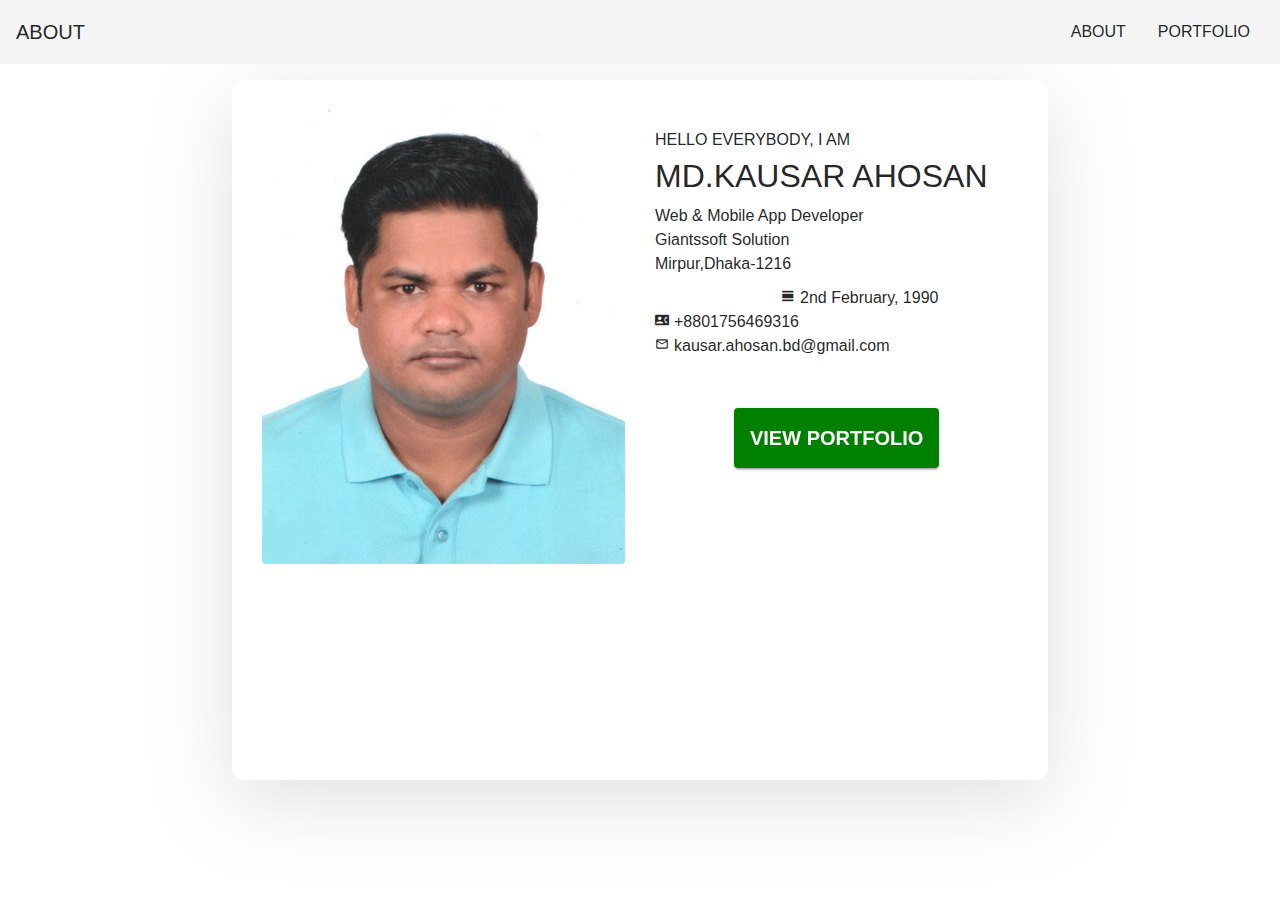
<file: index.html>
<!doctype html>
<html lang="en">
<head>
  <meta charset="utf-8">
  <title>Portfolio</title>
  <base href="/">
  <meta name="viewport" content="width=device-width, initial-scale=1">
  <link rel="icon" type="image/x-icon" href="favicon.ico">
  <link href="https://fonts.googleapis.com/icon?family=Material+Icons" rel="stylesheet">
<style type="text/css">
  body, html {
    height: 100%;
  }
  .app-loading {
    position: relative;
    display: flex;
    flex-direction: column;
    align-items: center;
    justify-content: center;
    height: 100%;
  }
  .app-loading .spinner {
    height: 150px;
    width: 150px;
    animation: rotate 2s linear infinite;
    transform-origin: center center;
    position: absolute;
    top: 0;
    bottom: 0;
    left: 0;
    right: 0;
    margin: auto;
  }
  .app-loading .spinner .path {
    stroke-dasharray: 1, 200;
    stroke-dashoffset: 0;
    animation: dash 1.5s ease-in-out infinite;
    stroke-linecap: round;
    stroke: #ddd;
  }
  @keyframes rotate {
    100% {
      transform: rotate(360deg);
    }
  }
  @keyframes dash {
    0% {
      stroke-dasharray: 1, 200;
      stroke-dashoffset: 0;
    }
    50% {
      stroke-dasharray: 89, 200;
      stroke-dashoffset: -35px;
    }
    100% {
      stroke-dasharray: 89, 200;
      stroke-dashoffset: -124px;
    }
  }
</style>
  <link rel="manifest" href="manifest.json">
  <meta name="theme-color" content="#1976d2">
<link rel="stylesheet" href="styles.fbc40a5f109777b0d9b0.css"></head>
<body>
  <app-root>

    <div class="app-loading">
      <div class="logo"></div>
      <svg class="spinner" viewBox="25 25 50 50">
        <circle class="path" cx="50" cy="50" r="20" fill="none" stroke-width="2" stroke-miterlimit="10"/>
      </svg>
    </div>

  </app-root>
  <noscript>Please enable JavaScript to continue using this application.</noscript>
<script type="text/javascript" src="runtime.c0e88fca1e3afa6ccb6c.js"></script><script type="text/javascript" src="es2015-polyfills.c5dd28b362270c767b34.js" nomodule></script><script type="text/javascript" src="polyfills.8bbb231b43165d65d357.js"></script><script type="text/javascript" src="main.a15eb89201b13d5dd11f.js"></script></body>
</html>
</file>
<file: styles.fbc40a5f109777b0d9b0.css>
.mat-badge-content{font-weight:600;font-size:12px;font-family:Roboto,"Helvetica Neue",sans-serif}.mat-badge-small .mat-badge-content{font-size:6px}.mat-badge-large .mat-badge-content{font-size:24px}.mat-h1,.mat-headline,.mat-typography h1{font:400 24px/32px Roboto,"Helvetica Neue",sans-serif;margin:0 0 16px}.mat-h2,.mat-title,.mat-typography h2{font:500 20px/32px Roboto,"Helvetica Neue",sans-serif;margin:0 0 16px}.mat-h3,.mat-subheading-2,.mat-typography h3{font:400 16px/28px Roboto,"Helvetica Neue",sans-serif;margin:0 0 16px}.mat-h4,.mat-subheading-1,.mat-typography h4{font:400 15px/24px Roboto,"Helvetica Neue",sans-serif;margin:0 0 16px}.mat-h5,.mat-typography h5{font:400 11.62px/20px Roboto,"Helvetica Neue",sans-serif;margin:0 0 12px}.mat-h6,.mat-typography h6{font:400 9.38px/20px Roboto,"Helvetica Neue",sans-serif;margin:0 0 12px}.mat-body-2,.mat-body-strong{font:500 14px/24px Roboto,"Helvetica Neue",sans-serif}.mat-body,.mat-body-1,.mat-typography{font:400 14px/20px Roboto,"Helvetica Neue",sans-serif}.mat-body p,.mat-body-1 p,.mat-typography p{margin:0 0 12px}.mat-caption,.mat-small{font:400 12px/20px Roboto,"Helvetica Neue",sans-serif}.mat-display-4,.mat-typography .mat-display-4{font:300 112px/112px Roboto,"Helvetica Neue",sans-serif;margin:0 0 56px;letter-spacing:-.05em}.mat-display-3,.mat-typography .mat-display-3{font:400 56px/56px Roboto,"Helvetica Neue",sans-serif;margin:0 0 64px;letter-spacing:-.02em}.mat-display-2,.mat-typography .mat-display-2{font:400 45px/48px Roboto,"Helvetica Neue",sans-serif;margin:0 0 64px;letter-spacing:-.005em}.mat-display-1,.mat-typography .mat-display-1{font:400 34px/40px Roboto,"Helvetica Neue",sans-serif;margin:0 0 64px}.mat-bottom-sheet-container{font:400 14px/20px Roboto,"Helvetica Neue",sans-serif}.mat-button,.mat-fab,.mat-flat-button,.mat-icon-button,.mat-mini-fab,.mat-raised-button,.mat-stroked-button{font-family:Roboto,"Helvetica Neue",sans-serif;font-size:14px;font-weight:500}.mat-button-toggle,.mat-card{font-family:Roboto,"Helvetica Neue",sans-serif}.mat-card-title{font-size:24px;font-weight:500}.mat-card-header .mat-card-title{font-size:20px}.mat-card-content,.mat-card-subtitle{font-size:14px}.mat-checkbox{font-family:Roboto,"Helvetica Neue",sans-serif}.mat-checkbox-layout .mat-checkbox-label{line-height:24px}.mat-chip{font-size:14px;font-weight:500}.mat-chip .mat-chip-remove.mat-icon,.mat-chip .mat-chip-trailing-icon.mat-icon{font-size:18px}.mat-table{font-family:Roboto,"Helvetica Neue",sans-serif}.mat-header-cell{font-size:12px;font-weight:500}.mat-cell,.mat-footer-cell{font-size:14px}.mat-calendar{font-family:Roboto,"Helvetica Neue",sans-serif}.mat-calendar-body{font-size:13px}.mat-calendar-body-label,.mat-calendar-period-button{font-size:14px;font-weight:500}.mat-calendar-table-header th{font-size:11px;font-weight:400}.mat-dialog-title{font:500 20px/32px Roboto,"Helvetica Neue",sans-serif}.mat-expansion-panel-header{font-family:Roboto,"Helvetica Neue",sans-serif;font-size:15px;font-weight:400}.mat-expansion-panel-content{font:400 14px/20px Roboto,"Helvetica Neue",sans-serif}.mat-form-field{font-size:inherit;font-weight:400;line-height:1.125;font-family:Roboto,"Helvetica Neue",sans-serif}.mat-form-field-wrapper{padding-bottom:1.34375em}.mat-form-field-prefix .mat-icon,.mat-form-field-suffix .mat-icon{font-size:150%;line-height:1.125}.mat-form-field-prefix .mat-icon-button,.mat-form-field-suffix .mat-icon-button{height:1.5em;width:1.5em}.mat-form-field-prefix .mat-icon-button .mat-icon,.mat-form-field-suffix .mat-icon-button .mat-icon{height:1.125em;line-height:1.125}.mat-form-field-infix{padding:.5em 0;border-top:.84375em solid transparent}.mat-form-field-can-float .mat-input-server:focus+.mat-form-field-label-wrapper .mat-form-field-label,.mat-form-field-can-float.mat-form-field-should-float .mat-form-field-label{-webkit-transform:translateY(-1.34375em) scale(.75);transform:translateY(-1.34375em) scale(.75);width:133.33333%}.mat-form-field-can-float .mat-input-server[label]:not(:label-shown)+.mat-form-field-label-wrapper .mat-form-field-label{-webkit-transform:translateY(-1.34374em) scale(.75);transform:translateY(-1.34374em) scale(.75);width:133.33334%}.mat-form-field-label-wrapper{top:-.84375em;padding-top:.84375em}.mat-form-field-label{top:1.34375em}.mat-form-field-underline{bottom:1.34375em}.mat-form-field-subscript-wrapper{font-size:75%;margin-top:.66667em;top:calc(100% - 1.79167em)}.mat-form-field-appearance-legacy .mat-form-field-wrapper{padding-bottom:1.25em}.mat-form-field-appearance-legacy .mat-form-field-infix{padding:.4375em 0}.mat-form-field-appearance-legacy.mat-form-field-can-float .mat-input-server:focus+.mat-form-field-label-wrapper .mat-form-field-label,.mat-form-field-appearance-legacy.mat-form-field-can-float.mat-form-field-should-float .mat-form-field-label{-webkit-transform:translateY(-1.28125em) scale(.75) perspective(100px) translateZ(.001px);transform:translateY(-1.28125em) scale(.75) perspective(100px) translateZ(.001px);-ms-transform:translateY(-1.28125em) scale(.75);width:133.33333%}.mat-form-field-appearance-legacy.mat-form-field-can-float .mat-form-field-autofill-control:-webkit-autofill+.mat-form-field-label-wrapper .mat-form-field-label{-webkit-transform:translateY(-1.28125em) scale(.75) perspective(100px) translateZ(.00101px);transform:translateY(-1.28125em) scale(.75) perspective(100px) translateZ(.00101px);-ms-transform:translateY(-1.28124em) scale(.75);width:133.33334%}.mat-form-field-appearance-legacy.mat-form-field-can-float .mat-input-server[label]:not(:label-shown)+.mat-form-field-label-wrapper .mat-form-field-label{-webkit-transform:translateY(-1.28125em) scale(.75) perspective(100px) translateZ(.00102px);transform:translateY(-1.28125em) scale(.75) perspective(100px) translateZ(.00102px);-ms-transform:translateY(-1.28123em) scale(.75);width:133.33335%}.mat-form-field-appearance-legacy .mat-form-field-label{top:1.28125em}.mat-form-field-appearance-legacy .mat-form-field-subscript-wrapper{margin-top:.54167em;top:calc(100% - 1.66667em)}@media print{.mat-form-field-appearance-legacy.mat-form-field-can-float .mat-input-server:focus+.mat-form-field-label-wrapper .mat-form-field-label,.mat-form-field-appearance-legacy.mat-form-field-can-float.mat-form-field-should-float .mat-form-field-label{-webkit-transform:translateY(-1.28122em) scale(.75);transform:translateY(-1.28122em) scale(.75)}.mat-form-field-appearance-legacy.mat-form-field-can-float .mat-form-field-autofill-control:-webkit-autofill+.mat-form-field-label-wrapper .mat-form-field-label{-webkit-transform:translateY(-1.28121em) scale(.75);transform:translateY(-1.28121em) scale(.75)}.mat-form-field-appearance-legacy.mat-form-field-can-float .mat-input-server[label]:not(:label-shown)+.mat-form-field-label-wrapper .mat-form-field-label{-webkit-transform:translateY(-1.2812em) scale(.75);transform:translateY(-1.2812em) scale(.75)}}.mat-form-field-appearance-fill .mat-form-field-infix{padding:.25em 0 .75em}.mat-form-field-appearance-fill .mat-form-field-label{top:1.09375em;margin-top:-.5em}.mat-form-field-appearance-fill.mat-form-field-can-float .mat-input-server:focus+.mat-form-field-label-wrapper .mat-form-field-label,.mat-form-field-appearance-fill.mat-form-field-can-float.mat-form-field-should-float .mat-form-field-label{-webkit-transform:translateY(-.59375em) scale(.75);transform:translateY(-.59375em) scale(.75);width:133.33333%}.mat-form-field-appearance-fill.mat-form-field-can-float .mat-input-server[label]:not(:label-shown)+.mat-form-field-label-wrapper .mat-form-field-label{-webkit-transform:translateY(-.59374em) scale(.75);transform:translateY(-.59374em) scale(.75);width:133.33334%}.mat-form-field-appearance-outline .mat-form-field-infix{padding:1em 0}.mat-form-field-appearance-outline .mat-form-field-label{top:1.84375em;margin-top:-.25em}.mat-form-field-appearance-outline.mat-form-field-can-float .mat-input-server:focus+.mat-form-field-label-wrapper .mat-form-field-label,.mat-form-field-appearance-outline.mat-form-field-can-float.mat-form-field-should-float .mat-form-field-label{-webkit-transform:translateY(-1.59375em) scale(.75);transform:translateY(-1.59375em) scale(.75);width:133.33333%}.mat-form-field-appearance-outline.mat-form-field-can-float .mat-input-server[label]:not(:label-shown)+.mat-form-field-label-wrapper .mat-form-field-label{-webkit-transform:translateY(-1.59374em) scale(.75);transform:translateY(-1.59374em) scale(.75);width:133.33334%}.mat-grid-tile-footer,.mat-grid-tile-header{font-size:14px}.mat-grid-tile-footer .mat-line,.mat-grid-tile-header .mat-line{white-space:nowrap;overflow:hidden;text-overflow:ellipsis;display:block;box-sizing:border-box}.mat-grid-tile-footer .mat-line:nth-child(n+2),.mat-grid-tile-header .mat-line:nth-child(n+2){font-size:12px}input.mat-input-element{margin-top:-.0625em}.mat-menu-item{font-family:Roboto,"Helvetica Neue",sans-serif;font-size:14px;font-weight:400}.mat-paginator,.mat-paginator-page-size .mat-select-trigger{font-family:Roboto,"Helvetica Neue",sans-serif;font-size:12px}.mat-radio-button,.mat-select{font-family:Roboto,"Helvetica Neue",sans-serif}.mat-select-trigger{height:1.125em}.mat-slide-toggle-content{font-family:Roboto,"Helvetica Neue",sans-serif}.mat-slider-thumb-label-text{font-family:Roboto,"Helvetica Neue",sans-serif;font-size:12px;font-weight:500}.mat-stepper-horizontal,.mat-stepper-vertical{font-family:Roboto,"Helvetica Neue",sans-serif}.mat-step-label{font-size:14px;font-weight:400}.mat-step-sub-label-error{font-weight:400}.mat-step-label-error{font-size:14px}.mat-step-label-selected{font-size:14px;font-weight:500}.mat-tab-group{font-family:Roboto,"Helvetica Neue",sans-serif}.mat-tab-label,.mat-tab-link{font-family:Roboto,"Helvetica Neue",sans-serif;font-size:14px;font-weight:500}.mat-toolbar,.mat-toolbar h1,.mat-toolbar h2,.mat-toolbar h3,.mat-toolbar h4,.mat-toolbar h5,.mat-toolbar h6{font:500 20px/32px Roboto,"Helvetica Neue",sans-serif;margin:0}.mat-tooltip{font-family:Roboto,"Helvetica Neue",sans-serif;font-size:10px;padding-top:6px;padding-bottom:6px}.mat-tooltip-handset{font-size:14px;padding-top:8px;padding-bottom:8px}.mat-list-item,.mat-list-option{font-family:Roboto,"Helvetica Neue",sans-serif}.mat-list-base .mat-list-item{font-size:16px}.mat-list-base .mat-list-item .mat-line{white-space:nowrap;overflow:hidden;text-overflow:ellipsis;display:block;box-sizing:border-box}.mat-list-base .mat-list-item .mat-line:nth-child(n+2){font-size:14px}.mat-list-base .mat-list-option{font-size:16px}.mat-list-base .mat-list-option .mat-line{white-space:nowrap;overflow:hidden;text-overflow:ellipsis;display:block;box-sizing:border-box}.mat-list-base .mat-list-option .mat-line:nth-child(n+2){font-size:14px}.mat-list-base[dense] .mat-list-item{font-size:12px}.mat-list-base[dense] .mat-list-item .mat-line{white-space:nowrap;overflow:hidden;text-overflow:ellipsis;display:block;box-sizing:border-box}.mat-list-base[dense] .mat-list-item .mat-line:nth-child(n+2),.mat-list-base[dense] .mat-list-option{font-size:12px}.mat-list-base[dense] .mat-list-option .mat-line{white-space:nowrap;overflow:hidden;text-overflow:ellipsis;display:block;box-sizing:border-box}.mat-list-base[dense] .mat-list-option .mat-line:nth-child(n+2){font-size:12px}.mat-list-base[dense] .mat-subheader{font-family:Roboto,"Helvetica Neue",sans-serif;font-size:12px;font-weight:500}.mat-option{font-family:Roboto,"Helvetica Neue",sans-serif;font-size:16px;color:rgba(0,0,0,.87)}.mat-optgroup-label{font:500 14px/24px Roboto,"Helvetica Neue",sans-serif;color:rgba(0,0,0,.54)}.mat-simple-snackbar{font-family:Roboto,"Helvetica Neue",sans-serif;font-size:14px}.mat-simple-snackbar-action{line-height:1;font-family:inherit;font-size:inherit;font-weight:500}.mat-ripple{overflow:hidden;position:relative}.mat-ripple.mat-ripple-unbounded{overflow:visible}.mat-ripple-element{position:absolute;border-radius:50%;pointer-events:none;transition:opacity,-webkit-transform 0s cubic-bezier(0,0,.2,1);transition:opacity,transform 0s cubic-bezier(0,0,.2,1);transition:opacity,transform 0s cubic-bezier(0,0,.2,1),-webkit-transform 0s cubic-bezier(0,0,.2,1);-webkit-transform:scale(0);transform:scale(0)}@media (-ms-high-contrast:active){.mat-ripple-element{display:none}}.cdk-visually-hidden{border:0;clip:rect(0 0 0 0);height:1px;margin:-1px;overflow:hidden;padding:0;position:absolute;width:1px;outline:0;-webkit-appearance:none;-moz-appearance:none}.cdk-global-overlay-wrapper,.cdk-overlay-container{pointer-events:none;top:0;left:0;height:100%;width:100%}.cdk-overlay-container{position:fixed;z-index:1000}.cdk-overlay-container:empty{display:none}.cdk-global-overlay-wrapper{display:flex;position:absolute;z-index:1000}.cdk-overlay-pane{position:absolute;pointer-events:auto;box-sizing:border-box;z-index:1000;display:flex;max-width:100%;max-height:100%}.cdk-overlay-backdrop{position:absolute;top:0;bottom:0;left:0;right:0;z-index:1000;pointer-events:auto;-webkit-tap-highlight-color:transparent;transition:opacity .4s cubic-bezier(.25,.8,.25,1);opacity:0}.cdk-overlay-backdrop.cdk-overlay-backdrop-showing{opacity:1}@media screen and (-ms-high-contrast:active){.cdk-overlay-backdrop.cdk-overlay-backdrop-showing{opacity:.6}}.cdk-overlay-dark-backdrop{background:rgba(0,0,0,.32)}.cdk-overlay-transparent-backdrop,.cdk-overlay-transparent-backdrop.cdk-overlay-backdrop-showing{opacity:0}.cdk-overlay-connected-position-bounding-box{position:absolute;z-index:1000;display:flex;flex-direction:column;min-width:1px;min-height:1px}.cdk-global-scrollblock{position:fixed;width:100%;overflow-y:scroll}@-webkit-keyframes cdk-text-field-autofill-start{/*!*/}@keyframes cdk-text-field-autofill-start{/*!*/}@-webkit-keyframes cdk-text-field-autofill-end{/*!*/}@keyframes cdk-text-field-autofill-end{/*!*/}.cdk-text-field-autofill-monitored:-webkit-autofill{-webkit-animation-name:cdk-text-field-autofill-start;animation-name:cdk-text-field-autofill-start}.cdk-text-field-autofill-monitored:not(:-webkit-autofill){-webkit-animation-name:cdk-text-field-autofill-end;animation-name:cdk-text-field-autofill-end}textarea.cdk-textarea-autosize{resize:none}textarea.cdk-textarea-autosize-measuring{height:auto!important;overflow:hidden!important;padding:2px 0!important;box-sizing:content-box!important}.mat-ripple-element{background-color:rgba(0,0,0,.1)}.mat-option.mat-selected:not(.mat-option-multiple):not(.mat-option-disabled),.mat-option:focus:not(.mat-option-disabled),.mat-option:hover:not(.mat-option-disabled){background:rgba(0,0,0,.04)}.mat-option.mat-active{background:rgba(0,0,0,.04);color:rgba(0,0,0,.87)}.mat-option.mat-option-disabled{color:rgba(0,0,0,.38)}.mat-primary .mat-option.mat-selected:not(.mat-option-disabled){color:#673ab7}.mat-accent .mat-option.mat-selected:not(.mat-option-disabled){color:#ffd740}.mat-warn .mat-option.mat-selected:not(.mat-option-disabled){color:#f44336}.mat-optgroup-disabled .mat-optgroup-label{color:rgba(0,0,0,.38)}.mat-pseudo-checkbox{color:rgba(0,0,0,.54)}.mat-pseudo-checkbox::after{color:#fafafa}.mat-pseudo-checkbox-disabled{color:#b0b0b0}.mat-accent .mat-pseudo-checkbox-checked,.mat-accent .mat-pseudo-checkbox-indeterminate,.mat-pseudo-checkbox-checked,.mat-pseudo-checkbox-indeterminate{background:#ffd740}.mat-primary .mat-pseudo-checkbox-checked,.mat-primary .mat-pseudo-checkbox-indeterminate{background:#673ab7}.mat-warn .mat-pseudo-checkbox-checked,.mat-warn .mat-pseudo-checkbox-indeterminate{background:#f44336}.mat-pseudo-checkbox-checked.mat-pseudo-checkbox-disabled,.mat-pseudo-checkbox-indeterminate.mat-pseudo-checkbox-disabled{background:#b0b0b0}.mat-elevation-z0{box-shadow:0 0 0 0 rgba(0,0,0,.2),0 0 0 0 rgba(0,0,0,.14),0 0 0 0 rgba(0,0,0,.12)}.mat-elevation-z1{box-shadow:0 2px 1px -1px rgba(0,0,0,.2),0 1px 1px 0 rgba(0,0,0,.14),0 1px 3px 0 rgba(0,0,0,.12)}.mat-elevation-z2{box-shadow:0 3px 1px -2px rgba(0,0,0,.2),0 2px 2px 0 rgba(0,0,0,.14),0 1px 5px 0 rgba(0,0,0,.12)}.mat-elevation-z3{box-shadow:0 3px 3px -2px rgba(0,0,0,.2),0 3px 4px 0 rgba(0,0,0,.14),0 1px 8px 0 rgba(0,0,0,.12)}.mat-elevation-z4{box-shadow:0 2px 4px -1px rgba(0,0,0,.2),0 4px 5px 0 rgba(0,0,0,.14),0 1px 10px 0 rgba(0,0,0,.12)}.mat-elevation-z5{box-shadow:0 3px 5px -1px rgba(0,0,0,.2),0 5px 8px 0 rgba(0,0,0,.14),0 1px 14px 0 rgba(0,0,0,.12)}.mat-elevation-z6{box-shadow:0 3px 5px -1px rgba(0,0,0,.2),0 6px 10px 0 rgba(0,0,0,.14),0 1px 18px 0 rgba(0,0,0,.12)}.mat-elevation-z7{box-shadow:0 4px 5px -2px rgba(0,0,0,.2),0 7px 10px 1px rgba(0,0,0,.14),0 2px 16px 1px rgba(0,0,0,.12)}.mat-elevation-z8{box-shadow:0 5px 5px -3px rgba(0,0,0,.2),0 8px 10px 1px rgba(0,0,0,.14),0 3px 14px 2px rgba(0,0,0,.12)}.mat-elevation-z9{box-shadow:0 5px 6px -3px rgba(0,0,0,.2),0 9px 12px 1px rgba(0,0,0,.14),0 3px 16px 2px rgba(0,0,0,.12)}.mat-elevation-z10{box-shadow:0 6px 6px -3px rgba(0,0,0,.2),0 10px 14px 1px rgba(0,0,0,.14),0 4px 18px 3px rgba(0,0,0,.12)}.mat-elevation-z11{box-shadow:0 6px 7px -4px rgba(0,0,0,.2),0 11px 15px 1px rgba(0,0,0,.14),0 4px 20px 3px rgba(0,0,0,.12)}.mat-elevation-z12{box-shadow:0 7px 8px -4px rgba(0,0,0,.2),0 12px 17px 2px rgba(0,0,0,.14),0 5px 22px 4px rgba(0,0,0,.12)}.mat-elevation-z13{box-shadow:0 7px 8px -4px rgba(0,0,0,.2),0 13px 19px 2px rgba(0,0,0,.14),0 5px 24px 4px rgba(0,0,0,.12)}.mat-elevation-z14{box-shadow:0 7px 9px -4px rgba(0,0,0,.2),0 14px 21px 2px rgba(0,0,0,.14),0 5px 26px 4px rgba(0,0,0,.12)}.mat-elevation-z15{box-shadow:0 8px 9px -5px rgba(0,0,0,.2),0 15px 22px 2px rgba(0,0,0,.14),0 6px 28px 5px rgba(0,0,0,.12)}.mat-elevation-z16{box-shadow:0 8px 10px -5px rgba(0,0,0,.2),0 16px 24px 2px rgba(0,0,0,.14),0 6px 30px 5px rgba(0,0,0,.12)}.mat-elevation-z17{box-shadow:0 8px 11px -5px rgba(0,0,0,.2),0 17px 26px 2px rgba(0,0,0,.14),0 6px 32px 5px rgba(0,0,0,.12)}.mat-elevation-z18{box-shadow:0 9px 11px -5px rgba(0,0,0,.2),0 18px 28px 2px rgba(0,0,0,.14),0 7px 34px 6px rgba(0,0,0,.12)}.mat-elevation-z19{box-shadow:0 9px 12px -6px rgba(0,0,0,.2),0 19px 29px 2px rgba(0,0,0,.14),0 7px 36px 6px rgba(0,0,0,.12)}.mat-elevation-z20{box-shadow:0 10px 13px -6px rgba(0,0,0,.2),0 20px 31px 3px rgba(0,0,0,.14),0 8px 38px 7px rgba(0,0,0,.12)}.mat-elevation-z21{box-shadow:0 10px 13px -6px rgba(0,0,0,.2),0 21px 33px 3px rgba(0,0,0,.14),0 8px 40px 7px rgba(0,0,0,.12)}.mat-elevation-z22{box-shadow:0 10px 14px -6px rgba(0,0,0,.2),0 22px 35px 3px rgba(0,0,0,.14),0 8px 42px 7px rgba(0,0,0,.12)}.mat-elevation-z23{box-shadow:0 11px 14px -7px rgba(0,0,0,.2),0 23px 36px 3px rgba(0,0,0,.14),0 9px 44px 8px rgba(0,0,0,.12)}.mat-elevation-z24{box-shadow:0 11px 15px -7px rgba(0,0,0,.2),0 24px 38px 3px rgba(0,0,0,.14),0 9px 46px 8px rgba(0,0,0,.12)}.mat-app-background{background-color:#fafafa;color:rgba(0,0,0,.87)}.mat-theme-loaded-marker{display:none}.mat-autocomplete-panel{background:#fff;color:rgba(0,0,0,.87)}.mat-autocomplete-panel:not([class*=mat-elevation-z]){box-shadow:0 2px 4px -1px rgba(0,0,0,.2),0 4px 5px 0 rgba(0,0,0,.14),0 1px 10px 0 rgba(0,0,0,.12)}.mat-autocomplete-panel .mat-option.mat-selected:not(.mat-active):not(:hover){background:#fff}.mat-autocomplete-panel .mat-option.mat-selected:not(.mat-active):not(:hover):not(.mat-option-disabled){color:rgba(0,0,0,.87)}@media (-ms-high-contrast:active){.mat-badge-content{outline:solid 1px;border-radius:0}.mat-checkbox-disabled{opacity:.5}}.mat-badge-accent .mat-badge-content{background:#ffd740;color:rgba(0,0,0,.87)}.mat-badge-warn .mat-badge-content{color:#fff;background:#f44336}.mat-badge{position:relative}.mat-badge-hidden .mat-badge-content{display:none}.mat-badge-disabled .mat-badge-content{background:#b9b9b9;color:rgba(0,0,0,.38)}.mat-badge-content{color:#fff;background:#673ab7;position:absolute;text-align:center;display:inline-block;border-radius:50%;transition:-webkit-transform .2s ease-in-out;transition:transform .2s ease-in-out;transition:transform .2s ease-in-out,-webkit-transform .2s ease-in-out;-webkit-transform:scale(.6);transform:scale(.6);overflow:hidden;white-space:nowrap;text-overflow:ellipsis;pointer-events:none}.mat-badge-content.mat-badge-active{-webkit-transform:none;transform:none}.mat-badge-small .mat-badge-content{width:16px;height:16px;line-height:16px}.mat-badge-small.mat-badge-above .mat-badge-content{top:-8px}.mat-badge-small.mat-badge-below .mat-badge-content{bottom:-8px}.mat-badge-small.mat-badge-before .mat-badge-content{left:-16px}[dir=rtl] .mat-badge-small.mat-badge-before .mat-badge-content{left:auto;right:-16px}.mat-badge-small.mat-badge-after .mat-badge-content{right:-16px}[dir=rtl] .mat-badge-small.mat-badge-after .mat-badge-content{right:auto;left:-16px}.mat-badge-small.mat-badge-overlap.mat-badge-before .mat-badge-content{left:-8px}[dir=rtl] .mat-badge-small.mat-badge-overlap.mat-badge-before .mat-badge-content{left:auto;right:-8px}.mat-badge-small.mat-badge-overlap.mat-badge-after .mat-badge-content{right:-8px}[dir=rtl] .mat-badge-small.mat-badge-overlap.mat-badge-after .mat-badge-content{right:auto;left:-8px}.mat-badge-medium .mat-badge-content{width:22px;height:22px;line-height:22px}.mat-badge-medium.mat-badge-above .mat-badge-content{top:-11px}.mat-badge-medium.mat-badge-below .mat-badge-content{bottom:-11px}.mat-badge-medium.mat-badge-before .mat-badge-content{left:-22px}[dir=rtl] .mat-badge-medium.mat-badge-before .mat-badge-content{left:auto;right:-22px}.mat-badge-medium.mat-badge-after .mat-badge-content{right:-22px}[dir=rtl] .mat-badge-medium.mat-badge-after .mat-badge-content{right:auto;left:-22px}.mat-badge-medium.mat-badge-overlap.mat-badge-before .mat-badge-content{left:-11px}[dir=rtl] .mat-badge-medium.mat-badge-overlap.mat-badge-before .mat-badge-content{left:auto;right:-11px}.mat-badge-medium.mat-badge-overlap.mat-badge-after .mat-badge-content{right:-11px}[dir=rtl] .mat-badge-medium.mat-badge-overlap.mat-badge-after .mat-badge-content{right:auto;left:-11px}.mat-badge-large .mat-badge-content{width:28px;height:28px;line-height:28px}.mat-badge-large.mat-badge-above .mat-badge-content{top:-14px}.mat-badge-large.mat-badge-below .mat-badge-content{bottom:-14px}.mat-badge-large.mat-badge-before .mat-badge-content{left:-28px}[dir=rtl] .mat-badge-large.mat-badge-before .mat-badge-content{left:auto;right:-28px}.mat-badge-large.mat-badge-after .mat-badge-content{right:-28px}[dir=rtl] .mat-badge-large.mat-badge-after .mat-badge-content{right:auto;left:-28px}.mat-badge-large.mat-badge-overlap.mat-badge-before .mat-badge-content{left:-14px}[dir=rtl] .mat-badge-large.mat-badge-overlap.mat-badge-before .mat-badge-content{left:auto;right:-14px}.mat-badge-large.mat-badge-overlap.mat-badge-after .mat-badge-content{right:-14px}[dir=rtl] .mat-badge-large.mat-badge-overlap.mat-badge-after .mat-badge-content{right:auto;left:-14px}.mat-bottom-sheet-container{box-shadow:0 8px 10px -5px rgba(0,0,0,.2),0 16px 24px 2px rgba(0,0,0,.14),0 6px 30px 5px rgba(0,0,0,.12);background:#fff;color:rgba(0,0,0,.87)}.mat-button,.mat-icon-button,.mat-stroked-button{color:inherit;background:0 0}.mat-button.mat-primary,.mat-icon-button.mat-primary,.mat-stroked-button.mat-primary{color:#673ab7}.mat-button.mat-accent,.mat-icon-button.mat-accent,.mat-stroked-button.mat-accent{color:#ffd740}.mat-button.mat-warn,.mat-icon-button.mat-warn,.mat-stroked-button.mat-warn{color:#f44336}.mat-button.mat-accent[disabled],.mat-button.mat-primary[disabled],.mat-button.mat-warn[disabled],.mat-button[disabled][disabled],.mat-icon-button.mat-accent[disabled],.mat-icon-button.mat-primary[disabled],.mat-icon-button.mat-warn[disabled],.mat-icon-button[disabled][disabled],.mat-stroked-button.mat-accent[disabled],.mat-stroked-button.mat-primary[disabled],.mat-stroked-button.mat-warn[disabled],.mat-stroked-button[disabled][disabled]{color:rgba(0,0,0,.26)}.mat-button.mat-primary .mat-button-focus-overlay,.mat-icon-button.mat-primary .mat-button-focus-overlay,.mat-stroked-button.mat-primary .mat-button-focus-overlay{background-color:#673ab7}.mat-button.mat-accent .mat-button-focus-overlay,.mat-icon-button.mat-accent .mat-button-focus-overlay,.mat-stroked-button.mat-accent .mat-button-focus-overlay{background-color:#ffd740}.mat-button.mat-warn .mat-button-focus-overlay,.mat-icon-button.mat-warn .mat-button-focus-overlay,.mat-stroked-button.mat-warn .mat-button-focus-overlay{background-color:#f44336}.mat-button[disabled] .mat-button-focus-overlay,.mat-icon-button[disabled] .mat-button-focus-overlay,.mat-stroked-button[disabled] .mat-button-focus-overlay{background-color:transparent}.mat-button .mat-ripple-element,.mat-icon-button .mat-ripple-element,.mat-stroked-button .mat-ripple-element{opacity:.1;background-color:currentColor}.mat-button-focus-overlay{background:#000}.mat-stroked-button:not([disabled]){border-color:rgba(0,0,0,.12)}.mat-fab,.mat-flat-button,.mat-mini-fab,.mat-raised-button{color:rgba(0,0,0,.87);background-color:#fff}.mat-fab.mat-primary,.mat-flat-button.mat-primary,.mat-mini-fab.mat-primary,.mat-raised-button.mat-primary{color:#fff;background-color:#673ab7}.mat-fab.mat-accent,.mat-flat-button.mat-accent,.mat-mini-fab.mat-accent,.mat-raised-button.mat-accent{color:rgba(0,0,0,.87);background-color:#ffd740}.mat-fab.mat-warn,.mat-flat-button.mat-warn,.mat-mini-fab.mat-warn,.mat-raised-button.mat-warn{color:#fff;background-color:#f44336}.mat-fab.mat-accent[disabled],.mat-fab.mat-primary[disabled],.mat-fab.mat-warn[disabled],.mat-fab[disabled][disabled],.mat-flat-button.mat-accent[disabled],.mat-flat-button.mat-primary[disabled],.mat-flat-button.mat-warn[disabled],.mat-flat-button[disabled][disabled],.mat-mini-fab.mat-accent[disabled],.mat-mini-fab.mat-primary[disabled],.mat-mini-fab.mat-warn[disabled],.mat-mini-fab[disabled][disabled],.mat-raised-button.mat-accent[disabled],.mat-raised-button.mat-primary[disabled],.mat-raised-button.mat-warn[disabled],.mat-raised-button[disabled][disabled]{color:rgba(0,0,0,.26);background-color:rgba(0,0,0,.12)}.mat-fab.mat-primary .mat-ripple-element,.mat-flat-button.mat-primary .mat-ripple-element,.mat-mini-fab.mat-primary .mat-ripple-element,.mat-raised-button.mat-primary .mat-ripple-element{background-color:rgba(255,255,255,.1)}.mat-fab.mat-accent .mat-ripple-element,.mat-flat-button.mat-accent .mat-ripple-element,.mat-mini-fab.mat-accent .mat-ripple-element,.mat-raised-button.mat-accent .mat-ripple-element{background-color:rgba(0,0,0,.1)}.mat-fab.mat-warn .mat-ripple-element,.mat-flat-button.mat-warn .mat-ripple-element,.mat-mini-fab.mat-warn .mat-ripple-element,.mat-raised-button.mat-warn .mat-ripple-element{background-color:rgba(255,255,255,.1)}.mat-flat-button:not([class*=mat-elevation-z]),.mat-stroked-button:not([class*=mat-elevation-z]){box-shadow:0 0 0 0 rgba(0,0,0,.2),0 0 0 0 rgba(0,0,0,.14),0 0 0 0 rgba(0,0,0,.12)}.mat-raised-button:not([class*=mat-elevation-z]){box-shadow:0 3px 1px -2px rgba(0,0,0,.2),0 2px 2px 0 rgba(0,0,0,.14),0 1px 5px 0 rgba(0,0,0,.12)}.mat-raised-button:not([disabled]):active:not([class*=mat-elevation-z]){box-shadow:0 5px 5px -3px rgba(0,0,0,.2),0 8px 10px 1px rgba(0,0,0,.14),0 3px 14px 2px rgba(0,0,0,.12)}.mat-raised-button[disabled]:not([class*=mat-elevation-z]){box-shadow:0 0 0 0 rgba(0,0,0,.2),0 0 0 0 rgba(0,0,0,.14),0 0 0 0 rgba(0,0,0,.12)}.mat-fab:not([class*=mat-elevation-z]),.mat-mini-fab:not([class*=mat-elevation-z]){box-shadow:0 3px 5px -1px rgba(0,0,0,.2),0 6px 10px 0 rgba(0,0,0,.14),0 1px 18px 0 rgba(0,0,0,.12)}.mat-fab:not([disabled]):active:not([class*=mat-elevation-z]),.mat-mini-fab:not([disabled]):active:not([class*=mat-elevation-z]){box-shadow:0 7px 8px -4px rgba(0,0,0,.2),0 12px 17px 2px rgba(0,0,0,.14),0 5px 22px 4px rgba(0,0,0,.12)}.mat-fab[disabled]:not([class*=mat-elevation-z]),.mat-mini-fab[disabled]:not([class*=mat-elevation-z]){box-shadow:0 0 0 0 rgba(0,0,0,.2),0 0 0 0 rgba(0,0,0,.14),0 0 0 0 rgba(0,0,0,.12)}.mat-button-toggle-group,.mat-button-toggle-standalone{box-shadow:0 3px 1px -2px rgba(0,0,0,.2),0 2px 2px 0 rgba(0,0,0,.14),0 1px 5px 0 rgba(0,0,0,.12)}.mat-button-toggle-group-appearance-standard,.mat-button-toggle-standalone.mat-button-toggle-appearance-standard{box-shadow:none;border:1px solid rgba(0,0,0,.12)}.mat-button-toggle{color:rgba(0,0,0,.38)}.mat-button-toggle .mat-button-toggle-focus-overlay{background-color:rgba(0,0,0,.12)}.mat-button-toggle-appearance-standard{color:rgba(0,0,0,.87);background:#fff}.mat-button-toggle-appearance-standard .mat-button-toggle-focus-overlay{background-color:#000}.mat-button-toggle-group-appearance-standard .mat-button-toggle+.mat-button-toggle{border-left:1px solid rgba(0,0,0,.12)}[dir=rtl] .mat-button-toggle-group-appearance-standard .mat-button-toggle+.mat-button-toggle{border-left:none;border-right:1px solid rgba(0,0,0,.12)}.mat-button-toggle-group-appearance-standard.mat-button-toggle-vertical .mat-button-toggle+.mat-button-toggle{border-left:none;border-right:none;border-top:1px solid rgba(0,0,0,.12)}.mat-button-toggle-checked{background-color:#e0e0e0;color:rgba(0,0,0,.54)}.mat-button-toggle-checked.mat-button-toggle-appearance-standard{color:rgba(0,0,0,.87)}.mat-button-toggle-disabled{color:rgba(0,0,0,.26);background-color:#eee}.mat-button-toggle-disabled.mat-button-toggle-appearance-standard{background:#fff}.mat-button-toggle-disabled.mat-button-toggle-checked{background-color:#bdbdbd}.mat-card{background:#fff;color:rgba(0,0,0,.87)}.mat-card:not([class*=mat-elevation-z]){box-shadow:0 2px 1px -1px rgba(0,0,0,.2),0 1px 1px 0 rgba(0,0,0,.14),0 1px 3px 0 rgba(0,0,0,.12)}.mat-card.mat-card-flat:not([class*=mat-elevation-z]){box-shadow:0 0 0 0 rgba(0,0,0,.2),0 0 0 0 rgba(0,0,0,.14),0 0 0 0 rgba(0,0,0,.12)}.mat-card-subtitle{color:rgba(0,0,0,.54)}.mat-checkbox-frame{border-color:rgba(0,0,0,.54)}.mat-checkbox-checkmark{fill:#fafafa}.mat-checkbox-checkmark-path{stroke:#fafafa!important}@media (-ms-high-contrast:black-on-white){.mat-checkbox-checkmark-path{stroke:#000!important}}.mat-checkbox-mixedmark{background-color:#fafafa}.mat-checkbox-checked.mat-primary .mat-checkbox-background,.mat-checkbox-indeterminate.mat-primary .mat-checkbox-background{background-color:#673ab7}.mat-checkbox-checked.mat-accent .mat-checkbox-background,.mat-checkbox-indeterminate.mat-accent .mat-checkbox-background{background-color:#ffd740}.mat-checkbox-checked.mat-warn .mat-checkbox-background,.mat-checkbox-indeterminate.mat-warn .mat-checkbox-background{background-color:#f44336}.mat-checkbox-disabled.mat-checkbox-checked .mat-checkbox-background,.mat-checkbox-disabled.mat-checkbox-indeterminate .mat-checkbox-background{background-color:#b0b0b0}.mat-checkbox-disabled:not(.mat-checkbox-checked) .mat-checkbox-frame{border-color:#b0b0b0}.mat-checkbox-disabled .mat-checkbox-label{color:rgba(0,0,0,.54)}@media (-ms-high-contrast:active){.mat-checkbox-background{background:0 0}}.mat-checkbox:not(.mat-checkbox-disabled).mat-primary .mat-checkbox-ripple .mat-ripple-element{background-color:#673ab7}.mat-checkbox:not(.mat-checkbox-disabled).mat-accent .mat-checkbox-ripple .mat-ripple-element{background-color:#ffd740}.mat-checkbox:not(.mat-checkbox-disabled).mat-warn .mat-checkbox-ripple .mat-ripple-element{background-color:#f44336}.mat-chip.mat-standard-chip{background-color:#e0e0e0;color:rgba(0,0,0,.87)}.mat-chip.mat-standard-chip .mat-chip-remove{color:rgba(0,0,0,.87);opacity:.4}.mat-chip.mat-standard-chip:not(.mat-chip-disabled):active{box-shadow:0 3px 3px -2px rgba(0,0,0,.2),0 3px 4px 0 rgba(0,0,0,.14),0 1px 8px 0 rgba(0,0,0,.12)}.mat-chip.mat-standard-chip:not(.mat-chip-disabled) .mat-chip-remove:hover{opacity:.54}.mat-chip.mat-standard-chip.mat-chip-disabled{opacity:.4}.mat-chip.mat-standard-chip::after{background:#000}.mat-chip.mat-standard-chip.mat-chip-selected.mat-primary{background-color:#673ab7;color:#fff}.mat-chip.mat-standard-chip.mat-chip-selected.mat-primary .mat-chip-remove{color:#fff;opacity:.4}.mat-chip.mat-standard-chip.mat-chip-selected.mat-primary .mat-ripple-element{background:rgba(255,255,255,.1)}.mat-chip.mat-standard-chip.mat-chip-selected.mat-warn{background-color:#f44336;color:#fff}.mat-chip.mat-standard-chip.mat-chip-selected.mat-warn .mat-chip-remove{color:#fff;opacity:.4}.mat-chip.mat-standard-chip.mat-chip-selected.mat-warn .mat-ripple-element{background:rgba(255,255,255,.1)}.mat-chip.mat-standard-chip.mat-chip-selected.mat-accent{background-color:#ffd740;color:rgba(0,0,0,.87)}.mat-chip.mat-standard-chip.mat-chip-selected.mat-accent .mat-chip-remove{color:rgba(0,0,0,.87);opacity:.4}.mat-chip.mat-standard-chip.mat-chip-selected.mat-accent .mat-ripple-element{background:rgba(0,0,0,.1)}.mat-table{background:#fff}.mat-table tbody,.mat-table tfoot,.mat-table thead,.mat-table-sticky,[mat-footer-row],[mat-header-row],[mat-row],mat-footer-row,mat-header-row,mat-row{background:inherit}mat-footer-row,mat-header-row,mat-row,td.mat-cell,td.mat-footer-cell,th.mat-header-cell{border-bottom-color:rgba(0,0,0,.12)}.mat-header-cell{color:rgba(0,0,0,.54)}.mat-cell,.mat-footer-cell{color:rgba(0,0,0,.87)}.mat-calendar-arrow{border-top-color:rgba(0,0,0,.54)}.mat-datepicker-content .mat-calendar-next-button,.mat-datepicker-content .mat-calendar-previous-button,.mat-datepicker-toggle{color:rgba(0,0,0,.54)}.mat-calendar-table-header{color:rgba(0,0,0,.38)}.mat-calendar-table-header-divider::after{background:rgba(0,0,0,.12)}.mat-calendar-body-label{color:rgba(0,0,0,.54)}.mat-calendar-body-cell-content{color:rgba(0,0,0,.87);border-color:transparent}.mat-calendar-body-disabled>.mat-calendar-body-cell-content:not(.mat-calendar-body-selected){color:rgba(0,0,0,.38)}.cdk-keyboard-focused .mat-calendar-body-active>.mat-calendar-body-cell-content:not(.mat-calendar-body-selected),.cdk-program-focused .mat-calendar-body-active>.mat-calendar-body-cell-content:not(.mat-calendar-body-selected),.mat-calendar-body-cell:not(.mat-calendar-body-disabled):hover>.mat-calendar-body-cell-content:not(.mat-calendar-body-selected){background-color:rgba(0,0,0,.04)}.mat-calendar-body-today:not(.mat-calendar-body-selected){border-color:rgba(0,0,0,.38)}.mat-calendar-body-disabled>.mat-calendar-body-today:not(.mat-calendar-body-selected){border-color:rgba(0,0,0,.18)}.mat-calendar-body-selected{background-color:#673ab7;color:#fff}.mat-calendar-body-disabled>.mat-calendar-body-selected{background-color:rgba(103,58,183,.4)}.mat-calendar-body-today.mat-calendar-body-selected{box-shadow:inset 0 0 0 1px #fff}.mat-datepicker-content{box-shadow:0 2px 4px -1px rgba(0,0,0,.2),0 4px 5px 0 rgba(0,0,0,.14),0 1px 10px 0 rgba(0,0,0,.12);background-color:#fff;color:rgba(0,0,0,.87)}.mat-datepicker-content.mat-accent .mat-calendar-body-selected{background-color:#ffd740;color:rgba(0,0,0,.87)}.mat-datepicker-content.mat-accent .mat-calendar-body-disabled>.mat-calendar-body-selected{background-color:rgba(255,215,64,.4)}.mat-datepicker-content.mat-accent .mat-calendar-body-today.mat-calendar-body-selected{box-shadow:inset 0 0 0 1px rgba(0,0,0,.87)}.mat-datepicker-content.mat-warn .mat-calendar-body-selected{background-color:#f44336;color:#fff}.mat-datepicker-content.mat-warn .mat-calendar-body-disabled>.mat-calendar-body-selected{background-color:rgba(244,67,54,.4)}.mat-datepicker-content.mat-warn .mat-calendar-body-today.mat-calendar-body-selected{box-shadow:inset 0 0 0 1px #fff}.mat-datepicker-content-touch{box-shadow:0 0 0 0 rgba(0,0,0,.2),0 0 0 0 rgba(0,0,0,.14),0 0 0 0 rgba(0,0,0,.12)}.mat-datepicker-toggle-active{color:#673ab7}.mat-datepicker-toggle-active.mat-accent{color:#ffd740}.mat-datepicker-toggle-active.mat-warn{color:#f44336}.mat-dialog-container{box-shadow:0 11px 15px -7px rgba(0,0,0,.2),0 24px 38px 3px rgba(0,0,0,.14),0 9px 46px 8px rgba(0,0,0,.12);background:#fff;color:rgba(0,0,0,.87)}.mat-divider{border-top-color:rgba(0,0,0,.12)}.mat-divider-vertical{border-right-color:rgba(0,0,0,.12)}.mat-expansion-panel{background:#fff;color:rgba(0,0,0,.87)}.mat-expansion-panel:not([class*=mat-elevation-z]){box-shadow:0 3px 1px -2px rgba(0,0,0,.2),0 2px 2px 0 rgba(0,0,0,.14),0 1px 5px 0 rgba(0,0,0,.12)}.mat-action-row{border-top-color:rgba(0,0,0,.12)}.mat-expansion-panel:not(.mat-expanded) .mat-expansion-panel-header:not([aria-disabled=true]).cdk-keyboard-focused,.mat-expansion-panel:not(.mat-expanded) .mat-expansion-panel-header:not([aria-disabled=true]).cdk-program-focused,.mat-expansion-panel:not(.mat-expanded) .mat-expansion-panel-header:not([aria-disabled=true]):hover{background:rgba(0,0,0,.04)}@media (hover:none){.mat-expansion-panel:not(.mat-expanded):not([aria-disabled=true]) .mat-expansion-panel-header:hover{background:#fff}}.mat-expansion-panel-header-title{color:rgba(0,0,0,.87)}.mat-expansion-indicator::after,.mat-expansion-panel-header-description{color:rgba(0,0,0,.54)}.mat-expansion-panel-header[aria-disabled=true]{color:rgba(0,0,0,.26)}.mat-expansion-panel-header[aria-disabled=true] .mat-expansion-panel-header-description,.mat-expansion-panel-header[aria-disabled=true] .mat-expansion-panel-header-title{color:inherit}.mat-form-field-label,.mat-hint{color:rgba(0,0,0,.6)}.mat-form-field.mat-focused .mat-form-field-label{color:#673ab7}.mat-form-field.mat-focused .mat-form-field-label.mat-accent{color:#ffd740}.mat-form-field.mat-focused .mat-form-field-label.mat-warn{color:#f44336}.mat-focused .mat-form-field-required-marker{color:#ffd740}.mat-form-field-ripple{background-color:rgba(0,0,0,.87)}.mat-form-field.mat-focused .mat-form-field-ripple{background-color:#673ab7}.mat-form-field.mat-focused .mat-form-field-ripple.mat-accent{background-color:#ffd740}.mat-form-field.mat-focused .mat-form-field-ripple.mat-warn{background-color:#f44336}.mat-form-field-type-mat-native-select.mat-focused:not(.mat-form-field-invalid) .mat-form-field-infix::after{color:#673ab7}.mat-form-field-type-mat-native-select.mat-focused:not(.mat-form-field-invalid).mat-accent .mat-form-field-infix::after{color:#ffd740}.mat-form-field-type-mat-native-select.mat-focused:not(.mat-form-field-invalid).mat-warn .mat-form-field-infix::after,.mat-form-field.mat-form-field-invalid .mat-form-field-label,.mat-form-field.mat-form-field-invalid .mat-form-field-label .mat-form-field-required-marker,.mat-form-field.mat-form-field-invalid .mat-form-field-label.mat-accent{color:#f44336}.mat-form-field.mat-form-field-invalid .mat-form-field-ripple,.mat-form-field.mat-form-field-invalid .mat-form-field-ripple.mat-accent{background-color:#f44336}.mat-error{color:#f44336}.mat-form-field-appearance-legacy .mat-form-field-label,.mat-form-field-appearance-legacy .mat-hint{color:rgba(0,0,0,.54)}.mat-form-field-appearance-legacy .mat-form-field-underline{bottom:1.25em;background-color:rgba(0,0,0,.42)}.mat-form-field-appearance-legacy.mat-form-field-disabled .mat-form-field-underline{background-image:linear-gradient(to right,rgba(0,0,0,.42) 0,rgba(0,0,0,.42) 33%,transparent 0);background-size:4px 100%;background-repeat:repeat-x}.mat-form-field-appearance-standard .mat-form-field-underline{background-color:rgba(0,0,0,.42)}.mat-form-field-appearance-standard.mat-form-field-disabled .mat-form-field-underline{background-image:linear-gradient(to right,rgba(0,0,0,.42) 0,rgba(0,0,0,.42) 33%,transparent 0);background-size:4px 100%;background-repeat:repeat-x}.mat-form-field-appearance-fill .mat-form-field-flex{background-color:rgba(0,0,0,.04)}.mat-form-field-appearance-fill.mat-form-field-disabled .mat-form-field-flex{background-color:rgba(0,0,0,.02)}.mat-form-field-appearance-fill .mat-form-field-underline::before{background-color:rgba(0,0,0,.42)}.mat-form-field-appearance-fill.mat-form-field-disabled .mat-form-field-label{color:rgba(0,0,0,.38)}.mat-form-field-appearance-fill.mat-form-field-disabled .mat-form-field-underline::before{background-color:transparent}.mat-form-field-appearance-outline .mat-form-field-outline{color:rgba(0,0,0,.12)}.mat-form-field-appearance-outline .mat-form-field-outline-thick{color:rgba(0,0,0,.87)}.mat-form-field-appearance-outline.mat-focused .mat-form-field-outline-thick{color:#673ab7}.mat-form-field-appearance-outline.mat-focused.mat-accent .mat-form-field-outline-thick{color:#ffd740}.mat-form-field-appearance-outline.mat-focused.mat-warn .mat-form-field-outline-thick,.mat-form-field-appearance-outline.mat-form-field-invalid.mat-form-field-invalid .mat-form-field-outline-thick{color:#f44336}.mat-form-field-appearance-outline.mat-form-field-disabled .mat-form-field-label{color:rgba(0,0,0,.38)}.mat-form-field-appearance-outline.mat-form-field-disabled .mat-form-field-outline{color:rgba(0,0,0,.06)}.mat-icon.mat-primary{color:#673ab7}.mat-icon.mat-accent{color:#ffd740}.mat-icon.mat-warn{color:#f44336}.mat-form-field-type-mat-native-select .mat-form-field-infix::after{color:rgba(0,0,0,.54)}.mat-form-field-type-mat-native-select.mat-form-field-disabled .mat-form-field-infix::after,.mat-input-element:disabled{color:rgba(0,0,0,.38)}.mat-input-element{caret-color:#673ab7}.mat-input-element::-ms-input-placeholder{color:rgba(0,0,0,.42)}.mat-input-element::placeholder{color:rgba(0,0,0,.42)}.mat-input-element::-moz-placeholder{color:rgba(0,0,0,.42)}.mat-input-element::-webkit-input-placeholder{color:rgba(0,0,0,.42)}.mat-input-element:-ms-input-placeholder{color:rgba(0,0,0,.42)}.mat-accent .mat-input-element{caret-color:#ffd740}.mat-form-field-invalid .mat-input-element,.mat-warn .mat-input-element{caret-color:#f44336}.mat-form-field-type-mat-native-select.mat-form-field-invalid .mat-form-field-infix::after{color:#f44336}.mat-list-base .mat-list-item,.mat-list-base .mat-list-option{color:rgba(0,0,0,.87)}.mat-list-base .mat-subheader{font-family:Roboto,"Helvetica Neue",sans-serif;font-size:14px;font-weight:500;color:rgba(0,0,0,.54)}.mat-list-item-disabled{background-color:#eee}.mat-action-list .mat-list-item:focus,.mat-action-list .mat-list-item:hover,.mat-list-option:focus,.mat-list-option:hover,.mat-nav-list .mat-list-item:focus,.mat-nav-list .mat-list-item:hover{background:rgba(0,0,0,.04)}.mat-menu-panel{background:#fff}.mat-menu-panel:not([class*=mat-elevation-z]){box-shadow:0 2px 4px -1px rgba(0,0,0,.2),0 4px 5px 0 rgba(0,0,0,.14),0 1px 10px 0 rgba(0,0,0,.12)}.mat-menu-item{background:0 0;color:rgba(0,0,0,.87)}.mat-menu-item[disabled],.mat-menu-item[disabled]::after{color:rgba(0,0,0,.38)}.mat-menu-item .mat-icon-no-color,.mat-menu-item-submenu-trigger::after{color:rgba(0,0,0,.54)}.mat-menu-item-highlighted:not([disabled]),.mat-menu-item.cdk-keyboard-focused:not([disabled]),.mat-menu-item.cdk-program-focused:not([disabled]),.mat-menu-item:hover:not([disabled]){background:rgba(0,0,0,.04)}.mat-paginator{background:#fff}.mat-paginator,.mat-paginator-page-size .mat-select-trigger{color:rgba(0,0,0,.54)}.mat-paginator-decrement,.mat-paginator-increment{border-top:2px solid rgba(0,0,0,.54);border-right:2px solid rgba(0,0,0,.54)}.mat-paginator-first,.mat-paginator-last{border-top:2px solid rgba(0,0,0,.54)}.mat-icon-button[disabled] .mat-paginator-decrement,.mat-icon-button[disabled] .mat-paginator-first,.mat-icon-button[disabled] .mat-paginator-increment,.mat-icon-button[disabled] .mat-paginator-last{border-color:rgba(0,0,0,.38)}.mat-progress-bar-background{fill:#d1c4e9}.mat-progress-bar-buffer{background-color:#d1c4e9}.mat-progress-bar-fill::after{background-color:#673ab7}.mat-progress-bar.mat-accent .mat-progress-bar-background{fill:#ffe57f}.mat-progress-bar.mat-accent .mat-progress-bar-buffer{background-color:#ffe57f}.mat-progress-bar.mat-accent .mat-progress-bar-fill::after{background-color:#ffd740}.mat-progress-bar.mat-warn .mat-progress-bar-background{fill:#ffcdd2}.mat-progress-bar.mat-warn .mat-progress-bar-buffer{background-color:#ffcdd2}.mat-progress-bar.mat-warn .mat-progress-bar-fill::after{background-color:#f44336}.mat-progress-spinner circle,.mat-spinner circle{stroke:#673ab7}.mat-progress-spinner.mat-accent circle,.mat-spinner.mat-accent circle{stroke:#ffd740}.mat-progress-spinner.mat-warn circle,.mat-spinner.mat-warn circle{stroke:#f44336}.mat-radio-outer-circle{border-color:rgba(0,0,0,.54)}.mat-radio-button.mat-primary.mat-radio-checked .mat-radio-outer-circle{border-color:#673ab7}.mat-radio-button.mat-primary .mat-radio-inner-circle,.mat-radio-button.mat-primary .mat-radio-ripple .mat-ripple-element:not(.mat-radio-persistent-ripple),.mat-radio-button.mat-primary.mat-radio-checked .mat-radio-persistent-ripple,.mat-radio-button.mat-primary:active .mat-radio-persistent-ripple{background-color:#673ab7}.mat-radio-button.mat-accent.mat-radio-checked .mat-radio-outer-circle{border-color:#ffd740}.mat-radio-button.mat-accent .mat-radio-inner-circle,.mat-radio-button.mat-accent .mat-radio-ripple .mat-ripple-element:not(.mat-radio-persistent-ripple),.mat-radio-button.mat-accent.mat-radio-checked .mat-radio-persistent-ripple,.mat-radio-button.mat-accent:active .mat-radio-persistent-ripple{background-color:#ffd740}.mat-radio-button.mat-warn.mat-radio-checked .mat-radio-outer-circle{border-color:#f44336}.mat-radio-button.mat-warn .mat-radio-inner-circle,.mat-radio-button.mat-warn .mat-radio-ripple .mat-ripple-element:not(.mat-radio-persistent-ripple),.mat-radio-button.mat-warn.mat-radio-checked .mat-radio-persistent-ripple,.mat-radio-button.mat-warn:active .mat-radio-persistent-ripple{background-color:#f44336}.mat-radio-button.mat-radio-disabled .mat-radio-outer-circle,.mat-radio-button.mat-radio-disabled.mat-radio-checked .mat-radio-outer-circle{border-color:rgba(0,0,0,.38)}.mat-radio-button.mat-radio-disabled .mat-radio-inner-circle,.mat-radio-button.mat-radio-disabled .mat-radio-ripple .mat-ripple-element{background-color:rgba(0,0,0,.38)}.mat-radio-button.mat-radio-disabled .mat-radio-label-content{color:rgba(0,0,0,.38)}.mat-radio-button .mat-ripple-element{background-color:#000}.mat-select-value{color:rgba(0,0,0,.87)}.mat-select-placeholder{color:rgba(0,0,0,.42)}.mat-select-disabled .mat-select-value{color:rgba(0,0,0,.38)}.mat-select-arrow{color:rgba(0,0,0,.54)}.mat-select-panel{background:#fff}.mat-select-panel:not([class*=mat-elevation-z]){box-shadow:0 2px 4px -1px rgba(0,0,0,.2),0 4px 5px 0 rgba(0,0,0,.14),0 1px 10px 0 rgba(0,0,0,.12)}.mat-select-panel .mat-option.mat-selected:not(.mat-option-multiple){background:rgba(0,0,0,.12)}.mat-form-field.mat-focused.mat-primary .mat-select-arrow{color:#673ab7}.mat-form-field.mat-focused.mat-accent .mat-select-arrow{color:#ffd740}.mat-form-field .mat-select.mat-select-invalid .mat-select-arrow,.mat-form-field.mat-focused.mat-warn .mat-select-arrow{color:#f44336}.mat-form-field .mat-select.mat-select-disabled .mat-select-arrow{color:rgba(0,0,0,.38)}.mat-drawer-container{background-color:#fafafa;color:rgba(0,0,0,.87)}.mat-drawer{background-color:#fff;color:rgba(0,0,0,.87)}.mat-drawer.mat-drawer-push{background-color:#fff}.mat-drawer:not(.mat-drawer-side){box-shadow:0 8px 10px -5px rgba(0,0,0,.2),0 16px 24px 2px rgba(0,0,0,.14),0 6px 30px 5px rgba(0,0,0,.12)}.mat-drawer-side{border-right:1px solid rgba(0,0,0,.12)}.mat-drawer-side.mat-drawer-end,[dir=rtl] .mat-drawer-side{border-left:1px solid rgba(0,0,0,.12);border-right:none}[dir=rtl] .mat-drawer-side.mat-drawer-end{border-left:none;border-right:1px solid rgba(0,0,0,.12)}.mat-drawer-backdrop.mat-drawer-shown{background-color:rgba(0,0,0,.6)}.mat-slide-toggle.mat-checked .mat-slide-toggle-thumb{background-color:#ffd740}.mat-slide-toggle.mat-checked .mat-slide-toggle-bar{background-color:rgba(255,215,64,.54)}.mat-slide-toggle.mat-checked .mat-ripple-element{background-color:#ffd740}.mat-slide-toggle.mat-primary.mat-checked .mat-slide-toggle-thumb{background-color:#673ab7}.mat-slide-toggle.mat-primary.mat-checked .mat-slide-toggle-bar{background-color:rgba(103,58,183,.54)}.mat-slide-toggle.mat-primary.mat-checked .mat-ripple-element{background-color:#673ab7}.mat-slide-toggle.mat-warn.mat-checked .mat-slide-toggle-thumb{background-color:#f44336}.mat-slide-toggle.mat-warn.mat-checked .mat-slide-toggle-bar{background-color:rgba(244,67,54,.54)}.mat-slide-toggle.mat-warn.mat-checked .mat-ripple-element{background-color:#f44336}.mat-slide-toggle:not(.mat-checked) .mat-ripple-element{background-color:#000}.mat-slide-toggle-thumb{box-shadow:0 2px 1px -1px rgba(0,0,0,.2),0 1px 1px 0 rgba(0,0,0,.14),0 1px 3px 0 rgba(0,0,0,.12);background-color:#fafafa}.mat-slide-toggle-bar{background-color:rgba(0,0,0,.38)}.mat-slider-track-background{background-color:rgba(0,0,0,.26)}.mat-primary .mat-slider-thumb,.mat-primary .mat-slider-thumb-label,.mat-primary .mat-slider-track-fill{background-color:#673ab7}.mat-primary .mat-slider-thumb-label-text{color:#fff}.mat-accent .mat-slider-thumb,.mat-accent .mat-slider-thumb-label,.mat-accent .mat-slider-track-fill{background-color:#ffd740}.mat-accent .mat-slider-thumb-label-text{color:rgba(0,0,0,.87)}.mat-warn .mat-slider-thumb,.mat-warn .mat-slider-thumb-label,.mat-warn .mat-slider-track-fill{background-color:#f44336}.mat-warn .mat-slider-thumb-label-text{color:#fff}.mat-slider-focus-ring{background-color:rgba(255,215,64,.2)}.cdk-focused .mat-slider-track-background,.mat-slider:hover .mat-slider-track-background{background-color:rgba(0,0,0,.38)}.mat-slider-disabled .mat-slider-thumb,.mat-slider-disabled .mat-slider-track-background,.mat-slider-disabled .mat-slider-track-fill,.mat-slider-disabled:hover .mat-slider-track-background{background-color:rgba(0,0,0,.26)}.mat-slider-min-value .mat-slider-focus-ring{background-color:rgba(0,0,0,.12)}.mat-slider-min-value.mat-slider-thumb-label-showing .mat-slider-thumb,.mat-slider-min-value.mat-slider-thumb-label-showing .mat-slider-thumb-label{background-color:rgba(0,0,0,.87)}.mat-slider-min-value.mat-slider-thumb-label-showing.cdk-focused .mat-slider-thumb,.mat-slider-min-value.mat-slider-thumb-label-showing.cdk-focused .mat-slider-thumb-label{background-color:rgba(0,0,0,.26)}.mat-slider-min-value:not(.mat-slider-thumb-label-showing) .mat-slider-thumb{border-color:rgba(0,0,0,.26);background-color:transparent}.mat-slider-min-value:not(.mat-slider-thumb-label-showing).cdk-focused .mat-slider-thumb,.mat-slider-min-value:not(.mat-slider-thumb-label-showing):hover .mat-slider-thumb{border-color:rgba(0,0,0,.38)}.mat-slider-min-value:not(.mat-slider-thumb-label-showing).cdk-focused.mat-slider-disabled .mat-slider-thumb,.mat-slider-min-value:not(.mat-slider-thumb-label-showing):hover.mat-slider-disabled .mat-slider-thumb{border-color:rgba(0,0,0,.26)}.mat-slider-has-ticks .mat-slider-wrapper::after{border-color:rgba(0,0,0,.7)}.mat-slider-horizontal .mat-slider-ticks{background-image:repeating-linear-gradient(to right,rgba(0,0,0,.7),rgba(0,0,0,.7) 2px,transparent 0,transparent);background-image:-moz-repeating-linear-gradient(.0001deg,rgba(0,0,0,.7),rgba(0,0,0,.7) 2px,transparent 0,transparent)}.mat-slider-vertical .mat-slider-ticks{background-image:repeating-linear-gradient(to bottom,rgba(0,0,0,.7),rgba(0,0,0,.7) 2px,transparent 0,transparent)}.mat-step-header.cdk-keyboard-focused,.mat-step-header.cdk-program-focused,.mat-step-header:hover{background-color:rgba(0,0,0,.04)}@media (hover:none){.mat-step-header:hover{background:0 0}}.mat-step-header .mat-step-label,.mat-step-header .mat-step-optional{color:rgba(0,0,0,.54)}.mat-step-header .mat-step-icon{background-color:rgba(0,0,0,.54);color:#fff}.mat-step-header .mat-step-icon-selected,.mat-step-header .mat-step-icon-state-done,.mat-step-header .mat-step-icon-state-edit{background-color:#673ab7;color:#fff}.mat-step-header .mat-step-icon-state-error{background-color:transparent;color:#f44336}.mat-step-header .mat-step-label.mat-step-label-active{color:rgba(0,0,0,.87)}.mat-step-header .mat-step-label.mat-step-label-error{color:#f44336}.mat-stepper-horizontal,.mat-stepper-vertical{background-color:#fff}.mat-stepper-vertical-line::before{border-left-color:rgba(0,0,0,.12)}.mat-horizontal-stepper-header::after,.mat-horizontal-stepper-header::before,.mat-stepper-horizontal-line{border-top-color:rgba(0,0,0,.12)}.mat-sort-header-arrow{color:#757575}.mat-tab-header,.mat-tab-nav-bar{border-bottom:1px solid rgba(0,0,0,.12)}.mat-tab-group-inverted-header .mat-tab-header,.mat-tab-group-inverted-header .mat-tab-nav-bar{border-top:1px solid rgba(0,0,0,.12);border-bottom:none}.mat-tab-label,.mat-tab-link{color:rgba(0,0,0,.87)}.mat-tab-label.mat-tab-disabled,.mat-tab-link.mat-tab-disabled{color:rgba(0,0,0,.38)}.mat-tab-header-pagination-chevron{border-color:rgba(0,0,0,.87)}.mat-tab-header-pagination-disabled .mat-tab-header-pagination-chevron{border-color:rgba(0,0,0,.38)}.mat-tab-group[class*=mat-background-] .mat-tab-header,.mat-tab-nav-bar[class*=mat-background-]{border-bottom:none;border-top:none}.mat-tab-group.mat-primary .mat-tab-label.cdk-keyboard-focused:not(.mat-tab-disabled),.mat-tab-group.mat-primary .mat-tab-label.cdk-program-focused:not(.mat-tab-disabled),.mat-tab-group.mat-primary .mat-tab-link.cdk-keyboard-focused:not(.mat-tab-disabled),.mat-tab-group.mat-primary .mat-tab-link.cdk-program-focused:not(.mat-tab-disabled),.mat-tab-nav-bar.mat-primary .mat-tab-label.cdk-keyboard-focused:not(.mat-tab-disabled),.mat-tab-nav-bar.mat-primary .mat-tab-label.cdk-program-focused:not(.mat-tab-disabled),.mat-tab-nav-bar.mat-primary .mat-tab-link.cdk-keyboard-focused:not(.mat-tab-disabled),.mat-tab-nav-bar.mat-primary .mat-tab-link.cdk-program-focused:not(.mat-tab-disabled){background-color:rgba(209,196,233,.3)}.mat-tab-group.mat-primary .mat-ink-bar,.mat-tab-nav-bar.mat-primary .mat-ink-bar{background-color:#673ab7}.mat-tab-group.mat-primary.mat-background-primary .mat-ink-bar,.mat-tab-nav-bar.mat-primary.mat-background-primary .mat-ink-bar{background-color:#fff}.mat-tab-group.mat-accent .mat-tab-label.cdk-keyboard-focused:not(.mat-tab-disabled),.mat-tab-group.mat-accent .mat-tab-label.cdk-program-focused:not(.mat-tab-disabled),.mat-tab-group.mat-accent .mat-tab-link.cdk-keyboard-focused:not(.mat-tab-disabled),.mat-tab-group.mat-accent .mat-tab-link.cdk-program-focused:not(.mat-tab-disabled),.mat-tab-nav-bar.mat-accent .mat-tab-label.cdk-keyboard-focused:not(.mat-tab-disabled),.mat-tab-nav-bar.mat-accent .mat-tab-label.cdk-program-focused:not(.mat-tab-disabled),.mat-tab-nav-bar.mat-accent .mat-tab-link.cdk-keyboard-focused:not(.mat-tab-disabled),.mat-tab-nav-bar.mat-accent .mat-tab-link.cdk-program-focused:not(.mat-tab-disabled){background-color:rgba(255,229,127,.3)}.mat-tab-group.mat-accent .mat-ink-bar,.mat-tab-nav-bar.mat-accent .mat-ink-bar{background-color:#ffd740}.mat-tab-group.mat-accent.mat-background-accent .mat-ink-bar,.mat-tab-nav-bar.mat-accent.mat-background-accent .mat-ink-bar{background-color:rgba(0,0,0,.87)}.mat-tab-group.mat-warn .mat-tab-label.cdk-keyboard-focused:not(.mat-tab-disabled),.mat-tab-group.mat-warn .mat-tab-label.cdk-program-focused:not(.mat-tab-disabled),.mat-tab-group.mat-warn .mat-tab-link.cdk-keyboard-focused:not(.mat-tab-disabled),.mat-tab-group.mat-warn .mat-tab-link.cdk-program-focused:not(.mat-tab-disabled),.mat-tab-nav-bar.mat-warn .mat-tab-label.cdk-keyboard-focused:not(.mat-tab-disabled),.mat-tab-nav-bar.mat-warn .mat-tab-label.cdk-program-focused:not(.mat-tab-disabled),.mat-tab-nav-bar.mat-warn .mat-tab-link.cdk-keyboard-focused:not(.mat-tab-disabled),.mat-tab-nav-bar.mat-warn .mat-tab-link.cdk-program-focused:not(.mat-tab-disabled){background-color:rgba(255,205,210,.3)}.mat-tab-group.mat-warn .mat-ink-bar,.mat-tab-nav-bar.mat-warn .mat-ink-bar{background-color:#f44336}.mat-tab-group.mat-warn.mat-background-warn .mat-ink-bar,.mat-tab-nav-bar.mat-warn.mat-background-warn .mat-ink-bar{background-color:#fff}.mat-tab-group.mat-background-primary .mat-tab-label.cdk-keyboard-focused:not(.mat-tab-disabled),.mat-tab-group.mat-background-primary .mat-tab-label.cdk-program-focused:not(.mat-tab-disabled),.mat-tab-group.mat-background-primary .mat-tab-link.cdk-keyboard-focused:not(.mat-tab-disabled),.mat-tab-group.mat-background-primary .mat-tab-link.cdk-program-focused:not(.mat-tab-disabled),.mat-tab-nav-bar.mat-background-primary .mat-tab-label.cdk-keyboard-focused:not(.mat-tab-disabled),.mat-tab-nav-bar.mat-background-primary .mat-tab-label.cdk-program-focused:not(.mat-tab-disabled),.mat-tab-nav-bar.mat-background-primary .mat-tab-link.cdk-keyboard-focused:not(.mat-tab-disabled),.mat-tab-nav-bar.mat-background-primary .mat-tab-link.cdk-program-focused:not(.mat-tab-disabled){background-color:rgba(209,196,233,.3)}.mat-tab-group.mat-background-primary .mat-tab-header,.mat-tab-group.mat-background-primary .mat-tab-links,.mat-tab-nav-bar.mat-background-primary .mat-tab-header,.mat-tab-nav-bar.mat-background-primary .mat-tab-links{background-color:#673ab7}.mat-tab-group.mat-background-primary .mat-tab-label,.mat-tab-group.mat-background-primary .mat-tab-link,.mat-tab-nav-bar.mat-background-primary .mat-tab-label,.mat-tab-nav-bar.mat-background-primary .mat-tab-link{color:#fff}.mat-tab-group.mat-background-primary .mat-tab-label.mat-tab-disabled,.mat-tab-group.mat-background-primary .mat-tab-link.mat-tab-disabled,.mat-tab-nav-bar.mat-background-primary .mat-tab-label.mat-tab-disabled,.mat-tab-nav-bar.mat-background-primary .mat-tab-link.mat-tab-disabled{color:rgba(255,255,255,.4)}.mat-tab-group.mat-background-primary .mat-tab-header-pagination-chevron,.mat-tab-nav-bar.mat-background-primary .mat-tab-header-pagination-chevron{border-color:#fff}.mat-tab-group.mat-background-primary .mat-tab-header-pagination-disabled .mat-tab-header-pagination-chevron,.mat-tab-nav-bar.mat-background-primary .mat-tab-header-pagination-disabled .mat-tab-header-pagination-chevron{border-color:rgba(255,255,255,.4)}.mat-tab-group.mat-background-primary .mat-ripple-element,.mat-tab-nav-bar.mat-background-primary .mat-ripple-element{background-color:rgba(255,255,255,.12)}.mat-tab-group.mat-background-accent .mat-tab-label.cdk-keyboard-focused:not(.mat-tab-disabled),.mat-tab-group.mat-background-accent .mat-tab-label.cdk-program-focused:not(.mat-tab-disabled),.mat-tab-group.mat-background-accent .mat-tab-link.cdk-keyboard-focused:not(.mat-tab-disabled),.mat-tab-group.mat-background-accent .mat-tab-link.cdk-program-focused:not(.mat-tab-disabled),.mat-tab-nav-bar.mat-background-accent .mat-tab-label.cdk-keyboard-focused:not(.mat-tab-disabled),.mat-tab-nav-bar.mat-background-accent .mat-tab-label.cdk-program-focused:not(.mat-tab-disabled),.mat-tab-nav-bar.mat-background-accent .mat-tab-link.cdk-keyboard-focused:not(.mat-tab-disabled),.mat-tab-nav-bar.mat-background-accent .mat-tab-link.cdk-program-focused:not(.mat-tab-disabled){background-color:rgba(255,229,127,.3)}.mat-tab-group.mat-background-accent .mat-tab-header,.mat-tab-group.mat-background-accent .mat-tab-links,.mat-tab-nav-bar.mat-background-accent .mat-tab-header,.mat-tab-nav-bar.mat-background-accent .mat-tab-links{background-color:#ffd740}.mat-tab-group.mat-background-accent .mat-tab-label,.mat-tab-group.mat-background-accent .mat-tab-link,.mat-tab-nav-bar.mat-background-accent .mat-tab-label,.mat-tab-nav-bar.mat-background-accent .mat-tab-link{color:rgba(0,0,0,.87)}.mat-tab-group.mat-background-accent .mat-tab-label.mat-tab-disabled,.mat-tab-group.mat-background-accent .mat-tab-link.mat-tab-disabled,.mat-tab-nav-bar.mat-background-accent .mat-tab-label.mat-tab-disabled,.mat-tab-nav-bar.mat-background-accent .mat-tab-link.mat-tab-disabled{color:rgba(0,0,0,.4)}.mat-tab-group.mat-background-accent .mat-tab-header-pagination-chevron,.mat-tab-nav-bar.mat-background-accent .mat-tab-header-pagination-chevron{border-color:rgba(0,0,0,.87)}.mat-tab-group.mat-background-accent .mat-tab-header-pagination-disabled .mat-tab-header-pagination-chevron,.mat-tab-nav-bar.mat-background-accent .mat-tab-header-pagination-disabled .mat-tab-header-pagination-chevron{border-color:rgba(0,0,0,.4)}.mat-tab-group.mat-background-accent .mat-ripple-element,.mat-tab-nav-bar.mat-background-accent .mat-ripple-element{background-color:rgba(0,0,0,.12)}.mat-tab-group.mat-background-warn .mat-tab-label.cdk-keyboard-focused:not(.mat-tab-disabled),.mat-tab-group.mat-background-warn .mat-tab-label.cdk-program-focused:not(.mat-tab-disabled),.mat-tab-group.mat-background-warn .mat-tab-link.cdk-keyboard-focused:not(.mat-tab-disabled),.mat-tab-group.mat-background-warn .mat-tab-link.cdk-program-focused:not(.mat-tab-disabled),.mat-tab-nav-bar.mat-background-warn .mat-tab-label.cdk-keyboard-focused:not(.mat-tab-disabled),.mat-tab-nav-bar.mat-background-warn .mat-tab-label.cdk-program-focused:not(.mat-tab-disabled),.mat-tab-nav-bar.mat-background-warn .mat-tab-link.cdk-keyboard-focused:not(.mat-tab-disabled),.mat-tab-nav-bar.mat-background-warn .mat-tab-link.cdk-program-focused:not(.mat-tab-disabled){background-color:rgba(255,205,210,.3)}.mat-tab-group.mat-background-warn .mat-tab-header,.mat-tab-group.mat-background-warn .mat-tab-links,.mat-tab-nav-bar.mat-background-warn .mat-tab-header,.mat-tab-nav-bar.mat-background-warn .mat-tab-links{background-color:#f44336}.mat-tab-group.mat-background-warn .mat-tab-label,.mat-tab-group.mat-background-warn .mat-tab-link,.mat-tab-nav-bar.mat-background-warn .mat-tab-label,.mat-tab-nav-bar.mat-background-warn .mat-tab-link{color:#fff}.mat-tab-group.mat-background-warn .mat-tab-label.mat-tab-disabled,.mat-tab-group.mat-background-warn .mat-tab-link.mat-tab-disabled,.mat-tab-nav-bar.mat-background-warn .mat-tab-label.mat-tab-disabled,.mat-tab-nav-bar.mat-background-warn .mat-tab-link.mat-tab-disabled{color:rgba(255,255,255,.4)}.mat-tab-group.mat-background-warn .mat-tab-header-pagination-chevron,.mat-tab-nav-bar.mat-background-warn .mat-tab-header-pagination-chevron{border-color:#fff}.mat-tab-group.mat-background-warn .mat-tab-header-pagination-disabled .mat-tab-header-pagination-chevron,.mat-tab-nav-bar.mat-background-warn .mat-tab-header-pagination-disabled .mat-tab-header-pagination-chevron{border-color:rgba(255,255,255,.4)}.mat-tab-group.mat-background-warn .mat-ripple-element,.mat-tab-nav-bar.mat-background-warn .mat-ripple-element{background-color:rgba(255,255,255,.12)}.mat-toolbar{background:#f5f5f5;color:rgba(0,0,0,.87)}.mat-toolbar.mat-primary{background:#673ab7;color:#fff}.mat-toolbar.mat-accent{background:#ffd740;color:rgba(0,0,0,.87)}.mat-toolbar.mat-warn{background:#f44336;color:#fff}.mat-toolbar .mat-focused .mat-form-field-ripple,.mat-toolbar .mat-form-field-ripple,.mat-toolbar .mat-form-field-underline{background-color:currentColor}.mat-toolbar .mat-focused .mat-form-field-label,.mat-toolbar .mat-form-field-label,.mat-toolbar .mat-form-field.mat-focused .mat-select-arrow,.mat-toolbar .mat-select-arrow,.mat-toolbar .mat-select-value{color:inherit}.mat-toolbar .mat-input-element{caret-color:currentColor}.mat-tooltip{background:rgba(97,97,97,.9)}.mat-tree{font-family:Roboto,"Helvetica Neue",sans-serif;background:#fff}.mat-nested-tree-node,.mat-tree-node{font-weight:400;font-size:14px;color:rgba(0,0,0,.87)}.mat-snack-bar-container{color:rgba(255,255,255,.7);background:#323232;box-shadow:0 3px 5px -1px rgba(0,0,0,.2),0 6px 10px 0 rgba(0,0,0,.14),0 1px 18px 0 rgba(0,0,0,.12)}.mat-simple-snackbar-action{color:#ffd740}/*!
 * Bootstrap v4.3.1 (https://getbootstrap.com/)
 * Copyright 2011-2019 The Bootstrap Authors
 * Copyright 2011-2019 Twitter, Inc.
 * Licensed under MIT (https://github.com/twbs/bootstrap/blob/master/LICENSE)
 */:root{--blue:#007bff;--indigo:#6610f2;--purple:#6f42c1;--pink:#e83e8c;--red:#dc3545;--orange:#fd7e14;--yellow:#ffc107;--green:#28a745;--teal:#20c997;--cyan:#17a2b8;--white:#fff;--gray:#6c757d;--gray-dark:#343a40;--primary:#7a7a7a;--secondary:#ffffff;--success:#28a745;--info:#17a2b8;--warning:#ffc107;--danger:#dc3545;--light:#f8f9fa;--dark:#343a40;--breakpoint-xs:0;--breakpoint-sm:576px;--breakpoint-md:768px;--breakpoint-lg:992px;--breakpoint-xl:1200px;--font-family-sans-serif:-apple-system,BlinkMacSystemFont,"Segoe UI",Roboto,"Helvetica Neue",Arial,"Noto Sans",sans-serif,"Apple Color Emoji","Segoe UI Emoji","Segoe UI Symbol","Noto Color Emoji";--font-family-monospace:SFMono-Regular,Menlo,Monaco,Consolas,"Liberation Mono","Courier New",monospace}*,::after,::before{box-sizing:border-box}html{font-family:sans-serif;line-height:1.15;-webkit-text-size-adjust:100%;-webkit-tap-highlight-color:transparent}article,aside,figcaption,figure,footer,header,hgroup,main,nav,section{display:block}body{font-family:-apple-system,BlinkMacSystemFont,"Segoe UI",Roboto,"Helvetica Neue",Arial,"Noto Sans",sans-serif,"Apple Color Emoji","Segoe UI Emoji","Segoe UI Symbol","Noto Color Emoji";font-size:1rem;font-weight:400;line-height:1.5;color:#212529;text-align:left;background-color:#fff}[tabindex="-1"]:focus{outline:0!important}h1,h2,h3,h4,h5,h6{margin-top:0}dl,ol,p,ul{margin-top:0;margin-bottom:1rem}abbr[data-original-title],abbr[title]{text-decoration:underline;-webkit-text-decoration:underline dotted;text-decoration:underline dotted;cursor:help;border-bottom:0;-webkit-text-decoration-skip-ink:none;text-decoration-skip-ink:none}address{margin-bottom:1rem;font-style:normal;line-height:inherit}ol ol,ol ul,ul ol,ul ul{margin-bottom:0}dt{font-weight:700}dd{margin-bottom:.5rem;margin-left:0}blockquote,figure{margin:0 0 1rem}b,strong{font-weight:bolder}sub,sup{position:relative;font-size:75%;line-height:0;vertical-align:baseline}sub{bottom:-.25em}sup{top:-.5em}a{color:#7a7a7a;text-decoration:none;background-color:transparent}a:hover{color:#545454;text-decoration:underline}a:not([href]):not([tabindex]),a:not([href]):not([tabindex]):focus,a:not([href]):not([tabindex]):hover{color:inherit;text-decoration:none}a:not([href]):not([tabindex]):focus{outline:0}code,kbd,pre,samp{font-family:SFMono-Regular,Menlo,Monaco,Consolas,"Liberation Mono","Courier New",monospace;font-size:1em}pre{margin-top:0;margin-bottom:1rem;overflow:auto}img{vertical-align:middle;border-style:none}svg{overflow:hidden;vertical-align:middle}table{border-collapse:collapse}caption{padding-top:.75rem;padding-bottom:.75rem;color:#6c757d;text-align:left;caption-side:bottom}th{text-align:inherit}label{display:inline-block;margin-bottom:.5rem}button{border-radius:0}button:focus{outline:dotted 1px;outline:-webkit-focus-ring-color auto 5px}button,input,optgroup,select,textarea{margin:0;font-family:inherit;font-size:inherit;line-height:inherit}button,input{overflow:visible}button,select{text-transform:none}select{word-wrap:normal}[type=button],[type=reset],[type=submit],button{-webkit-appearance:button}[type=button]:not(:disabled),[type=reset]:not(:disabled),[type=submit]:not(:disabled),button:not(:disabled){cursor:pointer}[type=button]::-moz-focus-inner,[type=reset]::-moz-focus-inner,[type=submit]::-moz-focus-inner,button::-moz-focus-inner{padding:0;border-style:none}input[type=checkbox],input[type=radio]{box-sizing:border-box;padding:0}input[type=date],input[type=datetime-local],input[type=month],input[type=time]{-webkit-appearance:listbox}textarea{overflow:auto;resize:vertical}fieldset{min-width:0;padding:0;margin:0;border:0}legend{display:block;width:100%;max-width:100%;padding:0;margin-bottom:.5rem;font-size:1.5rem;line-height:inherit;color:inherit;white-space:normal}progress{vertical-align:baseline}[type=number]::-webkit-inner-spin-button,[type=number]::-webkit-outer-spin-button{height:auto}[type=search]{outline-offset:-2px;-webkit-appearance:none}[type=search]::-webkit-search-decoration{-webkit-appearance:none}::-webkit-file-upload-button{font:inherit;-webkit-appearance:button}output{display:inline-block}summary{display:list-item;cursor:pointer}template{display:none}[hidden]{display:none!important}.h1,.h2,.h3,.h4,.h5,.h6,h1,h2,h3,h4,h5,h6{margin-bottom:.5rem;font-weight:500;line-height:1.2}.h1,h1{font-size:2.5rem}.h2,h2{font-size:2rem}.h3,h3{font-size:1.75rem}.h4,h4{font-size:1.5rem}.h5,h5{font-size:1.25rem}.h6,h6{font-size:1rem}.lead{font-size:1.25rem;font-weight:300}.display-1{font-size:6rem;font-weight:300;line-height:1.2}.display-2{font-size:5.5rem;font-weight:300;line-height:1.2}.display-3{font-size:4.5rem;font-weight:300;line-height:1.2}.display-4{font-size:3.5rem;font-weight:300;line-height:1.2}hr{box-sizing:content-box;height:0;overflow:visible;margin-top:1rem;margin-bottom:1rem;border:0;border-top:1px solid rgba(0,0,0,.1)}.small,small{font-size:80%;font-weight:400}.mark,mark{padding:.2em;background-color:#fcf8e3}.list-inline,.list-unstyled{padding-left:0;list-style:none}.list-inline-item{display:inline-block}.list-inline-item:not(:last-child){margin-right:.5rem}.initialism{font-size:90%;text-transform:uppercase}.blockquote{margin-bottom:1rem;font-size:1.25rem}.blockquote-footer{display:block;font-size:80%;color:#6c757d}.blockquote-footer::before{content:"\2014\00A0"}.img-fluid{max-width:100%;height:auto}.img-thumbnail{padding:.25rem;background-color:#fff;border:1px solid #dee2e6;border-radius:.25rem;max-width:100%;height:auto}.figure{display:inline-block}.figure-img{margin-bottom:.5rem;line-height:1}.figure-caption{font-size:90%;color:#6c757d}code{font-size:87.5%;color:#e83e8c;word-break:break-word}a>code{color:inherit}kbd{padding:.2rem .4rem;font-size:87.5%;color:#fff;background-color:#212529;border-radius:.2rem}kbd kbd{padding:0;font-size:100%;font-weight:700}pre{display:block;font-size:87.5%;color:#212529}pre code{font-size:inherit;color:inherit;word-break:normal}.pre-scrollable{max-height:340px;overflow-y:scroll}.container{width:100%;padding-right:15px;padding-left:15px;margin-right:auto;margin-left:auto}@media (min-width:576px){.container{max-width:540px}}@media (min-width:768px){.container{max-width:720px}}@media (min-width:992px){.container{max-width:960px}}@media (min-width:1200px){.container{max-width:1140px}}.container-fluid{width:100%;padding-right:15px;padding-left:15px;margin-right:auto;margin-left:auto}.row{display:flex;flex-wrap:wrap;margin-right:-15px;margin-left:-15px}.no-gutters{margin-right:0;margin-left:0}.no-gutters>.col,.no-gutters>[class*=col-]{padding-right:0;padding-left:0}.col,.col-1,.col-10,.col-11,.col-12,.col-2,.col-3,.col-4,.col-5,.col-6,.col-7,.col-8,.col-9,.col-auto,.col-lg,.col-lg-1,.col-lg-10,.col-lg-11,.col-lg-12,.col-lg-2,.col-lg-3,.col-lg-4,.col-lg-5,.col-lg-6,.col-lg-7,.col-lg-8,.col-lg-9,.col-lg-auto,.col-md,.col-md-1,.col-md-10,.col-md-11,.col-md-12,.col-md-2,.col-md-3,.col-md-4,.col-md-5,.col-md-6,.col-md-7,.col-md-8,.col-md-9,.col-md-auto,.col-sm,.col-sm-1,.col-sm-10,.col-sm-11,.col-sm-12,.col-sm-2,.col-sm-3,.col-sm-4,.col-sm-5,.col-sm-6,.col-sm-7,.col-sm-8,.col-sm-9,.col-sm-auto,.col-xl,.col-xl-1,.col-xl-10,.col-xl-11,.col-xl-12,.col-xl-2,.col-xl-3,.col-xl-4,.col-xl-5,.col-xl-6,.col-xl-7,.col-xl-8,.col-xl-9,.col-xl-auto{position:relative;width:100%;padding-right:15px;padding-left:15px}.col{flex-basis:0;flex-grow:1;max-width:100%}.col-auto{flex:0 0 auto;width:auto;max-width:100%}.col-1{flex:0 0 8.33333333%;max-width:8.33333333%}.col-2{flex:0 0 16.66666667%;max-width:16.66666667%}.col-3{flex:0 0 25%;max-width:25%}.col-4{flex:0 0 33.33333333%;max-width:33.33333333%}.col-5{flex:0 0 41.66666667%;max-width:41.66666667%}.col-6{flex:0 0 50%;max-width:50%}.col-7{flex:0 0 58.33333333%;max-width:58.33333333%}.col-8{flex:0 0 66.66666667%;max-width:66.66666667%}.col-9{flex:0 0 75%;max-width:75%}.col-10{flex:0 0 83.33333333%;max-width:83.33333333%}.col-11{flex:0 0 91.66666667%;max-width:91.66666667%}.col-12{flex:0 0 100%;max-width:100%}.order-first{order:-1}.order-last{order:13}.order-0{order:0}.order-1{order:1}.order-2{order:2}.order-3{order:3}.order-4{order:4}.order-5{order:5}.order-6{order:6}.order-7{order:7}.order-8{order:8}.order-9{order:9}.order-10{order:10}.order-11{order:11}.order-12{order:12}.offset-1{margin-left:8.33333333%}.offset-2{margin-left:16.66666667%}.offset-3{margin-left:25%}.offset-4{margin-left:33.33333333%}.offset-5{margin-left:41.66666667%}.offset-6{margin-left:50%}.offset-7{margin-left:58.33333333%}.offset-8{margin-left:66.66666667%}.offset-9{margin-left:75%}.offset-10{margin-left:83.33333333%}.offset-11{margin-left:91.66666667%}@media (min-width:576px){.col-sm{flex-basis:0;flex-grow:1;max-width:100%}.col-sm-auto{flex:0 0 auto;width:auto;max-width:100%}.col-sm-1{flex:0 0 8.33333333%;max-width:8.33333333%}.col-sm-2{flex:0 0 16.66666667%;max-width:16.66666667%}.col-sm-3{flex:0 0 25%;max-width:25%}.col-sm-4{flex:0 0 33.33333333%;max-width:33.33333333%}.col-sm-5{flex:0 0 41.66666667%;max-width:41.66666667%}.col-sm-6{flex:0 0 50%;max-width:50%}.col-sm-7{flex:0 0 58.33333333%;max-width:58.33333333%}.col-sm-8{flex:0 0 66.66666667%;max-width:66.66666667%}.col-sm-9{flex:0 0 75%;max-width:75%}.col-sm-10{flex:0 0 83.33333333%;max-width:83.33333333%}.col-sm-11{flex:0 0 91.66666667%;max-width:91.66666667%}.col-sm-12{flex:0 0 100%;max-width:100%}.order-sm-first{order:-1}.order-sm-last{order:13}.order-sm-0{order:0}.order-sm-1{order:1}.order-sm-2{order:2}.order-sm-3{order:3}.order-sm-4{order:4}.order-sm-5{order:5}.order-sm-6{order:6}.order-sm-7{order:7}.order-sm-8{order:8}.order-sm-9{order:9}.order-sm-10{order:10}.order-sm-11{order:11}.order-sm-12{order:12}.offset-sm-0{margin-left:0}.offset-sm-1{margin-left:8.33333333%}.offset-sm-2{margin-left:16.66666667%}.offset-sm-3{margin-left:25%}.offset-sm-4{margin-left:33.33333333%}.offset-sm-5{margin-left:41.66666667%}.offset-sm-6{margin-left:50%}.offset-sm-7{margin-left:58.33333333%}.offset-sm-8{margin-left:66.66666667%}.offset-sm-9{margin-left:75%}.offset-sm-10{margin-left:83.33333333%}.offset-sm-11{margin-left:91.66666667%}}@media (min-width:768px){.col-md{flex-basis:0;flex-grow:1;max-width:100%}.col-md-auto{flex:0 0 auto;width:auto;max-width:100%}.col-md-1{flex:0 0 8.33333333%;max-width:8.33333333%}.col-md-2{flex:0 0 16.66666667%;max-width:16.66666667%}.col-md-3{flex:0 0 25%;max-width:25%}.col-md-4{flex:0 0 33.33333333%;max-width:33.33333333%}.col-md-5{flex:0 0 41.66666667%;max-width:41.66666667%}.col-md-6{flex:0 0 50%;max-width:50%}.col-md-7{flex:0 0 58.33333333%;max-width:58.33333333%}.col-md-8{flex:0 0 66.66666667%;max-width:66.66666667%}.col-md-9{flex:0 0 75%;max-width:75%}.col-md-10{flex:0 0 83.33333333%;max-width:83.33333333%}.col-md-11{flex:0 0 91.66666667%;max-width:91.66666667%}.col-md-12{flex:0 0 100%;max-width:100%}.order-md-first{order:-1}.order-md-last{order:13}.order-md-0{order:0}.order-md-1{order:1}.order-md-2{order:2}.order-md-3{order:3}.order-md-4{order:4}.order-md-5{order:5}.order-md-6{order:6}.order-md-7{order:7}.order-md-8{order:8}.order-md-9{order:9}.order-md-10{order:10}.order-md-11{order:11}.order-md-12{order:12}.offset-md-0{margin-left:0}.offset-md-1{margin-left:8.33333333%}.offset-md-2{margin-left:16.66666667%}.offset-md-3{margin-left:25%}.offset-md-4{margin-left:33.33333333%}.offset-md-5{margin-left:41.66666667%}.offset-md-6{margin-left:50%}.offset-md-7{margin-left:58.33333333%}.offset-md-8{margin-left:66.66666667%}.offset-md-9{margin-left:75%}.offset-md-10{margin-left:83.33333333%}.offset-md-11{margin-left:91.66666667%}}@media (min-width:992px){.col-lg{flex-basis:0;flex-grow:1;max-width:100%}.col-lg-auto{flex:0 0 auto;width:auto;max-width:100%}.col-lg-1{flex:0 0 8.33333333%;max-width:8.33333333%}.col-lg-2{flex:0 0 16.66666667%;max-width:16.66666667%}.col-lg-3{flex:0 0 25%;max-width:25%}.col-lg-4{flex:0 0 33.33333333%;max-width:33.33333333%}.col-lg-5{flex:0 0 41.66666667%;max-width:41.66666667%}.col-lg-6{flex:0 0 50%;max-width:50%}.col-lg-7{flex:0 0 58.33333333%;max-width:58.33333333%}.col-lg-8{flex:0 0 66.66666667%;max-width:66.66666667%}.col-lg-9{flex:0 0 75%;max-width:75%}.col-lg-10{flex:0 0 83.33333333%;max-width:83.33333333%}.col-lg-11{flex:0 0 91.66666667%;max-width:91.66666667%}.col-lg-12{flex:0 0 100%;max-width:100%}.order-lg-first{order:-1}.order-lg-last{order:13}.order-lg-0{order:0}.order-lg-1{order:1}.order-lg-2{order:2}.order-lg-3{order:3}.order-lg-4{order:4}.order-lg-5{order:5}.order-lg-6{order:6}.order-lg-7{order:7}.order-lg-8{order:8}.order-lg-9{order:9}.order-lg-10{order:10}.order-lg-11{order:11}.order-lg-12{order:12}.offset-lg-0{margin-left:0}.offset-lg-1{margin-left:8.33333333%}.offset-lg-2{margin-left:16.66666667%}.offset-lg-3{margin-left:25%}.offset-lg-4{margin-left:33.33333333%}.offset-lg-5{margin-left:41.66666667%}.offset-lg-6{margin-left:50%}.offset-lg-7{margin-left:58.33333333%}.offset-lg-8{margin-left:66.66666667%}.offset-lg-9{margin-left:75%}.offset-lg-10{margin-left:83.33333333%}.offset-lg-11{margin-left:91.66666667%}}@media (min-width:1200px){.col-xl{flex-basis:0;flex-grow:1;max-width:100%}.col-xl-auto{flex:0 0 auto;width:auto;max-width:100%}.col-xl-1{flex:0 0 8.33333333%;max-width:8.33333333%}.col-xl-2{flex:0 0 16.66666667%;max-width:16.66666667%}.col-xl-3{flex:0 0 25%;max-width:25%}.col-xl-4{flex:0 0 33.33333333%;max-width:33.33333333%}.col-xl-5{flex:0 0 41.66666667%;max-width:41.66666667%}.col-xl-6{flex:0 0 50%;max-width:50%}.col-xl-7{flex:0 0 58.33333333%;max-width:58.33333333%}.col-xl-8{flex:0 0 66.66666667%;max-width:66.66666667%}.col-xl-9{flex:0 0 75%;max-width:75%}.col-xl-10{flex:0 0 83.33333333%;max-width:83.33333333%}.col-xl-11{flex:0 0 91.66666667%;max-width:91.66666667%}.col-xl-12{flex:0 0 100%;max-width:100%}.order-xl-first{order:-1}.order-xl-last{order:13}.order-xl-0{order:0}.order-xl-1{order:1}.order-xl-2{order:2}.order-xl-3{order:3}.order-xl-4{order:4}.order-xl-5{order:5}.order-xl-6{order:6}.order-xl-7{order:7}.order-xl-8{order:8}.order-xl-9{order:9}.order-xl-10{order:10}.order-xl-11{order:11}.order-xl-12{order:12}.offset-xl-0{margin-left:0}.offset-xl-1{margin-left:8.33333333%}.offset-xl-2{margin-left:16.66666667%}.offset-xl-3{margin-left:25%}.offset-xl-4{margin-left:33.33333333%}.offset-xl-5{margin-left:41.66666667%}.offset-xl-6{margin-left:50%}.offset-xl-7{margin-left:58.33333333%}.offset-xl-8{margin-left:66.66666667%}.offset-xl-9{margin-left:75%}.offset-xl-10{margin-left:83.33333333%}.offset-xl-11{margin-left:91.66666667%}}.table{width:100%;margin-bottom:1rem;color:#212529}.table td,.table th{padding:.75rem;vertical-align:top;border-top:1px solid #dee2e6}.table thead th{vertical-align:bottom;border-bottom:2px solid #dee2e6}.table tbody+tbody{border-top:2px solid #dee2e6}.table-sm td,.table-sm th{padding:.3rem}.table-bordered,.table-bordered td,.table-bordered th{border:1px solid #dee2e6}.table-bordered thead td,.table-bordered thead th{border-bottom-width:2px}.table-borderless tbody+tbody,.table-borderless td,.table-borderless th,.table-borderless thead th{border:0}.table-striped tbody tr:nth-of-type(odd){background-color:rgba(0,0,0,.05)}.table-hover tbody tr:hover{color:#212529;background-color:rgba(0,0,0,.075)}.table-primary,.table-primary>td,.table-primary>th{background-color:#dadada}.table-primary tbody+tbody,.table-primary td,.table-primary th,.table-primary thead th{border-color:#bababa}.table-hover .table-primary:hover,.table-hover .table-primary:hover>td,.table-hover .table-primary:hover>th{background-color:#cdcdcd}.table-secondary,.table-secondary>td,.table-secondary>th{background-color:#fff}.table-secondary tbody+tbody,.table-secondary td,.table-secondary th,.table-secondary thead th{border-color:#fff}.table-hover .table-secondary:hover,.table-hover .table-secondary:hover>td,.table-hover .table-secondary:hover>th{background-color:#f2f2f2}.table-success,.table-success>td,.table-success>th{background-color:#c3e6cb}.table-success tbody+tbody,.table-success td,.table-success th,.table-success thead th{border-color:#8fd19e}.table-hover .table-success:hover,.table-hover .table-success:hover>td,.table-hover .table-success:hover>th{background-color:#b1dfbb}.table-info,.table-info>td,.table-info>th{background-color:#bee5eb}.table-info tbody+tbody,.table-info td,.table-info th,.table-info thead th{border-color:#86cfda}.table-hover .table-info:hover,.table-hover .table-info:hover>td,.table-hover .table-info:hover>th{background-color:#abdde5}.table-warning,.table-warning>td,.table-warning>th{background-color:#ffeeba}.table-warning tbody+tbody,.table-warning td,.table-warning th,.table-warning thead th{border-color:#ffdf7e}.table-hover .table-warning:hover,.table-hover .table-warning:hover>td,.table-hover .table-warning:hover>th{background-color:#ffe8a1}.table-danger,.table-danger>td,.table-danger>th{background-color:#f5c6cb}.table-danger tbody+tbody,.table-danger td,.table-danger th,.table-danger thead th{border-color:#ed969e}.table-hover .table-danger:hover,.table-hover .table-danger:hover>td,.table-hover .table-danger:hover>th{background-color:#f1b0b7}.table-light,.table-light>td,.table-light>th{background-color:#fdfdfe}.table-light tbody+tbody,.table-light td,.table-light th,.table-light thead th{border-color:#fbfcfc}.table-hover .table-light:hover,.table-hover .table-light:hover>td,.table-hover .table-light:hover>th{background-color:#ececf6}.table-dark,.table-dark>td,.table-dark>th{background-color:#c6c8ca}.table-dark tbody+tbody,.table-dark td,.table-dark th,.table-dark thead th{border-color:#95999c}.table-hover .table-dark:hover,.table-hover .table-dark:hover>td,.table-hover .table-dark:hover>th{background-color:#b9bbbe}.table-active,.table-active>td,.table-active>th,.table-hover .table-active:hover,.table-hover .table-active:hover>td,.table-hover .table-active:hover>th{background-color:rgba(0,0,0,.075)}.table .thead-dark th{color:#fff;background-color:#343a40;border-color:#454d55}.table .thead-light th{color:#495057;background-color:#e9ecef;border-color:#dee2e6}.table-dark{color:#fff;background-color:#343a40}.table-dark td,.table-dark th,.table-dark thead th{border-color:#454d55}.table-dark.table-bordered{border:0}.table-dark.table-striped tbody tr:nth-of-type(odd){background-color:rgba(255,255,255,.05)}.table-dark.table-hover tbody tr:hover{color:#fff;background-color:rgba(255,255,255,.075)}@media (max-width:575.98px){.table-responsive-sm{display:block;width:100%;overflow-x:auto;-webkit-overflow-scrolling:touch}.table-responsive-sm>.table-bordered{border:0}}@media (max-width:767.98px){.table-responsive-md{display:block;width:100%;overflow-x:auto;-webkit-overflow-scrolling:touch}.table-responsive-md>.table-bordered{border:0}}@media (max-width:991.98px){.table-responsive-lg{display:block;width:100%;overflow-x:auto;-webkit-overflow-scrolling:touch}.table-responsive-lg>.table-bordered{border:0}}@media (max-width:1199.98px){.table-responsive-xl{display:block;width:100%;overflow-x:auto;-webkit-overflow-scrolling:touch}.table-responsive-xl>.table-bordered{border:0}}.table-responsive{display:block;width:100%;overflow-x:auto;-webkit-overflow-scrolling:touch}.table-responsive>.table-bordered{border:0}.form-control{display:block;width:100%;height:calc(1.5em + .75rem + 2px);padding:.375rem .75rem;font-size:1rem;font-weight:400;line-height:1.5;color:#495057;background-color:#fff;background-clip:padding-box;border:1px solid #ced4da;border-radius:.25rem;transition:border-color .15s ease-in-out,box-shadow .15s ease-in-out}@media (prefers-reduced-motion:reduce){.form-control{transition:none}}.form-control::-ms-expand{background-color:transparent;border:0}.form-control:focus{color:#495057;background-color:#fff;border-color:#bababa;outline:0;box-shadow:0 0 0 .2rem rgba(122,122,122,.25)}.form-control::-webkit-input-placeholder{color:#6c757d;opacity:1}.form-control::-moz-placeholder{color:#6c757d;opacity:1}.form-control::-ms-input-placeholder{color:#6c757d;opacity:1}.form-control::placeholder{color:#6c757d;opacity:1}.form-control:disabled,.form-control[readonly]{background-color:#e9ecef;opacity:1}select.form-control:focus::-ms-value{color:#495057;background-color:#fff}.form-control-file,.form-control-range{display:block;width:100%}.col-form-label{padding-top:calc(.375rem + 1px);padding-bottom:calc(.375rem + 1px);margin-bottom:0;font-size:inherit;line-height:1.5}.col-form-label-lg{padding-top:calc(.5rem + 1px);padding-bottom:calc(.5rem + 1px);font-size:1.25rem;line-height:1.5}.col-form-label-sm{padding-top:calc(.25rem + 1px);padding-bottom:calc(.25rem + 1px);font-size:.875rem;line-height:1.5}.form-control-plaintext{display:block;width:100%;padding-top:.375rem;padding-bottom:.375rem;margin-bottom:0;line-height:1.5;color:#212529;background-color:transparent;border:solid transparent;border-width:1px 0}.form-control-plaintext.form-control-lg,.form-control-plaintext.form-control-sm{padding-right:0;padding-left:0}.form-control-sm{height:calc(1.5em + .5rem + 2px);padding:.25rem .5rem;font-size:.875rem;line-height:1.5;border-radius:.2rem}.form-control-lg{height:calc(1.5em + 1rem + 2px);padding:.5rem 1rem;font-size:1.25rem;line-height:1.5;border-radius:.3rem}select.form-control[multiple],select.form-control[size],textarea.form-control{height:auto}.form-group{margin-bottom:1rem}.form-text{display:block;margin-top:.25rem}.form-row{display:flex;flex-wrap:wrap;margin-right:-5px;margin-left:-5px}.form-row>.col,.form-row>[class*=col-]{padding-right:5px;padding-left:5px}.form-check{position:relative;display:block;padding-left:1.25rem}.form-check-input{position:absolute;margin-top:.3rem;margin-left:-1.25rem}.form-check-input:disabled~.form-check-label{color:#6c757d}.form-check-label{margin-bottom:0}.form-check-inline{display:inline-flex;align-items:center;padding-left:0;margin-right:.75rem}.form-check-inline .form-check-input{position:static;margin-top:0;margin-right:.3125rem;margin-left:0}.valid-feedback{display:none;width:100%;margin-top:.25rem;font-size:80%;color:#28a745}.valid-tooltip{position:absolute;top:100%;z-index:5;display:none;max-width:100%;padding:.25rem .5rem;margin-top:.1rem;font-size:.875rem;line-height:1.5;color:#fff;background-color:rgba(40,167,69,.9);border-radius:.25rem}.form-control.is-valid,.was-validated .form-control:valid{border-color:#28a745;padding-right:calc(1.5em + .75rem);background-image:url("data:image/svg+xml,%3csvg xmlns='http://www.w3.org/2000/svg' viewBox='0 0 8 8'%3e%3cpath fill='%2328a745' d='M2.3 6.73L.6 4.53c-.4-1.04.46-1.4 1.1-.8l1.1 1.4 3.4-3.8c.6-.63 1.6-.27 1.2.7l-4 4.6c-.43.5-.8.4-1.1.1z'/%3e%3c/svg%3e");background-repeat:no-repeat;background-position:center right calc(.375em + .1875rem);background-size:calc(.75em + .375rem) calc(.75em + .375rem)}.form-control.is-valid:focus,.was-validated .form-control:valid:focus{border-color:#28a745;box-shadow:0 0 0 .2rem rgba(40,167,69,.25)}.form-control.is-valid~.valid-feedback,.form-control.is-valid~.valid-tooltip,.was-validated .form-control:valid~.valid-feedback,.was-validated .form-control:valid~.valid-tooltip{display:block}.was-validated textarea.form-control:valid,textarea.form-control.is-valid{padding-right:calc(1.5em + .75rem);background-position:top calc(.375em + .1875rem) right calc(.375em + .1875rem)}.custom-select.is-valid,.was-validated .custom-select:valid{border-color:#28a745;padding-right:calc((1em + .75rem) * 3 / 4 + 1.75rem);background:url("data:image/svg+xml,%3csvg xmlns='http://www.w3.org/2000/svg' viewBox='0 0 4 5'%3e%3cpath fill='%23343a40' d='M2 0L0 2h4zm0 5L0 3h4z'/%3e%3c/svg%3e") right .75rem center/8px 10px no-repeat,url("data:image/svg+xml,%3csvg xmlns='http://www.w3.org/2000/svg' viewBox='0 0 8 8'%3e%3cpath fill='%2328a745' d='M2.3 6.73L.6 4.53c-.4-1.04.46-1.4 1.1-.8l1.1 1.4 3.4-3.8c.6-.63 1.6-.27 1.2.7l-4 4.6c-.43.5-.8.4-1.1.1z'/%3e%3c/svg%3e") center right 1.75rem/calc(.75em + .375rem) calc(.75em + .375rem) no-repeat #fff}.custom-select.is-valid:focus,.was-validated .custom-select:valid:focus{border-color:#28a745;box-shadow:0 0 0 .2rem rgba(40,167,69,.25)}.custom-select.is-valid~.valid-feedback,.custom-select.is-valid~.valid-tooltip,.was-validated .custom-select:valid~.valid-feedback,.was-validated .custom-select:valid~.valid-tooltip{display:block}.form-control-file.is-valid~.valid-feedback,.form-control-file.is-valid~.valid-tooltip,.was-validated .form-control-file:valid~.valid-feedback,.was-validated .form-control-file:valid~.valid-tooltip{display:block}.form-check-input.is-valid~.form-check-label,.was-validated .form-check-input:valid~.form-check-label{color:#28a745}.form-check-input.is-valid~.valid-feedback,.form-check-input.is-valid~.valid-tooltip,.was-validated .form-check-input:valid~.valid-feedback,.was-validated .form-check-input:valid~.valid-tooltip{display:block}.custom-control-input.is-valid~.custom-control-label,.was-validated .custom-control-input:valid~.custom-control-label{color:#28a745}.custom-control-input.is-valid~.custom-control-label::before,.was-validated .custom-control-input:valid~.custom-control-label::before{border-color:#28a745}.custom-control-input.is-valid~.valid-feedback,.custom-control-input.is-valid~.valid-tooltip,.was-validated .custom-control-input:valid~.valid-feedback,.was-validated .custom-control-input:valid~.valid-tooltip{display:block}.custom-control-input.is-valid:checked~.custom-control-label::before,.was-validated .custom-control-input:valid:checked~.custom-control-label::before{border-color:#34ce57;background-color:#34ce57}.custom-control-input.is-valid:focus~.custom-control-label::before,.was-validated .custom-control-input:valid:focus~.custom-control-label::before{box-shadow:0 0 0 .2rem rgba(40,167,69,.25)}.custom-control-input.is-valid:focus:not(:checked)~.custom-control-label::before,.was-validated .custom-control-input:valid:focus:not(:checked)~.custom-control-label::before{border-color:#28a745}.custom-file-input.is-valid~.custom-file-label,.was-validated .custom-file-input:valid~.custom-file-label{border-color:#28a745}.custom-file-input.is-valid~.valid-feedback,.custom-file-input.is-valid~.valid-tooltip,.was-validated .custom-file-input:valid~.valid-feedback,.was-validated .custom-file-input:valid~.valid-tooltip{display:block}.custom-file-input.is-valid:focus~.custom-file-label,.was-validated .custom-file-input:valid:focus~.custom-file-label{border-color:#28a745;box-shadow:0 0 0 .2rem rgba(40,167,69,.25)}.invalid-feedback{display:none;width:100%;margin-top:.25rem;font-size:80%;color:#dc3545}.invalid-tooltip{position:absolute;top:100%;z-index:5;display:none;max-width:100%;padding:.25rem .5rem;margin-top:.1rem;font-size:.875rem;line-height:1.5;color:#fff;background-color:rgba(220,53,69,.9);border-radius:.25rem}.form-control.is-invalid,.was-validated .form-control:invalid{border-color:#dc3545;padding-right:calc(1.5em + .75rem);background-image:url("data:image/svg+xml,%3csvg xmlns='http://www.w3.org/2000/svg' fill='%23dc3545' viewBox='-2 -2 7 7'%3e%3cpath stroke='%23dc3545' d='M0 0l3 3m0-3L0 3'/%3e%3ccircle r='.5'/%3e%3ccircle cx='3' r='.5'/%3e%3ccircle cy='3' r='.5'/%3e%3ccircle cx='3' cy='3' r='.5'/%3e%3c/svg%3E");background-repeat:no-repeat;background-position:center right calc(.375em + .1875rem);background-size:calc(.75em + .375rem) calc(.75em + .375rem)}.form-control.is-invalid:focus,.was-validated .form-control:invalid:focus{border-color:#dc3545;box-shadow:0 0 0 .2rem rgba(220,53,69,.25)}.form-control.is-invalid~.invalid-feedback,.form-control.is-invalid~.invalid-tooltip,.was-validated .form-control:invalid~.invalid-feedback,.was-validated .form-control:invalid~.invalid-tooltip{display:block}.was-validated textarea.form-control:invalid,textarea.form-control.is-invalid{padding-right:calc(1.5em + .75rem);background-position:top calc(.375em + .1875rem) right calc(.375em + .1875rem)}.custom-select.is-invalid,.was-validated .custom-select:invalid{border-color:#dc3545;padding-right:calc((1em + .75rem) * 3 / 4 + 1.75rem);background:url("data:image/svg+xml,%3csvg xmlns='http://www.w3.org/2000/svg' viewBox='0 0 4 5'%3e%3cpath fill='%23343a40' d='M2 0L0 2h4zm0 5L0 3h4z'/%3e%3c/svg%3e") right .75rem center/8px 10px no-repeat,url("data:image/svg+xml,%3csvg xmlns='http://www.w3.org/2000/svg' fill='%23dc3545' viewBox='-2 -2 7 7'%3e%3cpath stroke='%23dc3545' d='M0 0l3 3m0-3L0 3'/%3e%3ccircle r='.5'/%3e%3ccircle cx='3' r='.5'/%3e%3ccircle cy='3' r='.5'/%3e%3ccircle cx='3' cy='3' r='.5'/%3e%3c/svg%3E") center right 1.75rem/calc(.75em + .375rem) calc(.75em + .375rem) no-repeat #fff}.custom-select.is-invalid:focus,.was-validated .custom-select:invalid:focus{border-color:#dc3545;box-shadow:0 0 0 .2rem rgba(220,53,69,.25)}.custom-select.is-invalid~.invalid-feedback,.custom-select.is-invalid~.invalid-tooltip,.was-validated .custom-select:invalid~.invalid-feedback,.was-validated .custom-select:invalid~.invalid-tooltip{display:block}.form-control-file.is-invalid~.invalid-feedback,.form-control-file.is-invalid~.invalid-tooltip,.was-validated .form-control-file:invalid~.invalid-feedback,.was-validated .form-control-file:invalid~.invalid-tooltip{display:block}.form-check-input.is-invalid~.form-check-label,.was-validated .form-check-input:invalid~.form-check-label{color:#dc3545}.form-check-input.is-invalid~.invalid-feedback,.form-check-input.is-invalid~.invalid-tooltip,.was-validated .form-check-input:invalid~.invalid-feedback,.was-validated .form-check-input:invalid~.invalid-tooltip{display:block}.custom-control-input.is-invalid~.custom-control-label,.was-validated .custom-control-input:invalid~.custom-control-label{color:#dc3545}.custom-control-input.is-invalid~.custom-control-label::before,.was-validated .custom-control-input:invalid~.custom-control-label::before{border-color:#dc3545}.custom-control-input.is-invalid~.invalid-feedback,.custom-control-input.is-invalid~.invalid-tooltip,.was-validated .custom-control-input:invalid~.invalid-feedback,.was-validated .custom-control-input:invalid~.invalid-tooltip{display:block}.custom-control-input.is-invalid:checked~.custom-control-label::before,.was-validated .custom-control-input:invalid:checked~.custom-control-label::before{border-color:#e4606d;background-color:#e4606d}.custom-control-input.is-invalid:focus~.custom-control-label::before,.was-validated .custom-control-input:invalid:focus~.custom-control-label::before{box-shadow:0 0 0 .2rem rgba(220,53,69,.25)}.custom-control-input.is-invalid:focus:not(:checked)~.custom-control-label::before,.was-validated .custom-control-input:invalid:focus:not(:checked)~.custom-control-label::before{border-color:#dc3545}.custom-file-input.is-invalid~.custom-file-label,.was-validated .custom-file-input:invalid~.custom-file-label{border-color:#dc3545}.custom-file-input.is-invalid~.invalid-feedback,.custom-file-input.is-invalid~.invalid-tooltip,.was-validated .custom-file-input:invalid~.invalid-feedback,.was-validated .custom-file-input:invalid~.invalid-tooltip{display:block}.custom-file-input.is-invalid:focus~.custom-file-label,.was-validated .custom-file-input:invalid:focus~.custom-file-label{border-color:#dc3545;box-shadow:0 0 0 .2rem rgba(220,53,69,.25)}.form-inline{display:flex;flex-flow:row wrap;align-items:center}.form-inline .form-check{width:100%}@media (min-width:576px){.form-inline label{display:flex;align-items:center;justify-content:center;margin-bottom:0}.form-inline .form-group{display:flex;flex:0 0 auto;flex-flow:row wrap;align-items:center;margin-bottom:0}.form-inline .form-control{display:inline-block;width:auto;vertical-align:middle}.form-inline .form-control-plaintext{display:inline-block}.form-inline .custom-select,.form-inline .input-group{width:auto}.form-inline .form-check{display:flex;align-items:center;justify-content:center;width:auto;padding-left:0}.form-inline .form-check-input{position:relative;flex-shrink:0;margin-top:0;margin-right:.25rem;margin-left:0}.form-inline .custom-control{align-items:center;justify-content:center}.form-inline .custom-control-label{margin-bottom:0}}.btn{display:inline-block;font-weight:400;color:#212529;text-align:center;vertical-align:middle;-webkit-user-select:none;-moz-user-select:none;-ms-user-select:none;user-select:none;background-color:transparent;border:1px solid transparent;padding:.375rem .75rem;font-size:1rem;line-height:1.5;border-radius:.25rem;transition:color .15s ease-in-out,background-color .15s ease-in-out,border-color .15s ease-in-out,box-shadow .15s ease-in-out}@media (prefers-reduced-motion:reduce){.btn{transition:none}}.btn:hover{color:#212529;text-decoration:none}.btn.focus,.btn:focus{outline:0;box-shadow:0 0 0 .2rem rgba(122,122,122,.25)}.btn.disabled,.btn:disabled{opacity:.65}a.btn.disabled,fieldset:disabled a.btn{pointer-events:none}.btn-primary{color:#fff;background-color:#7a7a7a;border-color:#7a7a7a}.btn-primary:hover{color:#fff;background-color:#676767;border-color:#616060}.btn-primary.focus,.btn-primary:focus{box-shadow:0 0 0 .2rem rgba(142,142,142,.5)}.btn-primary.disabled,.btn-primary:disabled{color:#fff;background-color:#7a7a7a;border-color:#7a7a7a}.btn-primary:not(:disabled):not(.disabled).active,.btn-primary:not(:disabled):not(.disabled):active,.show>.btn-primary.dropdown-toggle{color:#fff;background-color:#616060;border-color:#5a5a5a}.btn-primary:not(:disabled):not(.disabled).active:focus,.btn-primary:not(:disabled):not(.disabled):active:focus,.show>.btn-primary.dropdown-toggle:focus{box-shadow:0 0 0 .2rem rgba(142,142,142,.5)}.btn-secondary{color:#212529;background-color:#fff;border-color:#fff}.btn-secondary:hover{color:#212529;background-color:#ececec;border-color:#e6e5e5}.btn-secondary.focus,.btn-secondary:focus{box-shadow:0 0 0 .2rem rgba(222,222,223,.5)}.btn-secondary.disabled,.btn-secondary:disabled{color:#212529;background-color:#fff;border-color:#fff}.btn-secondary:not(:disabled):not(.disabled).active,.btn-secondary:not(:disabled):not(.disabled):active,.show>.btn-secondary.dropdown-toggle{color:#212529;background-color:#e6e5e5;border-color:#dfdfdf}.btn-secondary:not(:disabled):not(.disabled).active:focus,.btn-secondary:not(:disabled):not(.disabled):active:focus,.show>.btn-secondary.dropdown-toggle:focus{box-shadow:0 0 0 .2rem rgba(222,222,223,.5)}.btn-success{color:#fff;background-color:#28a745;border-color:#28a745}.btn-success:hover{color:#fff;background-color:#218838;border-color:#1e7e34}.btn-success.focus,.btn-success:focus{box-shadow:0 0 0 .2rem rgba(72,180,97,.5)}.btn-success.disabled,.btn-success:disabled{color:#fff;background-color:#28a745;border-color:#28a745}.btn-success:not(:disabled):not(.disabled).active,.btn-success:not(:disabled):not(.disabled):active,.show>.btn-success.dropdown-toggle{color:#fff;background-color:#1e7e34;border-color:#1c7430}.btn-success:not(:disabled):not(.disabled).active:focus,.btn-success:not(:disabled):not(.disabled):active:focus,.show>.btn-success.dropdown-toggle:focus{box-shadow:0 0 0 .2rem rgba(72,180,97,.5)}.btn-info{color:#fff;background-color:#17a2b8;border-color:#17a2b8}.btn-info:hover{color:#fff;background-color:#138496;border-color:#117a8b}.btn-info.focus,.btn-info:focus{box-shadow:0 0 0 .2rem rgba(58,176,195,.5)}.btn-info.disabled,.btn-info:disabled{color:#fff;background-color:#17a2b8;border-color:#17a2b8}.btn-info:not(:disabled):not(.disabled).active,.btn-info:not(:disabled):not(.disabled):active,.show>.btn-info.dropdown-toggle{color:#fff;background-color:#117a8b;border-color:#10707f}.btn-info:not(:disabled):not(.disabled).active:focus,.btn-info:not(:disabled):not(.disabled):active:focus,.show>.btn-info.dropdown-toggle:focus{box-shadow:0 0 0 .2rem rgba(58,176,195,.5)}.btn-warning{color:#212529;background-color:#ffc107;border-color:#ffc107}.btn-warning:hover{color:#212529;background-color:#e0a800;border-color:#d39e00}.btn-warning.focus,.btn-warning:focus{box-shadow:0 0 0 .2rem rgba(222,170,12,.5)}.btn-warning.disabled,.btn-warning:disabled{color:#212529;background-color:#ffc107;border-color:#ffc107}.btn-warning:not(:disabled):not(.disabled).active,.btn-warning:not(:disabled):not(.disabled):active,.show>.btn-warning.dropdown-toggle{color:#212529;background-color:#d39e00;border-color:#c69500}.btn-warning:not(:disabled):not(.disabled).active:focus,.btn-warning:not(:disabled):not(.disabled):active:focus,.show>.btn-warning.dropdown-toggle:focus{box-shadow:0 0 0 .2rem rgba(222,170,12,.5)}.btn-danger{color:#fff;background-color:#dc3545;border-color:#dc3545}.btn-danger:hover{color:#fff;background-color:#c82333;border-color:#bd2130}.btn-danger.focus,.btn-danger:focus{box-shadow:0 0 0 .2rem rgba(225,83,97,.5)}.btn-danger.disabled,.btn-danger:disabled{color:#fff;background-color:#dc3545;border-color:#dc3545}.btn-danger:not(:disabled):not(.disabled).active,.btn-danger:not(:disabled):not(.disabled):active,.show>.btn-danger.dropdown-toggle{color:#fff;background-color:#bd2130;border-color:#b21f2d}.btn-danger:not(:disabled):not(.disabled).active:focus,.btn-danger:not(:disabled):not(.disabled):active:focus,.show>.btn-danger.dropdown-toggle:focus{box-shadow:0 0 0 .2rem rgba(225,83,97,.5)}.btn-light{color:#212529;background-color:#f8f9fa;border-color:#f8f9fa}.btn-light:hover{color:#212529;background-color:#e2e6ea;border-color:#dae0e5}.btn-light.focus,.btn-light:focus{box-shadow:0 0 0 .2rem rgba(216,217,219,.5)}.btn-light.disabled,.btn-light:disabled{color:#212529;background-color:#f8f9fa;border-color:#f8f9fa}.btn-light:not(:disabled):not(.disabled).active,.btn-light:not(:disabled):not(.disabled):active,.show>.btn-light.dropdown-toggle{color:#212529;background-color:#dae0e5;border-color:#d3d9df}.btn-light:not(:disabled):not(.disabled).active:focus,.btn-light:not(:disabled):not(.disabled):active:focus,.show>.btn-light.dropdown-toggle:focus{box-shadow:0 0 0 .2rem rgba(216,217,219,.5)}.btn-dark{color:#fff;background-color:#343a40;border-color:#343a40}.btn-dark:hover{color:#fff;background-color:#23272b;border-color:#1d2124}.btn-dark.focus,.btn-dark:focus{box-shadow:0 0 0 .2rem rgba(82,88,93,.5)}.btn-dark.disabled,.btn-dark:disabled{color:#fff;background-color:#343a40;border-color:#343a40}.btn-dark:not(:disabled):not(.disabled).active,.btn-dark:not(:disabled):not(.disabled):active,.show>.btn-dark.dropdown-toggle{color:#fff;background-color:#1d2124;border-color:#171a1d}.btn-dark:not(:disabled):not(.disabled).active:focus,.btn-dark:not(:disabled):not(.disabled):active:focus,.show>.btn-dark.dropdown-toggle:focus{box-shadow:0 0 0 .2rem rgba(82,88,93,.5)}.btn-outline-primary{color:#7a7a7a;border-color:#7a7a7a}.btn-outline-primary:hover{color:#fff;background-color:#7a7a7a;border-color:#7a7a7a}.btn-outline-primary.focus,.btn-outline-primary:focus{box-shadow:0 0 0 .2rem rgba(122,122,122,.5)}.btn-outline-primary.disabled,.btn-outline-primary:disabled{color:#7a7a7a;background-color:transparent}.btn-outline-primary:not(:disabled):not(.disabled).active,.btn-outline-primary:not(:disabled):not(.disabled):active,.show>.btn-outline-primary.dropdown-toggle{color:#fff;background-color:#7a7a7a;border-color:#7a7a7a}.btn-outline-primary:not(:disabled):not(.disabled).active:focus,.btn-outline-primary:not(:disabled):not(.disabled):active:focus,.show>.btn-outline-primary.dropdown-toggle:focus{box-shadow:0 0 0 .2rem rgba(122,122,122,.5)}.btn-outline-secondary{color:#fff;border-color:#fff}.btn-outline-secondary:hover{color:#212529;background-color:#fff;border-color:#fff}.btn-outline-secondary.focus,.btn-outline-secondary:focus{box-shadow:0 0 0 .2rem rgba(255,255,255,.5)}.btn-outline-secondary.disabled,.btn-outline-secondary:disabled{color:#fff;background-color:transparent}.btn-outline-secondary:not(:disabled):not(.disabled).active,.btn-outline-secondary:not(:disabled):not(.disabled):active,.show>.btn-outline-secondary.dropdown-toggle{color:#212529;background-color:#fff;border-color:#fff}.btn-outline-secondary:not(:disabled):not(.disabled).active:focus,.btn-outline-secondary:not(:disabled):not(.disabled):active:focus,.show>.btn-outline-secondary.dropdown-toggle:focus{box-shadow:0 0 0 .2rem rgba(255,255,255,.5)}.btn-outline-success{color:#28a745;border-color:#28a745}.btn-outline-success:hover{color:#fff;background-color:#28a745;border-color:#28a745}.btn-outline-success.focus,.btn-outline-success:focus{box-shadow:0 0 0 .2rem rgba(40,167,69,.5)}.btn-outline-success.disabled,.btn-outline-success:disabled{color:#28a745;background-color:transparent}.btn-outline-success:not(:disabled):not(.disabled).active,.btn-outline-success:not(:disabled):not(.disabled):active,.show>.btn-outline-success.dropdown-toggle{color:#fff;background-color:#28a745;border-color:#28a745}.btn-outline-success:not(:disabled):not(.disabled).active:focus,.btn-outline-success:not(:disabled):not(.disabled):active:focus,.show>.btn-outline-success.dropdown-toggle:focus{box-shadow:0 0 0 .2rem rgba(40,167,69,.5)}.btn-outline-info{color:#17a2b8;border-color:#17a2b8}.btn-outline-info:hover{color:#fff;background-color:#17a2b8;border-color:#17a2b8}.btn-outline-info.focus,.btn-outline-info:focus{box-shadow:0 0 0 .2rem rgba(23,162,184,.5)}.btn-outline-info.disabled,.btn-outline-info:disabled{color:#17a2b8;background-color:transparent}.btn-outline-info:not(:disabled):not(.disabled).active,.btn-outline-info:not(:disabled):not(.disabled):active,.show>.btn-outline-info.dropdown-toggle{color:#fff;background-color:#17a2b8;border-color:#17a2b8}.btn-outline-info:not(:disabled):not(.disabled).active:focus,.btn-outline-info:not(:disabled):not(.disabled):active:focus,.show>.btn-outline-info.dropdown-toggle:focus{box-shadow:0 0 0 .2rem rgba(23,162,184,.5)}.btn-outline-warning{color:#ffc107;border-color:#ffc107}.btn-outline-warning:hover{color:#212529;background-color:#ffc107;border-color:#ffc107}.btn-outline-warning.focus,.btn-outline-warning:focus{box-shadow:0 0 0 .2rem rgba(255,193,7,.5)}.btn-outline-warning.disabled,.btn-outline-warning:disabled{color:#ffc107;background-color:transparent}.btn-outline-warning:not(:disabled):not(.disabled).active,.btn-outline-warning:not(:disabled):not(.disabled):active,.show>.btn-outline-warning.dropdown-toggle{color:#212529;background-color:#ffc107;border-color:#ffc107}.btn-outline-warning:not(:disabled):not(.disabled).active:focus,.btn-outline-warning:not(:disabled):not(.disabled):active:focus,.show>.btn-outline-warning.dropdown-toggle:focus{box-shadow:0 0 0 .2rem rgba(255,193,7,.5)}.btn-outline-danger{color:#dc3545;border-color:#dc3545}.btn-outline-danger:hover{color:#fff;background-color:#dc3545;border-color:#dc3545}.btn-outline-danger.focus,.btn-outline-danger:focus{box-shadow:0 0 0 .2rem rgba(220,53,69,.5)}.btn-outline-danger.disabled,.btn-outline-danger:disabled{color:#dc3545;background-color:transparent}.btn-outline-danger:not(:disabled):not(.disabled).active,.btn-outline-danger:not(:disabled):not(.disabled):active,.show>.btn-outline-danger.dropdown-toggle{color:#fff;background-color:#dc3545;border-color:#dc3545}.btn-outline-danger:not(:disabled):not(.disabled).active:focus,.btn-outline-danger:not(:disabled):not(.disabled):active:focus,.show>.btn-outline-danger.dropdown-toggle:focus{box-shadow:0 0 0 .2rem rgba(220,53,69,.5)}.btn-outline-light{color:#f8f9fa;border-color:#f8f9fa}.btn-outline-light:hover{color:#212529;background-color:#f8f9fa;border-color:#f8f9fa}.btn-outline-light.focus,.btn-outline-light:focus{box-shadow:0 0 0 .2rem rgba(248,249,250,.5)}.btn-outline-light.disabled,.btn-outline-light:disabled{color:#f8f9fa;background-color:transparent}.btn-outline-light:not(:disabled):not(.disabled).active,.btn-outline-light:not(:disabled):not(.disabled):active,.show>.btn-outline-light.dropdown-toggle{color:#212529;background-color:#f8f9fa;border-color:#f8f9fa}.btn-outline-light:not(:disabled):not(.disabled).active:focus,.btn-outline-light:not(:disabled):not(.disabled):active:focus,.show>.btn-outline-light.dropdown-toggle:focus{box-shadow:0 0 0 .2rem rgba(248,249,250,.5)}.btn-outline-dark{color:#343a40;border-color:#343a40}.btn-outline-dark:hover{color:#fff;background-color:#343a40;border-color:#343a40}.btn-outline-dark.focus,.btn-outline-dark:focus{box-shadow:0 0 0 .2rem rgba(52,58,64,.5)}.btn-outline-dark.disabled,.btn-outline-dark:disabled{color:#343a40;background-color:transparent}.btn-outline-dark:not(:disabled):not(.disabled).active,.btn-outline-dark:not(:disabled):not(.disabled):active,.show>.btn-outline-dark.dropdown-toggle{color:#fff;background-color:#343a40;border-color:#343a40}.btn-outline-dark:not(:disabled):not(.disabled).active:focus,.btn-outline-dark:not(:disabled):not(.disabled):active:focus,.show>.btn-outline-dark.dropdown-toggle:focus{box-shadow:0 0 0 .2rem rgba(52,58,64,.5)}.btn-link{font-weight:400;color:#7a7a7a;text-decoration:none}.btn-link:hover{color:#545454;text-decoration:underline}.btn-link.focus,.btn-link:focus{text-decoration:underline;box-shadow:none}.btn-link.disabled,.btn-link:disabled{color:#6c757d;pointer-events:none}.btn-group-lg>.btn,.btn-lg{padding:.5rem 1rem;font-size:1.25rem;line-height:1.5;border-radius:.3rem}.btn-group-sm>.btn,.btn-sm{padding:.25rem .5rem;font-size:.875rem;line-height:1.5;border-radius:.2rem}.btn-block{display:block;width:100%}.btn-block+.btn-block{margin-top:.5rem}input[type=button].btn-block,input[type=reset].btn-block,input[type=submit].btn-block{width:100%}.fade{transition:opacity .15s linear}@media (prefers-reduced-motion:reduce){.fade{transition:none}}.fade:not(.show){opacity:0}.collapse:not(.show){display:none}.collapsing{position:relative;height:0;overflow:hidden;transition:height .35s ease}.dropdown,.dropleft,.dropright,.dropup{position:relative}.dropdown-toggle{white-space:nowrap}.dropdown-toggle::after{display:inline-block;margin-left:.255em;vertical-align:.255em;content:"";border-top:.3em solid;border-right:.3em solid transparent;border-bottom:0;border-left:.3em solid transparent}.dropdown-toggle:empty::after{margin-left:0}.dropdown-menu{position:absolute;top:100%;left:0;z-index:1000;display:none;float:left;min-width:10rem;padding:.5rem 0;margin:.125rem 0 0;font-size:1rem;color:#212529;text-align:left;list-style:none;background-color:#fff;background-clip:padding-box;border:1px solid rgba(0,0,0,.15);border-radius:.25rem}.dropdown-menu-left{right:auto;left:0}.dropdown-menu-right{right:0;left:auto}@media (min-width:576px){.dropdown-menu-sm-left{right:auto;left:0}.dropdown-menu-sm-right{right:0;left:auto}}@media (min-width:768px){.dropdown-menu-md-left{right:auto;left:0}.dropdown-menu-md-right{right:0;left:auto}}@media (min-width:992px){.dropdown-menu-lg-left{right:auto;left:0}.dropdown-menu-lg-right{right:0;left:auto}}@media (min-width:1200px){.dropdown-menu-xl-left{right:auto;left:0}.dropdown-menu-xl-right{right:0;left:auto}}.dropup .dropdown-menu{top:auto;bottom:100%;margin-top:0;margin-bottom:.125rem}.dropup .dropdown-toggle::after{display:inline-block;margin-left:.255em;vertical-align:.255em;content:"";border-top:0;border-right:.3em solid transparent;border-bottom:.3em solid;border-left:.3em solid transparent}.dropup .dropdown-toggle:empty::after{margin-left:0}.dropright .dropdown-menu{top:0;right:auto;left:100%;margin-top:0;margin-left:.125rem}.dropright .dropdown-toggle::after{display:inline-block;margin-left:.255em;content:"";border-top:.3em solid transparent;border-right:0;border-bottom:.3em solid transparent;border-left:.3em solid;vertical-align:0}.dropright .dropdown-toggle:empty::after{margin-left:0}.dropleft .dropdown-menu{top:0;right:100%;left:auto;margin-top:0;margin-right:.125rem}.dropleft .dropdown-toggle::after{margin-left:.255em;vertical-align:.255em;content:"";display:none}.dropleft .dropdown-toggle::before{display:inline-block;margin-right:.255em;content:"";border-top:.3em solid transparent;border-right:.3em solid;border-bottom:.3em solid transparent;vertical-align:0}.dropleft .dropdown-toggle:empty::after{margin-left:0}.dropdown-menu[x-placement^=bottom],.dropdown-menu[x-placement^=left],.dropdown-menu[x-placement^=right],.dropdown-menu[x-placement^=top]{right:auto;bottom:auto}.dropdown-divider{height:0;margin:.5rem 0;overflow:hidden;border-top:1px solid #e9ecef}.dropdown-item{display:block;width:100%;padding:.25rem 1.5rem;clear:both;font-weight:400;color:#212529;text-align:inherit;white-space:nowrap;background-color:transparent;border:0}.dropdown-item:focus,.dropdown-item:hover{color:#16181b;text-decoration:none;background-color:#f8f9fa}.dropdown-item.active,.dropdown-item:active{color:#fff;text-decoration:none;background-color:#7a7a7a}.dropdown-item.disabled,.dropdown-item:disabled{color:#6c757d;pointer-events:none;background-color:transparent}.dropdown-menu.show{display:block}.dropdown-header{display:block;padding:.5rem 1.5rem;margin-bottom:0;font-size:.875rem;color:#6c757d;white-space:nowrap}.dropdown-item-text{display:block;padding:.25rem 1.5rem;color:#212529}.btn-group,.btn-group-vertical{position:relative;display:inline-flex;vertical-align:middle}.btn-group-vertical>.btn,.btn-group>.btn{position:relative;flex:1 1 auto}.btn-group-vertical>.btn.active,.btn-group-vertical>.btn:active,.btn-group-vertical>.btn:focus,.btn-group-vertical>.btn:hover,.btn-group>.btn.active,.btn-group>.btn:active,.btn-group>.btn:focus,.btn-group>.btn:hover{z-index:1}.btn-toolbar{display:flex;flex-wrap:wrap;justify-content:flex-start}.btn-toolbar .input-group{width:auto}.btn-group>.btn-group:not(:first-child),.btn-group>.btn:not(:first-child){margin-left:-1px}.btn-group>.btn-group:not(:last-child)>.btn,.btn-group>.btn:not(:last-child):not(.dropdown-toggle){border-top-right-radius:0;border-bottom-right-radius:0}.btn-group>.btn-group:not(:first-child)>.btn,.btn-group>.btn:not(:first-child){border-top-left-radius:0;border-bottom-left-radius:0}.dropdown-toggle-split{padding-right:.5625rem;padding-left:.5625rem}.dropdown-toggle-split::after,.dropright .dropdown-toggle-split::after,.dropup .dropdown-toggle-split::after{margin-left:0}.dropleft .dropdown-toggle-split::before{margin-right:0}.btn-group-sm>.btn+.dropdown-toggle-split,.btn-sm+.dropdown-toggle-split{padding-right:.375rem;padding-left:.375rem}.btn-group-lg>.btn+.dropdown-toggle-split,.btn-lg+.dropdown-toggle-split{padding-right:.75rem;padding-left:.75rem}.btn-group-vertical{flex-direction:column;align-items:flex-start;justify-content:center}.btn-group-vertical>.btn,.btn-group-vertical>.btn-group{width:100%}.btn-group-vertical>.btn-group:not(:first-child),.btn-group-vertical>.btn:not(:first-child){margin-top:-1px}.btn-group-vertical>.btn-group:not(:last-child)>.btn,.btn-group-vertical>.btn:not(:last-child):not(.dropdown-toggle){border-bottom-right-radius:0;border-bottom-left-radius:0}.btn-group-vertical>.btn-group:not(:first-child)>.btn,.btn-group-vertical>.btn:not(:first-child){border-top-left-radius:0;border-top-right-radius:0}.btn-group-toggle>.btn,.btn-group-toggle>.btn-group>.btn{margin-bottom:0}.btn-group-toggle>.btn input[type=checkbox],.btn-group-toggle>.btn input[type=radio],.btn-group-toggle>.btn-group>.btn input[type=checkbox],.btn-group-toggle>.btn-group>.btn input[type=radio]{position:absolute;clip:rect(0,0,0,0);pointer-events:none}.input-group{position:relative;display:flex;flex-wrap:wrap;align-items:stretch;width:100%}.input-group>.custom-file,.input-group>.custom-select,.input-group>.form-control,.input-group>.form-control-plaintext{position:relative;flex:1 1 auto;width:1%;margin-bottom:0}.input-group>.custom-file+.custom-file,.input-group>.custom-file+.custom-select,.input-group>.custom-file+.form-control,.input-group>.custom-select+.custom-file,.input-group>.custom-select+.custom-select,.input-group>.custom-select+.form-control,.input-group>.form-control+.custom-file,.input-group>.form-control+.custom-select,.input-group>.form-control+.form-control,.input-group>.form-control-plaintext+.custom-file,.input-group>.form-control-plaintext+.custom-select,.input-group>.form-control-plaintext+.form-control{margin-left:-1px}.input-group>.custom-file .custom-file-input:focus~.custom-file-label,.input-group>.custom-select:focus,.input-group>.form-control:focus{z-index:3}.input-group>.custom-file .custom-file-input:focus{z-index:4}.input-group>.custom-select:not(:last-child),.input-group>.form-control:not(:last-child){border-top-right-radius:0;border-bottom-right-radius:0}.input-group>.custom-select:not(:first-child),.input-group>.form-control:not(:first-child){border-top-left-radius:0;border-bottom-left-radius:0}.input-group>.custom-file{display:flex;align-items:center}.input-group>.custom-file:not(:last-child) .custom-file-label,.input-group>.custom-file:not(:last-child) .custom-file-label::after{border-top-right-radius:0;border-bottom-right-radius:0}.input-group>.custom-file:not(:first-child) .custom-file-label{border-top-left-radius:0;border-bottom-left-radius:0}.input-group-append,.input-group-prepend{display:flex}.input-group-append .btn,.input-group-prepend .btn{position:relative;z-index:2}.input-group-append .btn:focus,.input-group-prepend .btn:focus{z-index:3}.input-group-append .btn+.btn,.input-group-append .btn+.input-group-text,.input-group-append .input-group-text+.btn,.input-group-append .input-group-text+.input-group-text,.input-group-prepend .btn+.btn,.input-group-prepend .btn+.input-group-text,.input-group-prepend .input-group-text+.btn,.input-group-prepend .input-group-text+.input-group-text{margin-left:-1px}.input-group-prepend{margin-right:-1px}.input-group-append{margin-left:-1px}.input-group-text{display:flex;align-items:center;padding:.375rem .75rem;margin-bottom:0;font-size:1rem;font-weight:400;line-height:1.5;color:#495057;text-align:center;white-space:nowrap;background-color:#e9ecef;border:1px solid #ced4da;border-radius:.25rem}.input-group-text input[type=checkbox],.input-group-text input[type=radio]{margin-top:0}.input-group-lg>.custom-select,.input-group-lg>.form-control:not(textarea){height:calc(1.5em + 1rem + 2px)}.input-group-lg>.custom-select,.input-group-lg>.form-control,.input-group-lg>.input-group-append>.btn,.input-group-lg>.input-group-append>.input-group-text,.input-group-lg>.input-group-prepend>.btn,.input-group-lg>.input-group-prepend>.input-group-text{padding:.5rem 1rem;font-size:1.25rem;line-height:1.5;border-radius:.3rem}.input-group-sm>.custom-select,.input-group-sm>.form-control:not(textarea){height:calc(1.5em + .5rem + 2px)}.input-group-sm>.custom-select,.input-group-sm>.form-control,.input-group-sm>.input-group-append>.btn,.input-group-sm>.input-group-append>.input-group-text,.input-group-sm>.input-group-prepend>.btn,.input-group-sm>.input-group-prepend>.input-group-text{padding:.25rem .5rem;font-size:.875rem;line-height:1.5;border-radius:.2rem}.input-group-lg>.custom-select,.input-group-sm>.custom-select{padding-right:1.75rem}.input-group>.input-group-append:last-child>.btn:not(:last-child):not(.dropdown-toggle),.input-group>.input-group-append:last-child>.input-group-text:not(:last-child),.input-group>.input-group-append:not(:last-child)>.btn,.input-group>.input-group-append:not(:last-child)>.input-group-text,.input-group>.input-group-prepend>.btn,.input-group>.input-group-prepend>.input-group-text{border-top-right-radius:0;border-bottom-right-radius:0}.input-group>.input-group-append>.btn,.input-group>.input-group-append>.input-group-text,.input-group>.input-group-prepend:first-child>.btn:not(:first-child),.input-group>.input-group-prepend:first-child>.input-group-text:not(:first-child),.input-group>.input-group-prepend:not(:first-child)>.btn,.input-group>.input-group-prepend:not(:first-child)>.input-group-text{border-top-left-radius:0;border-bottom-left-radius:0}.custom-control{position:relative;display:block;min-height:1.5rem;padding-left:1.5rem}.custom-control-inline{display:inline-flex;margin-right:1rem}.custom-control-input{position:absolute;z-index:-1;opacity:0}.custom-control-input:checked~.custom-control-label::before{color:#fff;border-color:#7a7a7a;background-color:#7a7a7a}.custom-control-input:focus~.custom-control-label::before{box-shadow:0 0 0 .2rem rgba(122,122,122,.25)}.custom-control-input:focus:not(:checked)~.custom-control-label::before{border-color:#bababa}.custom-control-input:not(:disabled):active~.custom-control-label::before{color:#fff;background-color:#d3d3d3;border-color:#d3d3d3}.custom-control-input:disabled~.custom-control-label{color:#6c757d}.custom-control-input:disabled~.custom-control-label::before{background-color:#e9ecef}.custom-control-label{position:relative;margin-bottom:0;vertical-align:top}.custom-control-label::before{position:absolute;top:.25rem;left:-1.5rem;display:block;width:1rem;height:1rem;pointer-events:none;content:"";background-color:#fff;border:1px solid #adb5bd}.custom-control-label::after{position:absolute;top:.25rem;left:-1.5rem;display:block;width:1rem;height:1rem;content:"";background:50%/50% 50% no-repeat}.custom-checkbox .custom-control-label::before{border-radius:.25rem}.custom-checkbox .custom-control-input:checked~.custom-control-label::after{background-image:url("data:image/svg+xml,%3csvg xmlns='http://www.w3.org/2000/svg' viewBox='0 0 8 8'%3e%3cpath fill='%23fff' d='M6.564.75l-3.59 3.612-1.538-1.55L0 4.26 2.974 7.25 8 2.193z'/%3e%3c/svg%3e")}.custom-checkbox .custom-control-input:indeterminate~.custom-control-label::before{border-color:#7a7a7a;background-color:#7a7a7a}.custom-checkbox .custom-control-input:indeterminate~.custom-control-label::after{background-image:url("data:image/svg+xml,%3csvg xmlns='http://www.w3.org/2000/svg' viewBox='0 0 4 4'%3e%3cpath stroke='%23fff' d='M0 2h4'/%3e%3c/svg%3e")}.custom-checkbox .custom-control-input:disabled:checked~.custom-control-label::before{background-color:rgba(122,122,122,.5)}.custom-checkbox .custom-control-input:disabled:indeterminate~.custom-control-label::before{background-color:rgba(122,122,122,.5)}.custom-radio .custom-control-label::before{border-radius:50%}.custom-radio .custom-control-input:checked~.custom-control-label::after{background-image:url("data:image/svg+xml,%3csvg xmlns='http://www.w3.org/2000/svg' viewBox='-4 -4 8 8'%3e%3ccircle r='3' fill='%23fff'/%3e%3c/svg%3e")}.custom-radio .custom-control-input:disabled:checked~.custom-control-label::before{background-color:rgba(122,122,122,.5)}.custom-switch{padding-left:2.25rem}.custom-switch .custom-control-label::before{left:-2.25rem;width:1.75rem;pointer-events:all;border-radius:.5rem}.custom-switch .custom-control-label::after{top:calc(.25rem + 2px);left:calc(-2.25rem + 2px);width:calc(1rem - 4px);height:calc(1rem - 4px);background-color:#adb5bd;border-radius:.5rem;transition:background-color .15s ease-in-out,border-color .15s ease-in-out,box-shadow .15s ease-in-out,-webkit-transform .15s ease-in-out;transition:transform .15s ease-in-out,background-color .15s ease-in-out,border-color .15s ease-in-out,box-shadow .15s ease-in-out;transition:transform .15s ease-in-out,background-color .15s ease-in-out,border-color .15s ease-in-out,box-shadow .15s ease-in-out,-webkit-transform .15s ease-in-out}.custom-switch .custom-control-input:checked~.custom-control-label::after{background-color:#fff;-webkit-transform:translateX(.75rem);transform:translateX(.75rem)}.custom-switch .custom-control-input:disabled:checked~.custom-control-label::before{background-color:rgba(122,122,122,.5)}.custom-select{display:inline-block;width:100%;height:calc(1.5em + .75rem + 2px);padding:.375rem 1.75rem .375rem .75rem;font-size:1rem;font-weight:400;line-height:1.5;color:#495057;vertical-align:middle;background:url("data:image/svg+xml,%3csvg xmlns='http://www.w3.org/2000/svg' viewBox='0 0 4 5'%3e%3cpath fill='%23343a40' d='M2 0L0 2h4zm0 5L0 3h4z'/%3e%3c/svg%3e") right .75rem center/8px 10px no-repeat #fff;border:1px solid #ced4da;border-radius:.25rem;-webkit-appearance:none;-moz-appearance:none;appearance:none}.custom-select:focus{border-color:#bababa;outline:0;box-shadow:0 0 0 .2rem rgba(122,122,122,.25)}.custom-select:focus::-ms-value{color:#495057;background-color:#fff}.custom-select[multiple],.custom-select[size]:not([size="1"]){height:auto;padding-right:.75rem;background-image:none}.custom-select:disabled{color:#6c757d;background-color:#e9ecef}.custom-select::-ms-expand{display:none}.custom-select-sm{height:calc(1.5em + .5rem + 2px);padding-top:.25rem;padding-bottom:.25rem;padding-left:.5rem;font-size:.875rem}.custom-select-lg{height:calc(1.5em + 1rem + 2px);padding-top:.5rem;padding-bottom:.5rem;padding-left:1rem;font-size:1.25rem}.custom-file{position:relative;display:inline-block;width:100%;height:calc(1.5em + .75rem + 2px);margin-bottom:0}.custom-file-input{position:relative;z-index:2;width:100%;height:calc(1.5em + .75rem + 2px);margin:0;opacity:0}.custom-file-input:focus~.custom-file-label{border-color:#bababa;box-shadow:0 0 0 .2rem rgba(122,122,122,.25)}.custom-file-input:disabled~.custom-file-label{background-color:#e9ecef}.custom-file-input:lang(en)~.custom-file-label::after{content:"Browse"}.custom-file-input~.custom-file-label[data-browse]::after{content:attr(data-browse)}.custom-file-label{position:absolute;top:0;right:0;left:0;z-index:1;height:calc(1.5em + .75rem + 2px);padding:.375rem .75rem;font-weight:400;line-height:1.5;color:#495057;background-color:#fff;border:1px solid #ced4da;border-radius:.25rem}.custom-file-label::after{position:absolute;top:0;right:0;bottom:0;z-index:3;display:block;height:calc(1.5em + .75rem);padding:.375rem .75rem;line-height:1.5;color:#495057;content:"Browse";background-color:#e9ecef;border-left:inherit;border-radius:0 .25rem .25rem 0}.custom-range{width:100%;height:calc(1rem + .4rem);padding:0;background-color:transparent;-webkit-appearance:none;-moz-appearance:none;appearance:none}.custom-range:focus{outline:0}.custom-range:focus::-webkit-slider-thumb{box-shadow:0 0 0 1px #fff,0 0 0 .2rem rgba(122,122,122,.25)}.custom-range:focus::-moz-range-thumb{box-shadow:0 0 0 1px #fff,0 0 0 .2rem rgba(122,122,122,.25)}.custom-range:focus::-ms-thumb{box-shadow:0 0 0 1px #fff,0 0 0 .2rem rgba(122,122,122,.25)}.custom-range::-moz-focus-outer{border:0}.custom-range::-webkit-slider-thumb{width:1rem;height:1rem;margin-top:-.25rem;background-color:#7a7a7a;border:0;border-radius:1rem;transition:background-color .15s ease-in-out,border-color .15s ease-in-out,box-shadow .15s ease-in-out;-webkit-appearance:none;appearance:none}@media (prefers-reduced-motion:reduce){.collapsing,.custom-switch .custom-control-label::after{transition:none}.custom-range::-webkit-slider-thumb{transition:none}}.custom-range::-webkit-slider-thumb:active{background-color:#d3d3d3}.custom-range::-webkit-slider-runnable-track{width:100%;height:.5rem;color:transparent;cursor:pointer;background-color:#dee2e6;border-color:transparent;border-radius:1rem}.custom-range::-moz-range-thumb{width:1rem;height:1rem;background-color:#7a7a7a;border:0;border-radius:1rem;transition:background-color .15s ease-in-out,border-color .15s ease-in-out,box-shadow .15s ease-in-out;-moz-appearance:none;appearance:none}@media (prefers-reduced-motion:reduce){.custom-range::-moz-range-thumb{transition:none}}.custom-range::-moz-range-thumb:active{background-color:#d3d3d3}.custom-range::-moz-range-track{width:100%;height:.5rem;color:transparent;cursor:pointer;background-color:#dee2e6;border-color:transparent;border-radius:1rem}.custom-range::-ms-thumb{width:1rem;height:1rem;margin-top:0;margin-right:.2rem;margin-left:.2rem;background-color:#7a7a7a;border:0;border-radius:1rem;transition:background-color .15s ease-in-out,border-color .15s ease-in-out,box-shadow .15s ease-in-out;appearance:none}@media (prefers-reduced-motion:reduce){.custom-range::-ms-thumb{transition:none}}.custom-range::-ms-thumb:active{background-color:#d3d3d3}.custom-range::-ms-track{width:100%;height:.5rem;color:transparent;cursor:pointer;background-color:transparent;border-color:transparent;border-width:.5rem}.custom-range::-ms-fill-lower{background-color:#dee2e6;border-radius:1rem}.custom-range::-ms-fill-upper{margin-right:15px;background-color:#dee2e6;border-radius:1rem}.custom-range:disabled::-webkit-slider-thumb{background-color:#adb5bd}.custom-range:disabled::-webkit-slider-runnable-track{cursor:default}.custom-range:disabled::-moz-range-thumb{background-color:#adb5bd}.custom-range:disabled::-moz-range-track{cursor:default}.custom-range:disabled::-ms-thumb{background-color:#adb5bd}.custom-control-label::before,.custom-file-label,.custom-select{transition:background-color .15s ease-in-out,border-color .15s ease-in-out,box-shadow .15s ease-in-out}@media (prefers-reduced-motion:reduce){.custom-control-label::before,.custom-file-label,.custom-select{transition:none}}.nav{display:flex;flex-wrap:wrap;padding-left:0;margin-bottom:0;list-style:none}.nav-link{display:block;padding:.5rem 1rem}.nav-link:focus,.nav-link:hover{text-decoration:none}.nav-link.disabled{color:#6c757d;pointer-events:none;cursor:default}.nav-tabs{border-bottom:1px solid #dee2e6}.nav-tabs .nav-item{margin-bottom:-1px}.nav-tabs .nav-link{border:1px solid transparent;border-top-left-radius:.25rem;border-top-right-radius:.25rem}.nav-tabs .nav-link:focus,.nav-tabs .nav-link:hover{border-color:#e9ecef #e9ecef #dee2e6}.nav-tabs .nav-link.disabled{color:#6c757d;background-color:transparent;border-color:transparent}.nav-tabs .nav-item.show .nav-link,.nav-tabs .nav-link.active{color:#495057;background-color:#fff;border-color:#dee2e6 #dee2e6 #fff}.nav-tabs .dropdown-menu{margin-top:-1px;border-top-left-radius:0;border-top-right-radius:0}.nav-pills .nav-link{border-radius:.25rem}.nav-pills .nav-link.active,.nav-pills .show>.nav-link{color:#fff;background-color:#7a7a7a}.nav-fill .nav-item{flex:1 1 auto;text-align:center}.nav-justified .nav-item{flex-basis:0;flex-grow:1;text-align:center}.tab-content>.tab-pane{display:none}.tab-content>.active{display:block}.navbar{position:relative;display:flex;flex-wrap:wrap;align-items:center;justify-content:space-between;padding:.5rem 1rem}.navbar>.container,.navbar>.container-fluid{display:flex;flex-wrap:wrap;align-items:center;justify-content:space-between}.navbar-brand{display:inline-block;padding-top:.3125rem;padding-bottom:.3125rem;margin-right:1rem;font-size:1.25rem;line-height:inherit;white-space:nowrap}.navbar-brand:focus,.navbar-brand:hover{text-decoration:none}.navbar-nav{display:flex;flex-direction:column;padding-left:0;margin-bottom:0;list-style:none}.navbar-nav .nav-link{padding-right:0;padding-left:0}.navbar-nav .dropdown-menu{position:static;float:none}.navbar-text{display:inline-block;padding-top:.5rem;padding-bottom:.5rem}.navbar-collapse{flex-basis:100%;flex-grow:1;align-items:center}.navbar-toggler{padding:.25rem .75rem;font-size:1.25rem;line-height:1;background-color:transparent;border:1px solid transparent;border-radius:.25rem}.navbar-toggler:focus,.navbar-toggler:hover{text-decoration:none}.navbar-toggler-icon{display:inline-block;width:1.5em;height:1.5em;vertical-align:middle;content:"";background:center center/100% 100% no-repeat}@media (max-width:575.98px){.navbar-expand-sm>.container,.navbar-expand-sm>.container-fluid{padding-right:0;padding-left:0}}@media (min-width:576px){.navbar-expand-sm{flex-flow:row nowrap;justify-content:flex-start}.navbar-expand-sm .navbar-nav{flex-direction:row}.navbar-expand-sm .navbar-nav .dropdown-menu{position:absolute}.navbar-expand-sm .navbar-nav .nav-link{padding-right:.5rem;padding-left:.5rem}.navbar-expand-sm>.container,.navbar-expand-sm>.container-fluid{flex-wrap:nowrap}.navbar-expand-sm .navbar-collapse{display:flex!important;flex-basis:auto}.navbar-expand-sm .navbar-toggler{display:none}}@media (max-width:767.98px){.navbar-expand-md>.container,.navbar-expand-md>.container-fluid{padding-right:0;padding-left:0}}@media (min-width:768px){.navbar-expand-md{flex-flow:row nowrap;justify-content:flex-start}.navbar-expand-md .navbar-nav{flex-direction:row}.navbar-expand-md .navbar-nav .dropdown-menu{position:absolute}.navbar-expand-md .navbar-nav .nav-link{padding-right:.5rem;padding-left:.5rem}.navbar-expand-md>.container,.navbar-expand-md>.container-fluid{flex-wrap:nowrap}.navbar-expand-md .navbar-collapse{display:flex!important;flex-basis:auto}.navbar-expand-md .navbar-toggler{display:none}}@media (max-width:991.98px){.navbar-expand-lg>.container,.navbar-expand-lg>.container-fluid{padding-right:0;padding-left:0}}@media (min-width:992px){.navbar-expand-lg{flex-flow:row nowrap;justify-content:flex-start}.navbar-expand-lg .navbar-nav{flex-direction:row}.navbar-expand-lg .navbar-nav .dropdown-menu{position:absolute}.navbar-expand-lg .navbar-nav .nav-link{padding-right:.5rem;padding-left:.5rem}.navbar-expand-lg>.container,.navbar-expand-lg>.container-fluid{flex-wrap:nowrap}.navbar-expand-lg .navbar-collapse{display:flex!important;flex-basis:auto}.navbar-expand-lg .navbar-toggler{display:none}}@media (max-width:1199.98px){.navbar-expand-xl>.container,.navbar-expand-xl>.container-fluid{padding-right:0;padding-left:0}}@media (min-width:1200px){.navbar-expand-xl{flex-flow:row nowrap;justify-content:flex-start}.navbar-expand-xl .navbar-nav{flex-direction:row}.navbar-expand-xl .navbar-nav .dropdown-menu{position:absolute}.navbar-expand-xl .navbar-nav .nav-link{padding-right:.5rem;padding-left:.5rem}.navbar-expand-xl>.container,.navbar-expand-xl>.container-fluid{flex-wrap:nowrap}.navbar-expand-xl .navbar-collapse{display:flex!important;flex-basis:auto}.navbar-expand-xl .navbar-toggler{display:none}}.navbar-expand{flex-flow:row nowrap;justify-content:flex-start}.navbar-expand .navbar-nav{flex-direction:row}.navbar-expand .navbar-nav .dropdown-menu{position:absolute}.navbar-expand .navbar-nav .nav-link{padding-right:.5rem;padding-left:.5rem}.navbar-expand>.container,.navbar-expand>.container-fluid{padding-right:0;padding-left:0;flex-wrap:nowrap}.navbar-expand .navbar-collapse{display:flex!important;flex-basis:auto}.navbar-expand .navbar-toggler{display:none}.navbar-light .navbar-brand,.navbar-light .navbar-brand:focus,.navbar-light .navbar-brand:hover{color:rgba(0,0,0,.9)}.navbar-light .navbar-nav .nav-link{color:rgba(0,0,0,.5)}.navbar-light .navbar-nav .nav-link:focus,.navbar-light .navbar-nav .nav-link:hover{color:rgba(0,0,0,.7)}.navbar-light .navbar-nav .nav-link.disabled{color:rgba(0,0,0,.3)}.navbar-light .navbar-nav .active>.nav-link,.navbar-light .navbar-nav .nav-link.active,.navbar-light .navbar-nav .nav-link.show,.navbar-light .navbar-nav .show>.nav-link{color:rgba(0,0,0,.9)}.navbar-light .navbar-toggler{color:rgba(0,0,0,.5);border-color:rgba(0,0,0,.1)}.navbar-light .navbar-toggler-icon{background-image:url("data:image/svg+xml,%3csvg viewBox='0 0 30 30' xmlns='http://www.w3.org/2000/svg'%3e%3cpath stroke='rgba(0, 0, 0, 0.5)' stroke-width='2' stroke-linecap='round' stroke-miterlimit='10' d='M4 7h22M4 15h22M4 23h22'/%3e%3c/svg%3e")}.navbar-light .navbar-text{color:rgba(0,0,0,.5)}.navbar-light .navbar-text a,.navbar-light .navbar-text a:focus,.navbar-light .navbar-text a:hover{color:rgba(0,0,0,.9)}.navbar-dark .navbar-brand,.navbar-dark .navbar-brand:focus,.navbar-dark .navbar-brand:hover{color:#fff}.navbar-dark .navbar-nav .nav-link{color:rgba(255,255,255,.5)}.navbar-dark .navbar-nav .nav-link:focus,.navbar-dark .navbar-nav .nav-link:hover{color:rgba(255,255,255,.75)}.navbar-dark .navbar-nav .nav-link.disabled{color:rgba(255,255,255,.25)}.navbar-dark .navbar-nav .active>.nav-link,.navbar-dark .navbar-nav .nav-link.active,.navbar-dark .navbar-nav .nav-link.show,.navbar-dark .navbar-nav .show>.nav-link{color:#fff}.navbar-dark .navbar-toggler{color:rgba(255,255,255,.5);border-color:rgba(255,255,255,.1)}.navbar-dark .navbar-toggler-icon{background-image:url("data:image/svg+xml,%3csvg viewBox='0 0 30 30' xmlns='http://www.w3.org/2000/svg'%3e%3cpath stroke='rgba(255, 255, 255, 0.5)' stroke-width='2' stroke-linecap='round' stroke-miterlimit='10' d='M4 7h22M4 15h22M4 23h22'/%3e%3c/svg%3e")}.navbar-dark .navbar-text{color:rgba(255,255,255,.5)}.navbar-dark .navbar-text a,.navbar-dark .navbar-text a:focus,.navbar-dark .navbar-text a:hover{color:#fff}.card{position:relative;display:flex;flex-direction:column;min-width:0;word-wrap:break-word;background-color:#fff;background-clip:border-box;border:1px solid rgba(0,0,0,.125);border-radius:.25rem}.card>hr{margin-right:0;margin-left:0}.card>.list-group:first-child .list-group-item:first-child{border-top-left-radius:.25rem;border-top-right-radius:.25rem}.card>.list-group:last-child .list-group-item:last-child{border-bottom-right-radius:.25rem;border-bottom-left-radius:.25rem}.card-body{flex:1 1 auto;padding:1.25rem}.card-title{margin-bottom:.75rem}.card-subtitle{margin-top:-.375rem;margin-bottom:0}.card-text:last-child{margin-bottom:0}.card-link:hover{text-decoration:none}.card-link+.card-link{margin-left:1.25rem}.card-header{padding:.75rem 1.25rem;margin-bottom:0;background-color:rgba(0,0,0,.03);border-bottom:1px solid rgba(0,0,0,.125)}.card-header:first-child{border-radius:calc(.25rem - 1px) calc(.25rem - 1px) 0 0}.card-header+.list-group .list-group-item:first-child{border-top:0}.card-footer{padding:.75rem 1.25rem;background-color:rgba(0,0,0,.03);border-top:1px solid rgba(0,0,0,.125)}.card-footer:last-child{border-radius:0 0 calc(.25rem - 1px) calc(.25rem - 1px)}.card-header-tabs{margin-right:-.625rem;margin-bottom:-.75rem;margin-left:-.625rem;border-bottom:0}.card-header-pills{margin-right:-.625rem;margin-left:-.625rem}.card-img-overlay{position:absolute;top:0;right:0;bottom:0;left:0;padding:1.25rem}.card-img{width:100%;border-radius:calc(.25rem - 1px)}.card-img-top{width:100%;border-top-left-radius:calc(.25rem - 1px);border-top-right-radius:calc(.25rem - 1px)}.card-img-bottom{width:100%;border-bottom-right-radius:calc(.25rem - 1px);border-bottom-left-radius:calc(.25rem - 1px)}.card-deck{display:flex;flex-direction:column}.card-deck .card{margin-bottom:15px}@media (min-width:576px){.card-deck{flex-flow:row wrap;margin-right:-15px;margin-left:-15px}.card-deck .card{display:flex;flex:1 0 0%;flex-direction:column;margin-right:15px;margin-bottom:0;margin-left:15px}}.card-group{display:flex;flex-direction:column}.card-group>.card{margin-bottom:15px}@media (min-width:576px){.card-group{flex-flow:row wrap}.card-group>.card{flex:1 0 0%;margin-bottom:0}.card-group>.card+.card{margin-left:0;border-left:0}.card-group>.card:not(:last-child){border-top-right-radius:0;border-bottom-right-radius:0}.card-group>.card:not(:last-child) .card-header,.card-group>.card:not(:last-child) .card-img-top{border-top-right-radius:0}.card-group>.card:not(:last-child) .card-footer,.card-group>.card:not(:last-child) .card-img-bottom{border-bottom-right-radius:0}.card-group>.card:not(:first-child){border-top-left-radius:0;border-bottom-left-radius:0}.card-group>.card:not(:first-child) .card-header,.card-group>.card:not(:first-child) .card-img-top{border-top-left-radius:0}.card-group>.card:not(:first-child) .card-footer,.card-group>.card:not(:first-child) .card-img-bottom{border-bottom-left-radius:0}.card-columns{-webkit-column-count:3;-moz-column-count:3;column-count:3;-webkit-column-gap:1.25rem;-moz-column-gap:1.25rem;column-gap:1.25rem;orphans:1;widows:1}.card-columns .card{display:inline-block;width:100%}}.card-columns .card{margin-bottom:.75rem}.accordion>.card{overflow:hidden}.accordion>.card:not(:first-of-type) .card-header:first-child{border-radius:0}.accordion>.card:not(:first-of-type):not(:last-of-type){border-bottom:0;border-radius:0}.accordion>.card:first-of-type{border-bottom:0;border-bottom-right-radius:0;border-bottom-left-radius:0}.accordion>.card:last-of-type{border-top-left-radius:0;border-top-right-radius:0}.accordion>.card .card-header{margin-bottom:-1px}.breadcrumb{display:flex;flex-wrap:wrap;padding:.75rem 1rem;margin-bottom:1rem;list-style:none;background-color:#e9ecef;border-radius:.25rem}.breadcrumb-item+.breadcrumb-item{padding-left:.5rem}.breadcrumb-item+.breadcrumb-item::before{display:inline-block;padding-right:.5rem;color:#6c757d;content:"/"}.breadcrumb-item+.breadcrumb-item:hover::before{text-decoration:none}.breadcrumb-item.active{color:#6c757d}.pagination{display:flex;padding-left:0;list-style:none;border-radius:.25rem}.page-link{position:relative;display:block;padding:.5rem .75rem;margin-left:-1px;line-height:1.25;color:#7a7a7a;background-color:#fff;border:1px solid #dee2e6}.page-link:hover{z-index:2;color:#545454;text-decoration:none;background-color:#e9ecef;border-color:#dee2e6}.page-link:focus{z-index:2;outline:0;box-shadow:0 0 0 .2rem rgba(122,122,122,.25)}.page-item:first-child .page-link{margin-left:0;border-top-left-radius:.25rem;border-bottom-left-radius:.25rem}.page-item:last-child .page-link{border-top-right-radius:.25rem;border-bottom-right-radius:.25rem}.page-item.active .page-link{z-index:1;color:#fff;background-color:#7a7a7a;border-color:#7a7a7a}.page-item.disabled .page-link{color:#6c757d;pointer-events:none;cursor:auto;background-color:#fff;border-color:#dee2e6}.pagination-lg .page-link{padding:.75rem 1.5rem;font-size:1.25rem;line-height:1.5}.pagination-lg .page-item:first-child .page-link{border-top-left-radius:.3rem;border-bottom-left-radius:.3rem}.pagination-lg .page-item:last-child .page-link{border-top-right-radius:.3rem;border-bottom-right-radius:.3rem}.pagination-sm .page-link{padding:.25rem .5rem;font-size:.875rem;line-height:1.5}.pagination-sm .page-item:first-child .page-link{border-top-left-radius:.2rem;border-bottom-left-radius:.2rem}.pagination-sm .page-item:last-child .page-link{border-top-right-radius:.2rem;border-bottom-right-radius:.2rem}.badge{display:inline-block;padding:.25em .4em;font-size:75%;font-weight:700;line-height:1;text-align:center;white-space:nowrap;vertical-align:baseline;border-radius:.25rem;transition:color .15s ease-in-out,background-color .15s ease-in-out,border-color .15s ease-in-out,box-shadow .15s ease-in-out}@media (prefers-reduced-motion:reduce){.badge{transition:none}}a.badge:focus,a.badge:hover{text-decoration:none}.badge:empty{display:none}.btn .badge{position:relative;top:-1px}.badge-pill{padding-right:.6em;padding-left:.6em;border-radius:10rem}.badge-primary{color:#fff;background-color:#7a7a7a}a.badge-primary:focus,a.badge-primary:hover{color:#fff;background-color:#616060}a.badge-primary.focus,a.badge-primary:focus{outline:0;box-shadow:0 0 0 .2rem rgba(122,122,122,.5)}.badge-secondary{color:#212529;background-color:#fff}a.badge-secondary:focus,a.badge-secondary:hover{color:#212529;background-color:#e6e5e5}a.badge-secondary.focus,a.badge-secondary:focus{outline:0;box-shadow:0 0 0 .2rem rgba(255,255,255,.5)}.badge-success{color:#fff;background-color:#28a745}a.badge-success:focus,a.badge-success:hover{color:#fff;background-color:#1e7e34}a.badge-success.focus,a.badge-success:focus{outline:0;box-shadow:0 0 0 .2rem rgba(40,167,69,.5)}.badge-info{color:#fff;background-color:#17a2b8}a.badge-info:focus,a.badge-info:hover{color:#fff;background-color:#117a8b}a.badge-info.focus,a.badge-info:focus{outline:0;box-shadow:0 0 0 .2rem rgba(23,162,184,.5)}.badge-warning{color:#212529;background-color:#ffc107}a.badge-warning:focus,a.badge-warning:hover{color:#212529;background-color:#d39e00}a.badge-warning.focus,a.badge-warning:focus{outline:0;box-shadow:0 0 0 .2rem rgba(255,193,7,.5)}.badge-danger{color:#fff;background-color:#dc3545}a.badge-danger:focus,a.badge-danger:hover{color:#fff;background-color:#bd2130}a.badge-danger.focus,a.badge-danger:focus{outline:0;box-shadow:0 0 0 .2rem rgba(220,53,69,.5)}.badge-light{color:#212529;background-color:#f8f9fa}a.badge-light:focus,a.badge-light:hover{color:#212529;background-color:#dae0e5}a.badge-light.focus,a.badge-light:focus{outline:0;box-shadow:0 0 0 .2rem rgba(248,249,250,.5)}.badge-dark{color:#fff;background-color:#343a40}a.badge-dark:focus,a.badge-dark:hover{color:#fff;background-color:#1d2124}a.badge-dark.focus,a.badge-dark:focus{outline:0;box-shadow:0 0 0 .2rem rgba(52,58,64,.5)}.jumbotron{padding:2rem 1rem;margin-bottom:2rem;background-color:#e9ecef;border-radius:.3rem}@media (min-width:576px){.jumbotron{padding:4rem 2rem}}.jumbotron-fluid{padding-right:0;padding-left:0;border-radius:0}.alert{position:relative;padding:.75rem 1.25rem;margin-bottom:1rem;border:1px solid transparent;border-radius:.25rem}.alert-heading{color:inherit}.alert-link{font-weight:700}.alert-dismissible{padding-right:4rem}.alert-dismissible .close{position:absolute;top:0;right:0;padding:.75rem 1.25rem;color:inherit}.alert-primary{color:#3f3f3f;background-color:#e4e4e4;border-color:#dadada}.alert-primary hr{border-top-color:#cdcdcd}.alert-primary .alert-link{color:#262525}.alert-secondary{color:#858585;background-color:#fff;border-color:#fff}.alert-secondary hr{border-top-color:#f2f2f2}.alert-secondary .alert-link{color:#6c6b6b}.alert-success{color:#155724;background-color:#d4edda;border-color:#c3e6cb}.alert-success hr{border-top-color:#b1dfbb}.alert-success .alert-link{color:#0b2e13}.alert-info{color:#0c5460;background-color:#d1ecf1;border-color:#bee5eb}.alert-info hr{border-top-color:#abdde5}.alert-info .alert-link{color:#062c33}.alert-warning{color:#856404;background-color:#fff3cd;border-color:#ffeeba}.alert-warning hr{border-top-color:#ffe8a1}.alert-warning .alert-link{color:#533f03}.alert-danger{color:#721c24;background-color:#f8d7da;border-color:#f5c6cb}.alert-danger hr{border-top-color:#f1b0b7}.alert-danger .alert-link{color:#491217}.alert-light{color:#818182;background-color:#fefefe;border-color:#fdfdfe}.alert-light hr{border-top-color:#ececf6}.alert-light .alert-link{color:#686868}.alert-dark{color:#1b1e21;background-color:#d6d8d9;border-color:#c6c8ca}.alert-dark hr{border-top-color:#b9bbbe}.alert-dark .alert-link{color:#040505}@-webkit-keyframes progress-bar-stripes{from{background-position:1rem 0}to{background-position:0 0}}@keyframes progress-bar-stripes{from{background-position:1rem 0}to{background-position:0 0}}.progress{display:flex;height:1rem;overflow:hidden;font-size:.75rem;background-color:#e9ecef;border-radius:.25rem}.progress-bar{display:flex;flex-direction:column;justify-content:center;color:#fff;text-align:center;white-space:nowrap;background-color:#7a7a7a;transition:width .6s ease}.progress-bar-striped{background-image:linear-gradient(45deg,rgba(255,255,255,.15) 25%,transparent 25%,transparent 50%,rgba(255,255,255,.15) 50%,rgba(255,255,255,.15) 75%,transparent 75%,transparent);background-size:1rem 1rem}.progress-bar-animated{-webkit-animation:1s linear infinite progress-bar-stripes;animation:1s linear infinite progress-bar-stripes}.media{display:flex;align-items:flex-start}.media-body{flex:1}.list-group{display:flex;flex-direction:column;padding-left:0;margin-bottom:0}.list-group-item-action{width:100%;color:#495057;text-align:inherit}.list-group-item-action:focus,.list-group-item-action:hover{z-index:1;color:#495057;text-decoration:none;background-color:#f8f9fa}.list-group-item-action:active{color:#212529;background-color:#e9ecef}.list-group-item{position:relative;display:block;padding:.75rem 1.25rem;margin-bottom:-1px;background-color:#fff;border:1px solid rgba(0,0,0,.125)}.list-group-item:first-child{border-top-left-radius:.25rem;border-top-right-radius:.25rem}.list-group-item:last-child{margin-bottom:0;border-bottom-right-radius:.25rem;border-bottom-left-radius:.25rem}.list-group-item.disabled,.list-group-item:disabled{color:#6c757d;pointer-events:none;background-color:#fff}.list-group-item.active{z-index:2;color:#fff;background-color:#7a7a7a;border-color:#7a7a7a}.list-group-horizontal{flex-direction:row}.list-group-horizontal .list-group-item{margin-right:-1px;margin-bottom:0}.list-group-horizontal .list-group-item:first-child{border-top-left-radius:.25rem;border-bottom-left-radius:.25rem;border-top-right-radius:0}.list-group-horizontal .list-group-item:last-child{margin-right:0;border-top-right-radius:.25rem;border-bottom-right-radius:.25rem;border-bottom-left-radius:0}@media (min-width:576px){.list-group-horizontal-sm{flex-direction:row}.list-group-horizontal-sm .list-group-item{margin-right:-1px;margin-bottom:0}.list-group-horizontal-sm .list-group-item:first-child{border-top-left-radius:.25rem;border-bottom-left-radius:.25rem;border-top-right-radius:0}.list-group-horizontal-sm .list-group-item:last-child{margin-right:0;border-top-right-radius:.25rem;border-bottom-right-radius:.25rem;border-bottom-left-radius:0}}@media (min-width:768px){.list-group-horizontal-md{flex-direction:row}.list-group-horizontal-md .list-group-item{margin-right:-1px;margin-bottom:0}.list-group-horizontal-md .list-group-item:first-child{border-top-left-radius:.25rem;border-bottom-left-radius:.25rem;border-top-right-radius:0}.list-group-horizontal-md .list-group-item:last-child{margin-right:0;border-top-right-radius:.25rem;border-bottom-right-radius:.25rem;border-bottom-left-radius:0}}@media (min-width:992px){.list-group-horizontal-lg{flex-direction:row}.list-group-horizontal-lg .list-group-item{margin-right:-1px;margin-bottom:0}.list-group-horizontal-lg .list-group-item:first-child{border-top-left-radius:.25rem;border-bottom-left-radius:.25rem;border-top-right-radius:0}.list-group-horizontal-lg .list-group-item:last-child{margin-right:0;border-top-right-radius:.25rem;border-bottom-right-radius:.25rem;border-bottom-left-radius:0}}@media (min-width:1200px){.list-group-horizontal-xl{flex-direction:row}.list-group-horizontal-xl .list-group-item{margin-right:-1px;margin-bottom:0}.list-group-horizontal-xl .list-group-item:first-child{border-top-left-radius:.25rem;border-bottom-left-radius:.25rem;border-top-right-radius:0}.list-group-horizontal-xl .list-group-item:last-child{margin-right:0;border-top-right-radius:.25rem;border-bottom-right-radius:.25rem;border-bottom-left-radius:0}}.list-group-flush .list-group-item{border-right:0;border-left:0;border-radius:0}.list-group-flush .list-group-item:last-child{margin-bottom:-1px}.list-group-flush:first-child .list-group-item:first-child{border-top:0}.list-group-flush:last-child .list-group-item:last-child{margin-bottom:0;border-bottom:0}.list-group-item-primary{color:#3f3f3f;background-color:#dadada}.list-group-item-primary.list-group-item-action:focus,.list-group-item-primary.list-group-item-action:hover{color:#3f3f3f;background-color:#cdcdcd}.list-group-item-primary.list-group-item-action.active{color:#fff;background-color:#3f3f3f;border-color:#3f3f3f}.list-group-item-secondary{color:#858585;background-color:#fff}.list-group-item-secondary.list-group-item-action:focus,.list-group-item-secondary.list-group-item-action:hover{color:#858585;background-color:#f2f2f2}.list-group-item-secondary.list-group-item-action.active{color:#fff;background-color:#858585;border-color:#858585}.list-group-item-success{color:#155724;background-color:#c3e6cb}.list-group-item-success.list-group-item-action:focus,.list-group-item-success.list-group-item-action:hover{color:#155724;background-color:#b1dfbb}.list-group-item-success.list-group-item-action.active{color:#fff;background-color:#155724;border-color:#155724}.list-group-item-info{color:#0c5460;background-color:#bee5eb}.list-group-item-info.list-group-item-action:focus,.list-group-item-info.list-group-item-action:hover{color:#0c5460;background-color:#abdde5}.list-group-item-info.list-group-item-action.active{color:#fff;background-color:#0c5460;border-color:#0c5460}.list-group-item-warning{color:#856404;background-color:#ffeeba}.list-group-item-warning.list-group-item-action:focus,.list-group-item-warning.list-group-item-action:hover{color:#856404;background-color:#ffe8a1}.list-group-item-warning.list-group-item-action.active{color:#fff;background-color:#856404;border-color:#856404}.list-group-item-danger{color:#721c24;background-color:#f5c6cb}.list-group-item-danger.list-group-item-action:focus,.list-group-item-danger.list-group-item-action:hover{color:#721c24;background-color:#f1b0b7}.list-group-item-danger.list-group-item-action.active{color:#fff;background-color:#721c24;border-color:#721c24}.list-group-item-light{color:#818182;background-color:#fdfdfe}.list-group-item-light.list-group-item-action:focus,.list-group-item-light.list-group-item-action:hover{color:#818182;background-color:#ececf6}.list-group-item-light.list-group-item-action.active{color:#fff;background-color:#818182;border-color:#818182}.list-group-item-dark{color:#1b1e21;background-color:#c6c8ca}.list-group-item-dark.list-group-item-action:focus,.list-group-item-dark.list-group-item-action:hover{color:#1b1e21;background-color:#b9bbbe}.list-group-item-dark.list-group-item-action.active{color:#fff;background-color:#1b1e21;border-color:#1b1e21}.close{float:right;font-size:1.5rem;font-weight:700;line-height:1;color:#000;text-shadow:0 1px 0 #fff;opacity:.5}.close:hover{color:#000;text-decoration:none}.close:not(:disabled):not(.disabled):focus,.close:not(:disabled):not(.disabled):hover{opacity:.75}button.close{padding:0;background-color:transparent;border:0;-webkit-appearance:none;-moz-appearance:none;appearance:none}a.close.disabled{pointer-events:none}.toast{max-width:350px;overflow:hidden;font-size:.875rem;background-color:rgba(255,255,255,.85);background-clip:padding-box;border:1px solid rgba(0,0,0,.1);box-shadow:0 .25rem .75rem rgba(0,0,0,.1);-webkit-backdrop-filter:blur(10px);backdrop-filter:blur(10px);opacity:0;border-radius:.25rem}.toast:not(:last-child){margin-bottom:.75rem}.toast.showing{opacity:1}.toast.show{display:block;opacity:1}.toast.hide{display:none}.toast-header{display:flex;align-items:center;padding:.25rem .75rem;color:#6c757d;background-color:rgba(255,255,255,.85);background-clip:padding-box;border-bottom:1px solid rgba(0,0,0,.05)}.toast-body{padding:.75rem}.modal-open{overflow:hidden}.modal-open .modal{overflow-x:hidden;overflow-y:auto}.modal{position:fixed;top:0;left:0;z-index:1050;display:none;width:100%;height:100%;overflow:hidden;outline:0}.modal-dialog{position:relative;width:auto;margin:.5rem;pointer-events:none}.modal.fade .modal-dialog{transition:-webkit-transform .3s ease-out;transition:transform .3s ease-out;transition:transform .3s ease-out,-webkit-transform .3s ease-out;-webkit-transform:translate(0,-50px);transform:translate(0,-50px)}@media (prefers-reduced-motion:reduce){.progress-bar{transition:none}.progress-bar-animated{-webkit-animation:none;animation:none}.modal.fade .modal-dialog{transition:none}}.modal.show .modal-dialog{-webkit-transform:none;transform:none}.modal-dialog-scrollable{display:flex;max-height:calc(100% - 1rem)}.modal-dialog-scrollable .modal-content{max-height:calc(100vh - 1rem);overflow:hidden}.modal-dialog-scrollable .modal-footer,.modal-dialog-scrollable .modal-header{flex-shrink:0}.modal-dialog-scrollable .modal-body{overflow-y:auto}.modal-dialog-centered{display:flex;align-items:center;min-height:calc(100% - 1rem)}.modal-dialog-centered::before{display:block;height:calc(100vh - 1rem);content:""}.modal-dialog-centered.modal-dialog-scrollable{flex-direction:column;justify-content:center;height:100%}.modal-dialog-centered.modal-dialog-scrollable .modal-content{max-height:none}.modal-dialog-centered.modal-dialog-scrollable::before{content:none}.modal-content{position:relative;display:flex;flex-direction:column;width:100%;pointer-events:auto;background-color:#fff;background-clip:padding-box;border:1px solid rgba(0,0,0,.2);border-radius:.3rem;outline:0}.modal-backdrop{position:fixed;top:0;left:0;z-index:1040;width:100vw;height:100vh;background-color:#000}.modal-backdrop.fade{opacity:0}.modal-backdrop.show{opacity:.5}.modal-header{display:flex;align-items:flex-start;justify-content:space-between;padding:1rem;border-bottom:1px solid #dee2e6;border-top-left-radius:.3rem;border-top-right-radius:.3rem}.modal-header .close{padding:1rem;margin:-1rem -1rem -1rem auto}.modal-title{margin-bottom:0;line-height:1.5}.modal-body{position:relative;flex:1 1 auto;padding:1rem}.modal-footer{display:flex;align-items:center;justify-content:flex-end;padding:1rem;border-top:1px solid #dee2e6;border-bottom-right-radius:.3rem;border-bottom-left-radius:.3rem}.modal-footer>:not(:first-child){margin-left:.25rem}.modal-footer>:not(:last-child){margin-right:.25rem}.modal-scrollbar-measure{position:absolute;top:-9999px;width:50px;height:50px;overflow:scroll}@media (min-width:576px){.modal-dialog{max-width:500px;margin:1.75rem auto}.modal-dialog-scrollable{max-height:calc(100% - 3.5rem)}.modal-dialog-scrollable .modal-content{max-height:calc(100vh - 3.5rem)}.modal-dialog-centered{min-height:calc(100% - 3.5rem)}.modal-dialog-centered::before{height:calc(100vh - 3.5rem)}.modal-sm{max-width:300px}}@media (min-width:992px){.modal-lg,.modal-xl{max-width:800px}}@media (min-width:1200px){.modal-xl{max-width:1140px}}.tooltip{position:absolute;z-index:1070;display:block;margin:0;font-family:-apple-system,BlinkMacSystemFont,"Segoe UI",Roboto,"Helvetica Neue",Arial,"Noto Sans",sans-serif,"Apple Color Emoji","Segoe UI Emoji","Segoe UI Symbol","Noto Color Emoji";font-style:normal;font-weight:400;line-height:1.5;text-align:left;text-align:start;text-decoration:none;text-shadow:none;text-transform:none;letter-spacing:normal;word-break:normal;word-spacing:normal;white-space:normal;line-break:auto;font-size:.875rem;word-wrap:break-word;opacity:0}.tooltip.show{opacity:.9}.tooltip .arrow{position:absolute;display:block;width:.8rem;height:.4rem}.tooltip .arrow::before{position:absolute;content:"";border-color:transparent;border-style:solid}.bs-tooltip-auto[x-placement^=top],.bs-tooltip-top{padding:.4rem 0}.bs-tooltip-auto[x-placement^=top] .arrow,.bs-tooltip-top .arrow{bottom:0}.bs-tooltip-auto[x-placement^=top] .arrow::before,.bs-tooltip-top .arrow::before{top:0;border-width:.4rem .4rem 0;border-top-color:#000}.bs-tooltip-auto[x-placement^=right],.bs-tooltip-right{padding:0 .4rem}.bs-tooltip-auto[x-placement^=right] .arrow,.bs-tooltip-right .arrow{left:0;width:.4rem;height:.8rem}.bs-tooltip-auto[x-placement^=right] .arrow::before,.bs-tooltip-right .arrow::before{right:0;border-width:.4rem .4rem .4rem 0;border-right-color:#000}.bs-tooltip-auto[x-placement^=bottom],.bs-tooltip-bottom{padding:.4rem 0}.bs-tooltip-auto[x-placement^=bottom] .arrow,.bs-tooltip-bottom .arrow{top:0}.bs-tooltip-auto[x-placement^=bottom] .arrow::before,.bs-tooltip-bottom .arrow::before{bottom:0;border-width:0 .4rem .4rem;border-bottom-color:#000}.bs-tooltip-auto[x-placement^=left],.bs-tooltip-left{padding:0 .4rem}.bs-tooltip-auto[x-placement^=left] .arrow,.bs-tooltip-left .arrow{right:0;width:.4rem;height:.8rem}.bs-tooltip-auto[x-placement^=left] .arrow::before,.bs-tooltip-left .arrow::before{left:0;border-width:.4rem 0 .4rem .4rem;border-left-color:#000}.tooltip-inner{max-width:200px;padding:.25rem .5rem;color:#fff;text-align:center;background-color:#000;border-radius:.25rem}.popover{position:absolute;top:0;left:0;z-index:1060;display:block;max-width:276px;font-family:-apple-system,BlinkMacSystemFont,"Segoe UI",Roboto,"Helvetica Neue",Arial,"Noto Sans",sans-serif,"Apple Color Emoji","Segoe UI Emoji","Segoe UI Symbol","Noto Color Emoji";font-style:normal;font-weight:400;line-height:1.5;text-align:left;text-align:start;text-decoration:none;text-shadow:none;text-transform:none;letter-spacing:normal;word-break:normal;word-spacing:normal;white-space:normal;line-break:auto;font-size:.875rem;word-wrap:break-word;background-color:#fff;background-clip:padding-box;border:1px solid rgba(0,0,0,.2);border-radius:.3rem}.popover .arrow{position:absolute;display:block;width:1rem;height:.5rem;margin:0 .3rem}.popover .arrow::after,.popover .arrow::before{position:absolute;display:block;content:"";border-color:transparent;border-style:solid}.bs-popover-auto[x-placement^=top],.bs-popover-top{margin-bottom:.5rem}.bs-popover-auto[x-placement^=top]>.arrow,.bs-popover-top>.arrow{bottom:calc((.5rem + 1px) * -1)}.bs-popover-auto[x-placement^=top]>.arrow::before,.bs-popover-top>.arrow::before{bottom:0;border-width:.5rem .5rem 0;border-top-color:rgba(0,0,0,.25)}.bs-popover-auto[x-placement^=top]>.arrow::after,.bs-popover-top>.arrow::after{bottom:1px;border-width:.5rem .5rem 0;border-top-color:#fff}.bs-popover-auto[x-placement^=right],.bs-popover-right{margin-left:.5rem}.bs-popover-auto[x-placement^=right]>.arrow,.bs-popover-right>.arrow{left:calc((.5rem + 1px) * -1);width:.5rem;height:1rem;margin:.3rem 0}.bs-popover-auto[x-placement^=right]>.arrow::before,.bs-popover-right>.arrow::before{left:0;border-width:.5rem .5rem .5rem 0;border-right-color:rgba(0,0,0,.25)}.bs-popover-auto[x-placement^=right]>.arrow::after,.bs-popover-right>.arrow::after{left:1px;border-width:.5rem .5rem .5rem 0;border-right-color:#fff}.bs-popover-auto[x-placement^=bottom],.bs-popover-bottom{margin-top:.5rem}.bs-popover-auto[x-placement^=bottom]>.arrow,.bs-popover-bottom>.arrow{top:calc((.5rem + 1px) * -1)}.bs-popover-auto[x-placement^=bottom]>.arrow::before,.bs-popover-bottom>.arrow::before{top:0;border-width:0 .5rem .5rem;border-bottom-color:rgba(0,0,0,.25)}.bs-popover-auto[x-placement^=bottom]>.arrow::after,.bs-popover-bottom>.arrow::after{top:1px;border-width:0 .5rem .5rem;border-bottom-color:#fff}.bs-popover-auto[x-placement^=bottom] .popover-header::before,.bs-popover-bottom .popover-header::before{position:absolute;top:0;left:50%;display:block;width:1rem;margin-left:-.5rem;content:"";border-bottom:1px solid #f7f7f7}.bs-popover-auto[x-placement^=left],.bs-popover-left{margin-right:.5rem}.bs-popover-auto[x-placement^=left]>.arrow,.bs-popover-left>.arrow{right:calc((.5rem + 1px) * -1);width:.5rem;height:1rem;margin:.3rem 0}.bs-popover-auto[x-placement^=left]>.arrow::before,.bs-popover-left>.arrow::before{right:0;border-width:.5rem 0 .5rem .5rem;border-left-color:rgba(0,0,0,.25)}.bs-popover-auto[x-placement^=left]>.arrow::after,.bs-popover-left>.arrow::after{right:1px;border-width:.5rem 0 .5rem .5rem;border-left-color:#fff}.popover-header{padding:.5rem .75rem;margin-bottom:0;font-size:1rem;background-color:#f7f7f7;border-bottom:1px solid #ebebeb;border-top-left-radius:calc(.3rem - 1px);border-top-right-radius:calc(.3rem - 1px)}.popover-header:empty{display:none}.popover-body{padding:.5rem .75rem;color:#212529}.carousel{position:relative}.carousel.pointer-event{touch-action:pan-y}.carousel-inner{position:relative;width:100%;overflow:hidden}.carousel-inner::after{display:block;clear:both;content:""}.carousel-item{position:relative;display:none;float:left;width:100%;margin-right:-100%;-webkit-backface-visibility:hidden;backface-visibility:hidden;transition:-webkit-transform .6s ease-in-out;transition:transform .6s ease-in-out;transition:transform .6s ease-in-out,-webkit-transform .6s ease-in-out}.carousel-item-next,.carousel-item-prev,.carousel-item.active{display:block}.active.carousel-item-right,.carousel-item-next:not(.carousel-item-left){-webkit-transform:translateX(100%);transform:translateX(100%)}.active.carousel-item-left,.carousel-item-prev:not(.carousel-item-right){-webkit-transform:translateX(-100%);transform:translateX(-100%)}.carousel-fade .carousel-item{opacity:0;transition-property:opacity;-webkit-transform:none;transform:none}.carousel-fade .carousel-item-next.carousel-item-left,.carousel-fade .carousel-item-prev.carousel-item-right,.carousel-fade .carousel-item.active{z-index:1;opacity:1}.carousel-fade .active.carousel-item-left,.carousel-fade .active.carousel-item-right{z-index:0;opacity:0;transition:0s .6s opacity}@media (prefers-reduced-motion:reduce){.carousel-fade .active.carousel-item-left,.carousel-fade .active.carousel-item-right,.carousel-item{transition:none}}.carousel-control-next,.carousel-control-prev{position:absolute;top:0;bottom:0;z-index:1;display:flex;align-items:center;justify-content:center;width:15%;color:#fff;text-align:center;opacity:.5;transition:opacity .15s ease}.carousel-control-next:focus,.carousel-control-next:hover,.carousel-control-prev:focus,.carousel-control-prev:hover{color:#fff;text-decoration:none;outline:0;opacity:.9}.carousel-control-prev{left:0}.carousel-control-next{right:0}.carousel-control-next-icon,.carousel-control-prev-icon{display:inline-block;width:20px;height:20px;background:50%/100% 100% no-repeat}.carousel-control-prev-icon{background-image:url("data:image/svg+xml,%3csvg xmlns='http://www.w3.org/2000/svg' fill='%23fff' viewBox='0 0 8 8'%3e%3cpath d='M5.25 0l-4 4 4 4 1.5-1.5-2.5-2.5 2.5-2.5-1.5-1.5z'/%3e%3c/svg%3e")}.carousel-control-next-icon{background-image:url("data:image/svg+xml,%3csvg xmlns='http://www.w3.org/2000/svg' fill='%23fff' viewBox='0 0 8 8'%3e%3cpath d='M2.75 0l-1.5 1.5 2.5 2.5-2.5 2.5 1.5 1.5 4-4-4-4z'/%3e%3c/svg%3e")}.carousel-indicators{position:absolute;right:0;bottom:0;left:0;z-index:15;display:flex;justify-content:center;padding-left:0;margin-right:15%;margin-left:15%;list-style:none}.carousel-indicators li{box-sizing:content-box;flex:0 1 auto;width:30px;height:3px;margin-right:3px;margin-left:3px;text-indent:-999px;cursor:pointer;background-color:#fff;background-clip:padding-box;border-top:10px solid transparent;border-bottom:10px solid transparent;opacity:.5;transition:opacity .6s ease}@media (prefers-reduced-motion:reduce){.carousel-control-next,.carousel-control-prev,.carousel-indicators li{transition:none}}.carousel-indicators .active{opacity:1}.carousel-caption{position:absolute;right:15%;bottom:20px;left:15%;z-index:10;padding-top:20px;padding-bottom:20px;color:#fff;text-align:center}@-webkit-keyframes spinner-border{to{-webkit-transform:rotate(360deg);transform:rotate(360deg)}}@keyframes spinner-border{to{-webkit-transform:rotate(360deg);transform:rotate(360deg)}}.spinner-border{display:inline-block;width:2rem;height:2rem;vertical-align:text-bottom;border:.25em solid currentColor;border-right-color:transparent;border-radius:50%;-webkit-animation:.75s linear infinite spinner-border;animation:.75s linear infinite spinner-border}.spinner-border-sm{width:1rem;height:1rem;border-width:.2em}@-webkit-keyframes spinner-grow{0%{-webkit-transform:scale(0);transform:scale(0)}50%{opacity:1}}@keyframes spinner-grow{0%{-webkit-transform:scale(0);transform:scale(0)}50%{opacity:1}}.spinner-grow{display:inline-block;width:2rem;height:2rem;vertical-align:text-bottom;background-color:currentColor;border-radius:50%;opacity:0;-webkit-animation:.75s linear infinite spinner-grow;animation:.75s linear infinite spinner-grow}.spinner-grow-sm{width:1rem;height:1rem}.align-baseline{vertical-align:baseline!important}.align-top{vertical-align:top!important}.align-middle{vertical-align:middle!important}.align-bottom{vertical-align:bottom!important}.align-text-bottom{vertical-align:text-bottom!important}.align-text-top{vertical-align:text-top!important}.bg-primary{background-color:#7a7a7a!important}a.bg-primary:focus,a.bg-primary:hover,button.bg-primary:focus,button.bg-primary:hover{background-color:#616060!important}.bg-secondary{background-color:#fff!important}a.bg-secondary:focus,a.bg-secondary:hover,button.bg-secondary:focus,button.bg-secondary:hover{background-color:#e6e5e5!important}.bg-success{background-color:#28a745!important}a.bg-success:focus,a.bg-success:hover,button.bg-success:focus,button.bg-success:hover{background-color:#1e7e34!important}.bg-info{background-color:#17a2b8!important}a.bg-info:focus,a.bg-info:hover,button.bg-info:focus,button.bg-info:hover{background-color:#117a8b!important}.bg-warning{background-color:#ffc107!important}a.bg-warning:focus,a.bg-warning:hover,button.bg-warning:focus,button.bg-warning:hover{background-color:#d39e00!important}.bg-danger{background-color:#dc3545!important}a.bg-danger:focus,a.bg-danger:hover,button.bg-danger:focus,button.bg-danger:hover{background-color:#bd2130!important}.bg-light{background-color:#f8f9fa!important}a.bg-light:focus,a.bg-light:hover,button.bg-light:focus,button.bg-light:hover{background-color:#dae0e5!important}.bg-dark{background-color:#343a40!important}a.bg-dark:focus,a.bg-dark:hover,button.bg-dark:focus,button.bg-dark:hover{background-color:#1d2124!important}.bg-white{background-color:#fff!important}.bg-transparent{background-color:transparent!important}.border{border:1px solid #dee2e6!important}.border-top{border-top:1px solid #dee2e6!important}.border-right{border-right:1px solid #dee2e6!important}.border-bottom{border-bottom:1px solid #dee2e6!important}.border-left{border-left:1px solid #dee2e6!important}.border-0{border:0!important}.border-top-0{border-top:0!important}.border-right-0{border-right:0!important}.border-bottom-0{border-bottom:0!important}.border-left-0{border-left:0!important}.border-primary{border-color:#7a7a7a!important}.border-secondary{border-color:#fff!important}.border-success{border-color:#28a745!important}.border-info{border-color:#17a2b8!important}.border-warning{border-color:#ffc107!important}.border-danger{border-color:#dc3545!important}.border-light{border-color:#f8f9fa!important}.border-dark{border-color:#343a40!important}.border-white{border-color:#fff!important}.rounded-sm{border-radius:.2rem!important}.rounded{border-radius:.25rem!important}.rounded-top{border-top-left-radius:.25rem!important;border-top-right-radius:.25rem!important}.rounded-right{border-top-right-radius:.25rem!important;border-bottom-right-radius:.25rem!important}.rounded-bottom{border-bottom-right-radius:.25rem!important;border-bottom-left-radius:.25rem!important}.rounded-left{border-top-left-radius:.25rem!important;border-bottom-left-radius:.25rem!important}.rounded-lg{border-radius:.3rem!important}.rounded-circle{border-radius:50%!important}.rounded-pill{border-radius:50rem!important}.rounded-0{border-radius:0!important}.clearfix::after{display:block;clear:both;content:""}.d-none{display:none!important}.d-inline{display:inline!important}.d-inline-block{display:inline-block!important}.d-block{display:block!important}.d-table{display:table!important}.d-table-row{display:table-row!important}.d-table-cell{display:table-cell!important}.d-flex{display:flex!important}.d-inline-flex{display:inline-flex!important}@media (min-width:576px){.d-sm-none{display:none!important}.d-sm-inline{display:inline!important}.d-sm-inline-block{display:inline-block!important}.d-sm-block{display:block!important}.d-sm-table{display:table!important}.d-sm-table-row{display:table-row!important}.d-sm-table-cell{display:table-cell!important}.d-sm-flex{display:flex!important}.d-sm-inline-flex{display:inline-flex!important}}@media (min-width:768px){.d-md-none{display:none!important}.d-md-inline{display:inline!important}.d-md-inline-block{display:inline-block!important}.d-md-block{display:block!important}.d-md-table{display:table!important}.d-md-table-row{display:table-row!important}.d-md-table-cell{display:table-cell!important}.d-md-flex{display:flex!important}.d-md-inline-flex{display:inline-flex!important}}@media (min-width:992px){.d-lg-none{display:none!important}.d-lg-inline{display:inline!important}.d-lg-inline-block{display:inline-block!important}.d-lg-block{display:block!important}.d-lg-table{display:table!important}.d-lg-table-row{display:table-row!important}.d-lg-table-cell{display:table-cell!important}.d-lg-flex{display:flex!important}.d-lg-inline-flex{display:inline-flex!important}}@media (min-width:1200px){.d-xl-none{display:none!important}.d-xl-inline{display:inline!important}.d-xl-inline-block{display:inline-block!important}.d-xl-block{display:block!important}.d-xl-table{display:table!important}.d-xl-table-row{display:table-row!important}.d-xl-table-cell{display:table-cell!important}.d-xl-flex{display:flex!important}.d-xl-inline-flex{display:inline-flex!important}}@media print{.d-print-none{display:none!important}.d-print-inline{display:inline!important}.d-print-inline-block{display:inline-block!important}.d-print-block{display:block!important}.d-print-table{display:table!important}.d-print-table-row{display:table-row!important}.d-print-table-cell{display:table-cell!important}.d-print-flex{display:flex!important}.d-print-inline-flex{display:inline-flex!important}}.embed-responsive{position:relative;display:block;width:100%;padding:0;overflow:hidden}.embed-responsive::before{display:block;content:""}.embed-responsive .embed-responsive-item,.embed-responsive embed,.embed-responsive iframe,.embed-responsive object,.embed-responsive video{position:absolute;top:0;bottom:0;left:0;width:100%;height:100%;border:0}.embed-responsive-21by9::before{padding-top:42.85714286%}.embed-responsive-16by9::before{padding-top:56.25%}.embed-responsive-4by3::before{padding-top:75%}.embed-responsive-1by1::before{padding-top:100%}.flex-row{flex-direction:row!important}.flex-column{flex-direction:column!important}.flex-row-reverse{flex-direction:row-reverse!important}.flex-column-reverse{flex-direction:column-reverse!important}.flex-wrap{flex-wrap:wrap!important}.flex-nowrap{flex-wrap:nowrap!important}.flex-wrap-reverse{flex-wrap:wrap-reverse!important}.flex-fill{flex:1 1 auto!important}.flex-grow-0{flex-grow:0!important}.flex-grow-1{flex-grow:1!important}.flex-shrink-0{flex-shrink:0!important}.flex-shrink-1{flex-shrink:1!important}.justify-content-start{justify-content:flex-start!important}.justify-content-end{justify-content:flex-end!important}.justify-content-center{justify-content:center!important}.justify-content-between{justify-content:space-between!important}.justify-content-around{justify-content:space-around!important}.align-items-start{align-items:flex-start!important}.align-items-end{align-items:flex-end!important}.align-items-center{align-items:center!important}.align-items-baseline{align-items:baseline!important}.align-items-stretch{align-items:stretch!important}.align-content-start{align-content:flex-start!important}.align-content-end{align-content:flex-end!important}.align-content-center{align-content:center!important}.align-content-between{align-content:space-between!important}.align-content-around{align-content:space-around!important}.align-content-stretch{align-content:stretch!important}.align-self-auto{align-self:auto!important}.align-self-start{align-self:flex-start!important}.align-self-end{align-self:flex-end!important}.align-self-center{align-self:center!important}.align-self-baseline{align-self:baseline!important}.align-self-stretch{align-self:stretch!important}.float-left{float:left!important}.float-right{float:right!important}.float-none{float:none!important}.overflow-auto{overflow:auto!important}.overflow-hidden{overflow:hidden!important}.position-static{position:static!important}.position-relative{position:relative!important}.position-absolute{position:absolute!important}.position-fixed{position:fixed!important}.position-sticky{position:-webkit-sticky!important;position:sticky!important}.fixed-top{position:fixed;top:0;right:0;left:0;z-index:1030}.fixed-bottom{position:fixed;right:0;bottom:0;left:0;z-index:1030}@supports ((position:-webkit-sticky) or (position:sticky)){.sticky-top{position:-webkit-sticky;position:sticky;top:0;z-index:1020}}.sr-only{position:absolute;width:1px;height:1px;padding:0;overflow:hidden;clip:rect(0,0,0,0);white-space:nowrap;border:0}.sr-only-focusable:active,.sr-only-focusable:focus{position:static;width:auto;height:auto;overflow:visible;clip:auto;white-space:normal}.shadow-sm{box-shadow:0 .125rem .25rem rgba(0,0,0,.075)!important}.shadow{box-shadow:0 .5rem 1rem rgba(0,0,0,.15)!important}.shadow-lg{box-shadow:0 1rem 3rem rgba(0,0,0,.175)!important}.shadow-none{box-shadow:none!important}.w-25{width:25%!important}.w-50{width:50%!important}.w-75{width:75%!important}.w-100{width:100%!important}.w-auto{width:auto!important}.h-25{height:25%!important}.h-50{height:50%!important}.h-75{height:75%!important}.h-100{height:100%!important}.h-auto{height:auto!important}.mw-100{max-width:100%!important}.mh-100{max-height:100%!important}.min-vw-100{min-width:100vw!important}.min-vh-100{min-height:100vh!important}.vw-100{width:100vw!important}.vh-100{height:100vh!important}.stretched-link::after{position:absolute;top:0;right:0;bottom:0;left:0;z-index:1;pointer-events:auto;content:"";background-color:rgba(0,0,0,0)}.m-0{margin:0!important}.mt-0,.my-0{margin-top:0!important}.mr-0,.mx-0{margin-right:0!important}.mb-0,.my-0{margin-bottom:0!important}.ml-0,.mx-0{margin-left:0!important}.m-1{margin:.25rem!important}.mt-1,.my-1{margin-top:.25rem!important}.mr-1,.mx-1{margin-right:.25rem!important}.mb-1,.my-1{margin-bottom:.25rem!important}.ml-1,.mx-1{margin-left:.25rem!important}.m-2{margin:.5rem!important}.mt-2,.my-2{margin-top:.5rem!important}.mr-2,.mx-2{margin-right:.5rem!important}.mb-2,.my-2{margin-bottom:.5rem!important}.ml-2,.mx-2{margin-left:.5rem!important}.m-3{margin:1rem!important}.mt-3,.my-3{margin-top:1rem!important}.mr-3,.mx-3{margin-right:1rem!important}.mb-3,.my-3{margin-bottom:1rem!important}.ml-3,.mx-3{margin-left:1rem!important}.m-4{margin:1.5rem!important}.mt-4,.my-4{margin-top:1.5rem!important}.mr-4,.mx-4{margin-right:1.5rem!important}.mb-4,.my-4{margin-bottom:1.5rem!important}.ml-4,.mx-4{margin-left:1.5rem!important}.m-5{margin:3rem!important}.mt-5,.my-5{margin-top:3rem!important}.mr-5,.mx-5{margin-right:3rem!important}.mb-5,.my-5{margin-bottom:3rem!important}.ml-5,.mx-5{margin-left:3rem!important}.p-0{padding:0!important}.pt-0,.py-0{padding-top:0!important}.pr-0,.px-0{padding-right:0!important}.pb-0,.py-0{padding-bottom:0!important}.pl-0,.px-0{padding-left:0!important}.p-1{padding:.25rem!important}.pt-1,.py-1{padding-top:.25rem!important}.pr-1,.px-1{padding-right:.25rem!important}.pb-1,.py-1{padding-bottom:.25rem!important}.pl-1,.px-1{padding-left:.25rem!important}.p-2{padding:.5rem!important}.pt-2,.py-2{padding-top:.5rem!important}.pr-2,.px-2{padding-right:.5rem!important}.pb-2,.py-2{padding-bottom:.5rem!important}.pl-2,.px-2{padding-left:.5rem!important}.p-3{padding:1rem!important}.pt-3,.py-3{padding-top:1rem!important}.pr-3,.px-3{padding-right:1rem!important}.pb-3,.py-3{padding-bottom:1rem!important}.pl-3,.px-3{padding-left:1rem!important}.p-4{padding:1.5rem!important}.pt-4,.py-4{padding-top:1.5rem!important}.pr-4,.px-4{padding-right:1.5rem!important}.pb-4,.py-4{padding-bottom:1.5rem!important}.pl-4,.px-4{padding-left:1.5rem!important}.p-5{padding:3rem!important}.pt-5,.py-5{padding-top:3rem!important}.pr-5,.px-5{padding-right:3rem!important}.pb-5,.py-5{padding-bottom:3rem!important}.pl-5,.px-5{padding-left:3rem!important}.m-n1{margin:-.25rem!important}.mt-n1,.my-n1{margin-top:-.25rem!important}.mr-n1,.mx-n1{margin-right:-.25rem!important}.mb-n1,.my-n1{margin-bottom:-.25rem!important}.ml-n1,.mx-n1{margin-left:-.25rem!important}.m-n2{margin:-.5rem!important}.mt-n2,.my-n2{margin-top:-.5rem!important}.mr-n2,.mx-n2{margin-right:-.5rem!important}.mb-n2,.my-n2{margin-bottom:-.5rem!important}.ml-n2,.mx-n2{margin-left:-.5rem!important}.m-n3{margin:-1rem!important}.mt-n3,.my-n3{margin-top:-1rem!important}.mr-n3,.mx-n3{margin-right:-1rem!important}.mb-n3,.my-n3{margin-bottom:-1rem!important}.ml-n3,.mx-n3{margin-left:-1rem!important}.m-n4{margin:-1.5rem!important}.mt-n4,.my-n4{margin-top:-1.5rem!important}.mr-n4,.mx-n4{margin-right:-1.5rem!important}.mb-n4,.my-n4{margin-bottom:-1.5rem!important}.ml-n4,.mx-n4{margin-left:-1.5rem!important}.m-n5{margin:-3rem!important}.mt-n5,.my-n5{margin-top:-3rem!important}.mr-n5,.mx-n5{margin-right:-3rem!important}.mb-n5,.my-n5{margin-bottom:-3rem!important}.ml-n5,.mx-n5{margin-left:-3rem!important}.m-auto{margin:auto!important}.mt-auto,.my-auto{margin-top:auto!important}.mr-auto,.mx-auto{margin-right:auto!important}.mb-auto,.my-auto{margin-bottom:auto!important}.ml-auto,.mx-auto{margin-left:auto!important}.text-monospace{font-family:SFMono-Regular,Menlo,Monaco,Consolas,"Liberation Mono","Courier New",monospace!important}.text-justify{text-align:justify!important}.text-wrap{white-space:normal!important}.text-nowrap{white-space:nowrap!important}.text-truncate{overflow:hidden;text-overflow:ellipsis;white-space:nowrap}.text-left{text-align:left!important}.text-right{text-align:right!important}.text-center{text-align:center!important}@media (min-width:576px){.flex-sm-row{flex-direction:row!important}.flex-sm-column{flex-direction:column!important}.flex-sm-row-reverse{flex-direction:row-reverse!important}.flex-sm-column-reverse{flex-direction:column-reverse!important}.flex-sm-wrap{flex-wrap:wrap!important}.flex-sm-nowrap{flex-wrap:nowrap!important}.flex-sm-wrap-reverse{flex-wrap:wrap-reverse!important}.flex-sm-fill{flex:1 1 auto!important}.flex-sm-grow-0{flex-grow:0!important}.flex-sm-grow-1{flex-grow:1!important}.flex-sm-shrink-0{flex-shrink:0!important}.flex-sm-shrink-1{flex-shrink:1!important}.justify-content-sm-start{justify-content:flex-start!important}.justify-content-sm-end{justify-content:flex-end!important}.justify-content-sm-center{justify-content:center!important}.justify-content-sm-between{justify-content:space-between!important}.justify-content-sm-around{justify-content:space-around!important}.align-items-sm-start{align-items:flex-start!important}.align-items-sm-end{align-items:flex-end!important}.align-items-sm-center{align-items:center!important}.align-items-sm-baseline{align-items:baseline!important}.align-items-sm-stretch{align-items:stretch!important}.align-content-sm-start{align-content:flex-start!important}.align-content-sm-end{align-content:flex-end!important}.align-content-sm-center{align-content:center!important}.align-content-sm-between{align-content:space-between!important}.align-content-sm-around{align-content:space-around!important}.align-content-sm-stretch{align-content:stretch!important}.align-self-sm-auto{align-self:auto!important}.align-self-sm-start{align-self:flex-start!important}.align-self-sm-end{align-self:flex-end!important}.align-self-sm-center{align-self:center!important}.align-self-sm-baseline{align-self:baseline!important}.align-self-sm-stretch{align-self:stretch!important}.float-sm-left{float:left!important}.float-sm-right{float:right!important}.float-sm-none{float:none!important}.m-sm-0{margin:0!important}.mt-sm-0,.my-sm-0{margin-top:0!important}.mr-sm-0,.mx-sm-0{margin-right:0!important}.mb-sm-0,.my-sm-0{margin-bottom:0!important}.ml-sm-0,.mx-sm-0{margin-left:0!important}.m-sm-1{margin:.25rem!important}.mt-sm-1,.my-sm-1{margin-top:.25rem!important}.mr-sm-1,.mx-sm-1{margin-right:.25rem!important}.mb-sm-1,.my-sm-1{margin-bottom:.25rem!important}.ml-sm-1,.mx-sm-1{margin-left:.25rem!important}.m-sm-2{margin:.5rem!important}.mt-sm-2,.my-sm-2{margin-top:.5rem!important}.mr-sm-2,.mx-sm-2{margin-right:.5rem!important}.mb-sm-2,.my-sm-2{margin-bottom:.5rem!important}.ml-sm-2,.mx-sm-2{margin-left:.5rem!important}.m-sm-3{margin:1rem!important}.mt-sm-3,.my-sm-3{margin-top:1rem!important}.mr-sm-3,.mx-sm-3{margin-right:1rem!important}.mb-sm-3,.my-sm-3{margin-bottom:1rem!important}.ml-sm-3,.mx-sm-3{margin-left:1rem!important}.m-sm-4{margin:1.5rem!important}.mt-sm-4,.my-sm-4{margin-top:1.5rem!important}.mr-sm-4,.mx-sm-4{margin-right:1.5rem!important}.mb-sm-4,.my-sm-4{margin-bottom:1.5rem!important}.ml-sm-4,.mx-sm-4{margin-left:1.5rem!important}.m-sm-5{margin:3rem!important}.mt-sm-5,.my-sm-5{margin-top:3rem!important}.mr-sm-5,.mx-sm-5{margin-right:3rem!important}.mb-sm-5,.my-sm-5{margin-bottom:3rem!important}.ml-sm-5,.mx-sm-5{margin-left:3rem!important}.p-sm-0{padding:0!important}.pt-sm-0,.py-sm-0{padding-top:0!important}.pr-sm-0,.px-sm-0{padding-right:0!important}.pb-sm-0,.py-sm-0{padding-bottom:0!important}.pl-sm-0,.px-sm-0{padding-left:0!important}.p-sm-1{padding:.25rem!important}.pt-sm-1,.py-sm-1{padding-top:.25rem!important}.pr-sm-1,.px-sm-1{padding-right:.25rem!important}.pb-sm-1,.py-sm-1{padding-bottom:.25rem!important}.pl-sm-1,.px-sm-1{padding-left:.25rem!important}.p-sm-2{padding:.5rem!important}.pt-sm-2,.py-sm-2{padding-top:.5rem!important}.pr-sm-2,.px-sm-2{padding-right:.5rem!important}.pb-sm-2,.py-sm-2{padding-bottom:.5rem!important}.pl-sm-2,.px-sm-2{padding-left:.5rem!important}.p-sm-3{padding:1rem!important}.pt-sm-3,.py-sm-3{padding-top:1rem!important}.pr-sm-3,.px-sm-3{padding-right:1rem!important}.pb-sm-3,.py-sm-3{padding-bottom:1rem!important}.pl-sm-3,.px-sm-3{padding-left:1rem!important}.p-sm-4{padding:1.5rem!important}.pt-sm-4,.py-sm-4{padding-top:1.5rem!important}.pr-sm-4,.px-sm-4{padding-right:1.5rem!important}.pb-sm-4,.py-sm-4{padding-bottom:1.5rem!important}.pl-sm-4,.px-sm-4{padding-left:1.5rem!important}.p-sm-5{padding:3rem!important}.pt-sm-5,.py-sm-5{padding-top:3rem!important}.pr-sm-5,.px-sm-5{padding-right:3rem!important}.pb-sm-5,.py-sm-5{padding-bottom:3rem!important}.pl-sm-5,.px-sm-5{padding-left:3rem!important}.m-sm-n1{margin:-.25rem!important}.mt-sm-n1,.my-sm-n1{margin-top:-.25rem!important}.mr-sm-n1,.mx-sm-n1{margin-right:-.25rem!important}.mb-sm-n1,.my-sm-n1{margin-bottom:-.25rem!important}.ml-sm-n1,.mx-sm-n1{margin-left:-.25rem!important}.m-sm-n2{margin:-.5rem!important}.mt-sm-n2,.my-sm-n2{margin-top:-.5rem!important}.mr-sm-n2,.mx-sm-n2{margin-right:-.5rem!important}.mb-sm-n2,.my-sm-n2{margin-bottom:-.5rem!important}.ml-sm-n2,.mx-sm-n2{margin-left:-.5rem!important}.m-sm-n3{margin:-1rem!important}.mt-sm-n3,.my-sm-n3{margin-top:-1rem!important}.mr-sm-n3,.mx-sm-n3{margin-right:-1rem!important}.mb-sm-n3,.my-sm-n3{margin-bottom:-1rem!important}.ml-sm-n3,.mx-sm-n3{margin-left:-1rem!important}.m-sm-n4{margin:-1.5rem!important}.mt-sm-n4,.my-sm-n4{margin-top:-1.5rem!important}.mr-sm-n4,.mx-sm-n4{margin-right:-1.5rem!important}.mb-sm-n4,.my-sm-n4{margin-bottom:-1.5rem!important}.ml-sm-n4,.mx-sm-n4{margin-left:-1.5rem!important}.m-sm-n5{margin:-3rem!important}.mt-sm-n5,.my-sm-n5{margin-top:-3rem!important}.mr-sm-n5,.mx-sm-n5{margin-right:-3rem!important}.mb-sm-n5,.my-sm-n5{margin-bottom:-3rem!important}.ml-sm-n5,.mx-sm-n5{margin-left:-3rem!important}.m-sm-auto{margin:auto!important}.mt-sm-auto,.my-sm-auto{margin-top:auto!important}.mr-sm-auto,.mx-sm-auto{margin-right:auto!important}.mb-sm-auto,.my-sm-auto{margin-bottom:auto!important}.ml-sm-auto,.mx-sm-auto{margin-left:auto!important}.text-sm-left{text-align:left!important}.text-sm-right{text-align:right!important}.text-sm-center{text-align:center!important}}@media (min-width:768px){.flex-md-row{flex-direction:row!important}.flex-md-column{flex-direction:column!important}.flex-md-row-reverse{flex-direction:row-reverse!important}.flex-md-column-reverse{flex-direction:column-reverse!important}.flex-md-wrap{flex-wrap:wrap!important}.flex-md-nowrap{flex-wrap:nowrap!important}.flex-md-wrap-reverse{flex-wrap:wrap-reverse!important}.flex-md-fill{flex:1 1 auto!important}.flex-md-grow-0{flex-grow:0!important}.flex-md-grow-1{flex-grow:1!important}.flex-md-shrink-0{flex-shrink:0!important}.flex-md-shrink-1{flex-shrink:1!important}.justify-content-md-start{justify-content:flex-start!important}.justify-content-md-end{justify-content:flex-end!important}.justify-content-md-center{justify-content:center!important}.justify-content-md-between{justify-content:space-between!important}.justify-content-md-around{justify-content:space-around!important}.align-items-md-start{align-items:flex-start!important}.align-items-md-end{align-items:flex-end!important}.align-items-md-center{align-items:center!important}.align-items-md-baseline{align-items:baseline!important}.align-items-md-stretch{align-items:stretch!important}.align-content-md-start{align-content:flex-start!important}.align-content-md-end{align-content:flex-end!important}.align-content-md-center{align-content:center!important}.align-content-md-between{align-content:space-between!important}.align-content-md-around{align-content:space-around!important}.align-content-md-stretch{align-content:stretch!important}.align-self-md-auto{align-self:auto!important}.align-self-md-start{align-self:flex-start!important}.align-self-md-end{align-self:flex-end!important}.align-self-md-center{align-self:center!important}.align-self-md-baseline{align-self:baseline!important}.align-self-md-stretch{align-self:stretch!important}.float-md-left{float:left!important}.float-md-right{float:right!important}.float-md-none{float:none!important}.m-md-0{margin:0!important}.mt-md-0,.my-md-0{margin-top:0!important}.mr-md-0,.mx-md-0{margin-right:0!important}.mb-md-0,.my-md-0{margin-bottom:0!important}.ml-md-0,.mx-md-0{margin-left:0!important}.m-md-1{margin:.25rem!important}.mt-md-1,.my-md-1{margin-top:.25rem!important}.mr-md-1,.mx-md-1{margin-right:.25rem!important}.mb-md-1,.my-md-1{margin-bottom:.25rem!important}.ml-md-1,.mx-md-1{margin-left:.25rem!important}.m-md-2{margin:.5rem!important}.mt-md-2,.my-md-2{margin-top:.5rem!important}.mr-md-2,.mx-md-2{margin-right:.5rem!important}.mb-md-2,.my-md-2{margin-bottom:.5rem!important}.ml-md-2,.mx-md-2{margin-left:.5rem!important}.m-md-3{margin:1rem!important}.mt-md-3,.my-md-3{margin-top:1rem!important}.mr-md-3,.mx-md-3{margin-right:1rem!important}.mb-md-3,.my-md-3{margin-bottom:1rem!important}.ml-md-3,.mx-md-3{margin-left:1rem!important}.m-md-4{margin:1.5rem!important}.mt-md-4,.my-md-4{margin-top:1.5rem!important}.mr-md-4,.mx-md-4{margin-right:1.5rem!important}.mb-md-4,.my-md-4{margin-bottom:1.5rem!important}.ml-md-4,.mx-md-4{margin-left:1.5rem!important}.m-md-5{margin:3rem!important}.mt-md-5,.my-md-5{margin-top:3rem!important}.mr-md-5,.mx-md-5{margin-right:3rem!important}.mb-md-5,.my-md-5{margin-bottom:3rem!important}.ml-md-5,.mx-md-5{margin-left:3rem!important}.p-md-0{padding:0!important}.pt-md-0,.py-md-0{padding-top:0!important}.pr-md-0,.px-md-0{padding-right:0!important}.pb-md-0,.py-md-0{padding-bottom:0!important}.pl-md-0,.px-md-0{padding-left:0!important}.p-md-1{padding:.25rem!important}.pt-md-1,.py-md-1{padding-top:.25rem!important}.pr-md-1,.px-md-1{padding-right:.25rem!important}.pb-md-1,.py-md-1{padding-bottom:.25rem!important}.pl-md-1,.px-md-1{padding-left:.25rem!important}.p-md-2{padding:.5rem!important}.pt-md-2,.py-md-2{padding-top:.5rem!important}.pr-md-2,.px-md-2{padding-right:.5rem!important}.pb-md-2,.py-md-2{padding-bottom:.5rem!important}.pl-md-2,.px-md-2{padding-left:.5rem!important}.p-md-3{padding:1rem!important}.pt-md-3,.py-md-3{padding-top:1rem!important}.pr-md-3,.px-md-3{padding-right:1rem!important}.pb-md-3,.py-md-3{padding-bottom:1rem!important}.pl-md-3,.px-md-3{padding-left:1rem!important}.p-md-4{padding:1.5rem!important}.pt-md-4,.py-md-4{padding-top:1.5rem!important}.pr-md-4,.px-md-4{padding-right:1.5rem!important}.pb-md-4,.py-md-4{padding-bottom:1.5rem!important}.pl-md-4,.px-md-4{padding-left:1.5rem!important}.p-md-5{padding:3rem!important}.pt-md-5,.py-md-5{padding-top:3rem!important}.pr-md-5,.px-md-5{padding-right:3rem!important}.pb-md-5,.py-md-5{padding-bottom:3rem!important}.pl-md-5,.px-md-5{padding-left:3rem!important}.m-md-n1{margin:-.25rem!important}.mt-md-n1,.my-md-n1{margin-top:-.25rem!important}.mr-md-n1,.mx-md-n1{margin-right:-.25rem!important}.mb-md-n1,.my-md-n1{margin-bottom:-.25rem!important}.ml-md-n1,.mx-md-n1{margin-left:-.25rem!important}.m-md-n2{margin:-.5rem!important}.mt-md-n2,.my-md-n2{margin-top:-.5rem!important}.mr-md-n2,.mx-md-n2{margin-right:-.5rem!important}.mb-md-n2,.my-md-n2{margin-bottom:-.5rem!important}.ml-md-n2,.mx-md-n2{margin-left:-.5rem!important}.m-md-n3{margin:-1rem!important}.mt-md-n3,.my-md-n3{margin-top:-1rem!important}.mr-md-n3,.mx-md-n3{margin-right:-1rem!important}.mb-md-n3,.my-md-n3{margin-bottom:-1rem!important}.ml-md-n3,.mx-md-n3{margin-left:-1rem!important}.m-md-n4{margin:-1.5rem!important}.mt-md-n4,.my-md-n4{margin-top:-1.5rem!important}.mr-md-n4,.mx-md-n4{margin-right:-1.5rem!important}.mb-md-n4,.my-md-n4{margin-bottom:-1.5rem!important}.ml-md-n4,.mx-md-n4{margin-left:-1.5rem!important}.m-md-n5{margin:-3rem!important}.mt-md-n5,.my-md-n5{margin-top:-3rem!important}.mr-md-n5,.mx-md-n5{margin-right:-3rem!important}.mb-md-n5,.my-md-n5{margin-bottom:-3rem!important}.ml-md-n5,.mx-md-n5{margin-left:-3rem!important}.m-md-auto{margin:auto!important}.mt-md-auto,.my-md-auto{margin-top:auto!important}.mr-md-auto,.mx-md-auto{margin-right:auto!important}.mb-md-auto,.my-md-auto{margin-bottom:auto!important}.ml-md-auto,.mx-md-auto{margin-left:auto!important}.text-md-left{text-align:left!important}.text-md-right{text-align:right!important}.text-md-center{text-align:center!important}}@media (min-width:992px){.flex-lg-row{flex-direction:row!important}.flex-lg-column{flex-direction:column!important}.flex-lg-row-reverse{flex-direction:row-reverse!important}.flex-lg-column-reverse{flex-direction:column-reverse!important}.flex-lg-wrap{flex-wrap:wrap!important}.flex-lg-nowrap{flex-wrap:nowrap!important}.flex-lg-wrap-reverse{flex-wrap:wrap-reverse!important}.flex-lg-fill{flex:1 1 auto!important}.flex-lg-grow-0{flex-grow:0!important}.flex-lg-grow-1{flex-grow:1!important}.flex-lg-shrink-0{flex-shrink:0!important}.flex-lg-shrink-1{flex-shrink:1!important}.justify-content-lg-start{justify-content:flex-start!important}.justify-content-lg-end{justify-content:flex-end!important}.justify-content-lg-center{justify-content:center!important}.justify-content-lg-between{justify-content:space-between!important}.justify-content-lg-around{justify-content:space-around!important}.align-items-lg-start{align-items:flex-start!important}.align-items-lg-end{align-items:flex-end!important}.align-items-lg-center{align-items:center!important}.align-items-lg-baseline{align-items:baseline!important}.align-items-lg-stretch{align-items:stretch!important}.align-content-lg-start{align-content:flex-start!important}.align-content-lg-end{align-content:flex-end!important}.align-content-lg-center{align-content:center!important}.align-content-lg-between{align-content:space-between!important}.align-content-lg-around{align-content:space-around!important}.align-content-lg-stretch{align-content:stretch!important}.align-self-lg-auto{align-self:auto!important}.align-self-lg-start{align-self:flex-start!important}.align-self-lg-end{align-self:flex-end!important}.align-self-lg-center{align-self:center!important}.align-self-lg-baseline{align-self:baseline!important}.align-self-lg-stretch{align-self:stretch!important}.float-lg-left{float:left!important}.float-lg-right{float:right!important}.float-lg-none{float:none!important}.m-lg-0{margin:0!important}.mt-lg-0,.my-lg-0{margin-top:0!important}.mr-lg-0,.mx-lg-0{margin-right:0!important}.mb-lg-0,.my-lg-0{margin-bottom:0!important}.ml-lg-0,.mx-lg-0{margin-left:0!important}.m-lg-1{margin:.25rem!important}.mt-lg-1,.my-lg-1{margin-top:.25rem!important}.mr-lg-1,.mx-lg-1{margin-right:.25rem!important}.mb-lg-1,.my-lg-1{margin-bottom:.25rem!important}.ml-lg-1,.mx-lg-1{margin-left:.25rem!important}.m-lg-2{margin:.5rem!important}.mt-lg-2,.my-lg-2{margin-top:.5rem!important}.mr-lg-2,.mx-lg-2{margin-right:.5rem!important}.mb-lg-2,.my-lg-2{margin-bottom:.5rem!important}.ml-lg-2,.mx-lg-2{margin-left:.5rem!important}.m-lg-3{margin:1rem!important}.mt-lg-3,.my-lg-3{margin-top:1rem!important}.mr-lg-3,.mx-lg-3{margin-right:1rem!important}.mb-lg-3,.my-lg-3{margin-bottom:1rem!important}.ml-lg-3,.mx-lg-3{margin-left:1rem!important}.m-lg-4{margin:1.5rem!important}.mt-lg-4,.my-lg-4{margin-top:1.5rem!important}.mr-lg-4,.mx-lg-4{margin-right:1.5rem!important}.mb-lg-4,.my-lg-4{margin-bottom:1.5rem!important}.ml-lg-4,.mx-lg-4{margin-left:1.5rem!important}.m-lg-5{margin:3rem!important}.mt-lg-5,.my-lg-5{margin-top:3rem!important}.mr-lg-5,.mx-lg-5{margin-right:3rem!important}.mb-lg-5,.my-lg-5{margin-bottom:3rem!important}.ml-lg-5,.mx-lg-5{margin-left:3rem!important}.p-lg-0{padding:0!important}.pt-lg-0,.py-lg-0{padding-top:0!important}.pr-lg-0,.px-lg-0{padding-right:0!important}.pb-lg-0,.py-lg-0{padding-bottom:0!important}.pl-lg-0,.px-lg-0{padding-left:0!important}.p-lg-1{padding:.25rem!important}.pt-lg-1,.py-lg-1{padding-top:.25rem!important}.pr-lg-1,.px-lg-1{padding-right:.25rem!important}.pb-lg-1,.py-lg-1{padding-bottom:.25rem!important}.pl-lg-1,.px-lg-1{padding-left:.25rem!important}.p-lg-2{padding:.5rem!important}.pt-lg-2,.py-lg-2{padding-top:.5rem!important}.pr-lg-2,.px-lg-2{padding-right:.5rem!important}.pb-lg-2,.py-lg-2{padding-bottom:.5rem!important}.pl-lg-2,.px-lg-2{padding-left:.5rem!important}.p-lg-3{padding:1rem!important}.pt-lg-3,.py-lg-3{padding-top:1rem!important}.pr-lg-3,.px-lg-3{padding-right:1rem!important}.pb-lg-3,.py-lg-3{padding-bottom:1rem!important}.pl-lg-3,.px-lg-3{padding-left:1rem!important}.p-lg-4{padding:1.5rem!important}.pt-lg-4,.py-lg-4{padding-top:1.5rem!important}.pr-lg-4,.px-lg-4{padding-right:1.5rem!important}.pb-lg-4,.py-lg-4{padding-bottom:1.5rem!important}.pl-lg-4,.px-lg-4{padding-left:1.5rem!important}.p-lg-5{padding:3rem!important}.pt-lg-5,.py-lg-5{padding-top:3rem!important}.pr-lg-5,.px-lg-5{padding-right:3rem!important}.pb-lg-5,.py-lg-5{padding-bottom:3rem!important}.pl-lg-5,.px-lg-5{padding-left:3rem!important}.m-lg-n1{margin:-.25rem!important}.mt-lg-n1,.my-lg-n1{margin-top:-.25rem!important}.mr-lg-n1,.mx-lg-n1{margin-right:-.25rem!important}.mb-lg-n1,.my-lg-n1{margin-bottom:-.25rem!important}.ml-lg-n1,.mx-lg-n1{margin-left:-.25rem!important}.m-lg-n2{margin:-.5rem!important}.mt-lg-n2,.my-lg-n2{margin-top:-.5rem!important}.mr-lg-n2,.mx-lg-n2{margin-right:-.5rem!important}.mb-lg-n2,.my-lg-n2{margin-bottom:-.5rem!important}.ml-lg-n2,.mx-lg-n2{margin-left:-.5rem!important}.m-lg-n3{margin:-1rem!important}.mt-lg-n3,.my-lg-n3{margin-top:-1rem!important}.mr-lg-n3,.mx-lg-n3{margin-right:-1rem!important}.mb-lg-n3,.my-lg-n3{margin-bottom:-1rem!important}.ml-lg-n3,.mx-lg-n3{margin-left:-1rem!important}.m-lg-n4{margin:-1.5rem!important}.mt-lg-n4,.my-lg-n4{margin-top:-1.5rem!important}.mr-lg-n4,.mx-lg-n4{margin-right:-1.5rem!important}.mb-lg-n4,.my-lg-n4{margin-bottom:-1.5rem!important}.ml-lg-n4,.mx-lg-n4{margin-left:-1.5rem!important}.m-lg-n5{margin:-3rem!important}.mt-lg-n5,.my-lg-n5{margin-top:-3rem!important}.mr-lg-n5,.mx-lg-n5{margin-right:-3rem!important}.mb-lg-n5,.my-lg-n5{margin-bottom:-3rem!important}.ml-lg-n5,.mx-lg-n5{margin-left:-3rem!important}.m-lg-auto{margin:auto!important}.mt-lg-auto,.my-lg-auto{margin-top:auto!important}.mr-lg-auto,.mx-lg-auto{margin-right:auto!important}.mb-lg-auto,.my-lg-auto{margin-bottom:auto!important}.ml-lg-auto,.mx-lg-auto{margin-left:auto!important}.text-lg-left{text-align:left!important}.text-lg-right{text-align:right!important}.text-lg-center{text-align:center!important}}@media (min-width:1200px){.flex-xl-row{flex-direction:row!important}.flex-xl-column{flex-direction:column!important}.flex-xl-row-reverse{flex-direction:row-reverse!important}.flex-xl-column-reverse{flex-direction:column-reverse!important}.flex-xl-wrap{flex-wrap:wrap!important}.flex-xl-nowrap{flex-wrap:nowrap!important}.flex-xl-wrap-reverse{flex-wrap:wrap-reverse!important}.flex-xl-fill{flex:1 1 auto!important}.flex-xl-grow-0{flex-grow:0!important}.flex-xl-grow-1{flex-grow:1!important}.flex-xl-shrink-0{flex-shrink:0!important}.flex-xl-shrink-1{flex-shrink:1!important}.justify-content-xl-start{justify-content:flex-start!important}.justify-content-xl-end{justify-content:flex-end!important}.justify-content-xl-center{justify-content:center!important}.justify-content-xl-between{justify-content:space-between!important}.justify-content-xl-around{justify-content:space-around!important}.align-items-xl-start{align-items:flex-start!important}.align-items-xl-end{align-items:flex-end!important}.align-items-xl-center{align-items:center!important}.align-items-xl-baseline{align-items:baseline!important}.align-items-xl-stretch{align-items:stretch!important}.align-content-xl-start{align-content:flex-start!important}.align-content-xl-end{align-content:flex-end!important}.align-content-xl-center{align-content:center!important}.align-content-xl-between{align-content:space-between!important}.align-content-xl-around{align-content:space-around!important}.align-content-xl-stretch{align-content:stretch!important}.align-self-xl-auto{align-self:auto!important}.align-self-xl-start{align-self:flex-start!important}.align-self-xl-end{align-self:flex-end!important}.align-self-xl-center{align-self:center!important}.align-self-xl-baseline{align-self:baseline!important}.align-self-xl-stretch{align-self:stretch!important}.float-xl-left{float:left!important}.float-xl-right{float:right!important}.float-xl-none{float:none!important}.m-xl-0{margin:0!important}.mt-xl-0,.my-xl-0{margin-top:0!important}.mr-xl-0,.mx-xl-0{margin-right:0!important}.mb-xl-0,.my-xl-0{margin-bottom:0!important}.ml-xl-0,.mx-xl-0{margin-left:0!important}.m-xl-1{margin:.25rem!important}.mt-xl-1,.my-xl-1{margin-top:.25rem!important}.mr-xl-1,.mx-xl-1{margin-right:.25rem!important}.mb-xl-1,.my-xl-1{margin-bottom:.25rem!important}.ml-xl-1,.mx-xl-1{margin-left:.25rem!important}.m-xl-2{margin:.5rem!important}.mt-xl-2,.my-xl-2{margin-top:.5rem!important}.mr-xl-2,.mx-xl-2{margin-right:.5rem!important}.mb-xl-2,.my-xl-2{margin-bottom:.5rem!important}.ml-xl-2,.mx-xl-2{margin-left:.5rem!important}.m-xl-3{margin:1rem!important}.mt-xl-3,.my-xl-3{margin-top:1rem!important}.mr-xl-3,.mx-xl-3{margin-right:1rem!important}.mb-xl-3,.my-xl-3{margin-bottom:1rem!important}.ml-xl-3,.mx-xl-3{margin-left:1rem!important}.m-xl-4{margin:1.5rem!important}.mt-xl-4,.my-xl-4{margin-top:1.5rem!important}.mr-xl-4,.mx-xl-4{margin-right:1.5rem!important}.mb-xl-4,.my-xl-4{margin-bottom:1.5rem!important}.ml-xl-4,.mx-xl-4{margin-left:1.5rem!important}.m-xl-5{margin:3rem!important}.mt-xl-5,.my-xl-5{margin-top:3rem!important}.mr-xl-5,.mx-xl-5{margin-right:3rem!important}.mb-xl-5,.my-xl-5{margin-bottom:3rem!important}.ml-xl-5,.mx-xl-5{margin-left:3rem!important}.p-xl-0{padding:0!important}.pt-xl-0,.py-xl-0{padding-top:0!important}.pr-xl-0,.px-xl-0{padding-right:0!important}.pb-xl-0,.py-xl-0{padding-bottom:0!important}.pl-xl-0,.px-xl-0{padding-left:0!important}.p-xl-1{padding:.25rem!important}.pt-xl-1,.py-xl-1{padding-top:.25rem!important}.pr-xl-1,.px-xl-1{padding-right:.25rem!important}.pb-xl-1,.py-xl-1{padding-bottom:.25rem!important}.pl-xl-1,.px-xl-1{padding-left:.25rem!important}.p-xl-2{padding:.5rem!important}.pt-xl-2,.py-xl-2{padding-top:.5rem!important}.pr-xl-2,.px-xl-2{padding-right:.5rem!important}.pb-xl-2,.py-xl-2{padding-bottom:.5rem!important}.pl-xl-2,.px-xl-2{padding-left:.5rem!important}.p-xl-3{padding:1rem!important}.pt-xl-3,.py-xl-3{padding-top:1rem!important}.pr-xl-3,.px-xl-3{padding-right:1rem!important}.pb-xl-3,.py-xl-3{padding-bottom:1rem!important}.pl-xl-3,.px-xl-3{padding-left:1rem!important}.p-xl-4{padding:1.5rem!important}.pt-xl-4,.py-xl-4{padding-top:1.5rem!important}.pr-xl-4,.px-xl-4{padding-right:1.5rem!important}.pb-xl-4,.py-xl-4{padding-bottom:1.5rem!important}.pl-xl-4,.px-xl-4{padding-left:1.5rem!important}.p-xl-5{padding:3rem!important}.pt-xl-5,.py-xl-5{padding-top:3rem!important}.pr-xl-5,.px-xl-5{padding-right:3rem!important}.pb-xl-5,.py-xl-5{padding-bottom:3rem!important}.pl-xl-5,.px-xl-5{padding-left:3rem!important}.m-xl-n1{margin:-.25rem!important}.mt-xl-n1,.my-xl-n1{margin-top:-.25rem!important}.mr-xl-n1,.mx-xl-n1{margin-right:-.25rem!important}.mb-xl-n1,.my-xl-n1{margin-bottom:-.25rem!important}.ml-xl-n1,.mx-xl-n1{margin-left:-.25rem!important}.m-xl-n2{margin:-.5rem!important}.mt-xl-n2,.my-xl-n2{margin-top:-.5rem!important}.mr-xl-n2,.mx-xl-n2{margin-right:-.5rem!important}.mb-xl-n2,.my-xl-n2{margin-bottom:-.5rem!important}.ml-xl-n2,.mx-xl-n2{margin-left:-.5rem!important}.m-xl-n3{margin:-1rem!important}.mt-xl-n3,.my-xl-n3{margin-top:-1rem!important}.mr-xl-n3,.mx-xl-n3{margin-right:-1rem!important}.mb-xl-n3,.my-xl-n3{margin-bottom:-1rem!important}.ml-xl-n3,.mx-xl-n3{margin-left:-1rem!important}.m-xl-n4{margin:-1.5rem!important}.mt-xl-n4,.my-xl-n4{margin-top:-1.5rem!important}.mr-xl-n4,.mx-xl-n4{margin-right:-1.5rem!important}.mb-xl-n4,.my-xl-n4{margin-bottom:-1.5rem!important}.ml-xl-n4,.mx-xl-n4{margin-left:-1.5rem!important}.m-xl-n5{margin:-3rem!important}.mt-xl-n5,.my-xl-n5{margin-top:-3rem!important}.mr-xl-n5,.mx-xl-n5{margin-right:-3rem!important}.mb-xl-n5,.my-xl-n5{margin-bottom:-3rem!important}.ml-xl-n5,.mx-xl-n5{margin-left:-3rem!important}.m-xl-auto{margin:auto!important}.mt-xl-auto,.my-xl-auto{margin-top:auto!important}.mr-xl-auto,.mx-xl-auto{margin-right:auto!important}.mb-xl-auto,.my-xl-auto{margin-bottom:auto!important}.ml-xl-auto,.mx-xl-auto{margin-left:auto!important}.text-xl-left{text-align:left!important}.text-xl-right{text-align:right!important}.text-xl-center{text-align:center!important}}.text-lowercase{text-transform:lowercase!important}.text-uppercase{text-transform:uppercase!important}.text-capitalize{text-transform:capitalize!important}.font-weight-light{font-weight:300!important}.font-weight-lighter{font-weight:lighter!important}.font-weight-normal{font-weight:400!important}.font-weight-bold{font-weight:700!important}.font-weight-bolder{font-weight:bolder!important}.font-italic{font-style:italic!important}.text-white{color:#fff!important}.text-primary{color:#7a7a7a!important}a.text-primary:focus,a.text-primary:hover{color:#545454!important}.text-secondary{color:#fff!important}a.text-secondary:focus,a.text-secondary:hover{color:#d9d9d9!important}.text-success{color:#28a745!important}a.text-success:focus,a.text-success:hover{color:#19692c!important}.text-info{color:#17a2b8!important}a.text-info:focus,a.text-info:hover{color:#0f6674!important}.text-warning{color:#ffc107!important}a.text-warning:focus,a.text-warning:hover{color:#ba8b00!important}.text-danger{color:#dc3545!important}a.text-danger:focus,a.text-danger:hover{color:#a71d2a!important}.text-light{color:#f8f9fa!important}a.text-light:focus,a.text-light:hover{color:#cbd3da!important}.text-dark{color:#343a40!important}a.text-dark:focus,a.text-dark:hover{color:#121416!important}.text-body{color:#212529!important}.text-muted{color:#6c757d!important}.text-black-50{color:rgba(0,0,0,.5)!important}.text-white-50{color:rgba(255,255,255,.5)!important}.text-hide{font:0/0 a;color:transparent;text-shadow:none;background-color:transparent;border:0}.text-decoration-none{text-decoration:none!important}.text-break{word-break:break-word!important;overflow-wrap:break-word!important}.text-reset{color:inherit!important}.visible{visibility:visible!important}.invisible{visibility:hidden!important}@media print{*,::after,::before{text-shadow:none!important;box-shadow:none!important}a:not(.btn){text-decoration:underline}abbr[title]::after{content:" (" attr(title) ")"}pre{white-space:pre-wrap!important}blockquote,pre{border:1px solid #adb5bd;page-break-inside:avoid}thead{display:table-header-group}img,tr{page-break-inside:avoid}h2,h3,p{orphans:3;widows:3}h2,h3{page-break-after:avoid}@page{size:a3}.container,body{min-width:992px!important}.navbar{display:none}.badge{border:1px solid #000}.table{border-collapse:collapse!important}.table td,.table th{background-color:#fff!important}.table-bordered td,.table-bordered th{border:1px solid #dee2e6!important}.table-dark{color:inherit}.table-dark tbody+tbody,.table-dark td,.table-dark th,.table-dark thead th{border-color:#dee2e6}.table .thead-dark th{color:inherit;border-color:#dee2e6}}.container-full{display:flex;flex-direction:column;position:absolute;top:0;bottom:0;left:0;right:0}.container{display:inline-flex;flex-direction:column;position:absolute;top:0;bottom:0;left:10px;right:10px}body,html{margin:0 auto;height:100%;width:100%}.avatar{text-align:center}.avatar img{width:100px;height:100px;max-width:100px;max-height:100px;border-radius:50%;border:5px solid rgba(255,255,255,.5);text-align:center}.no-padding{padding:0!important}.no-margin{margin:0!important}.sticky{background:#fff;box-shadow:0 3px 12px 0 rgba(0,0,0,.08);position:fixed;top:0;height:120px;width:100%}.fixed-header{position:fixed;top:0;left:0;z-index:2;width:100%!important}.project-tab .mat-tab-header{position:fixed;background:#fff;top:56px;left:0;right:0;z-index:2}.project-tab .mat-tab-body-wrapper{margin-top:50px}
</file>
